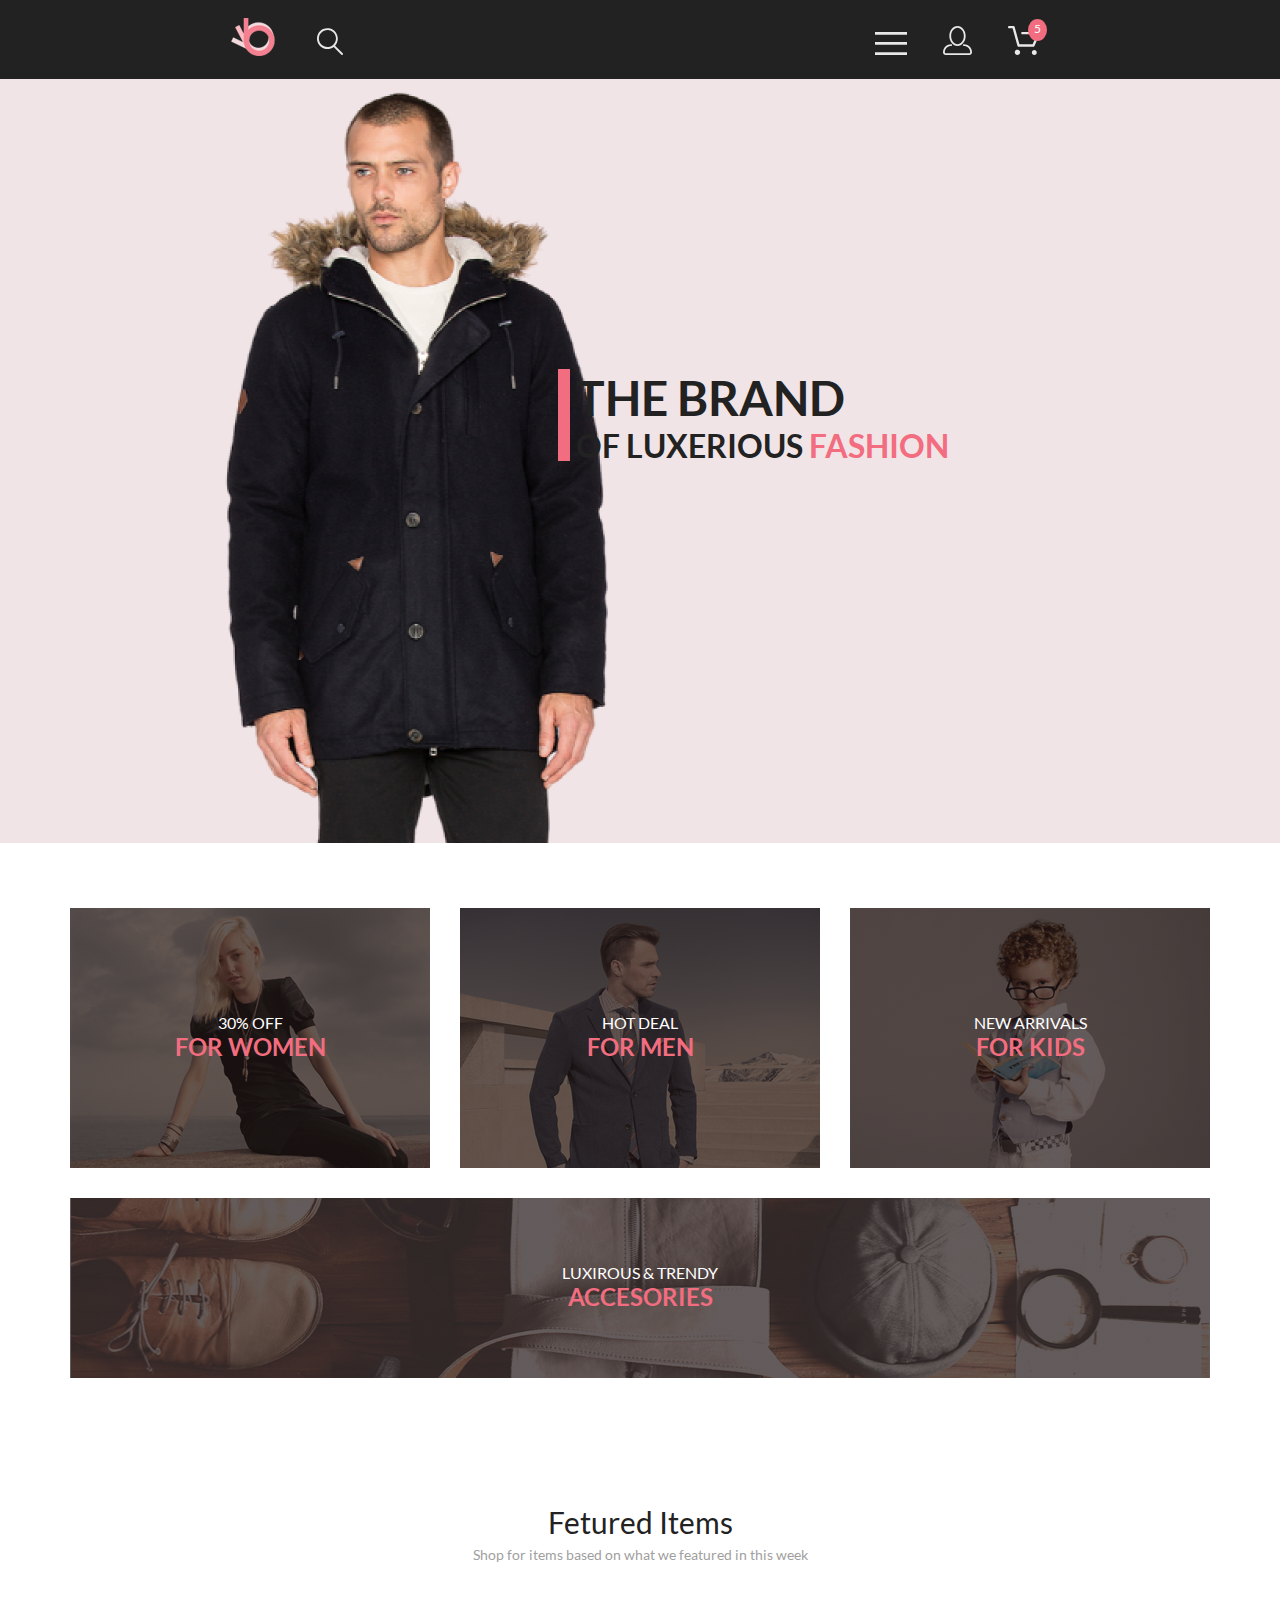
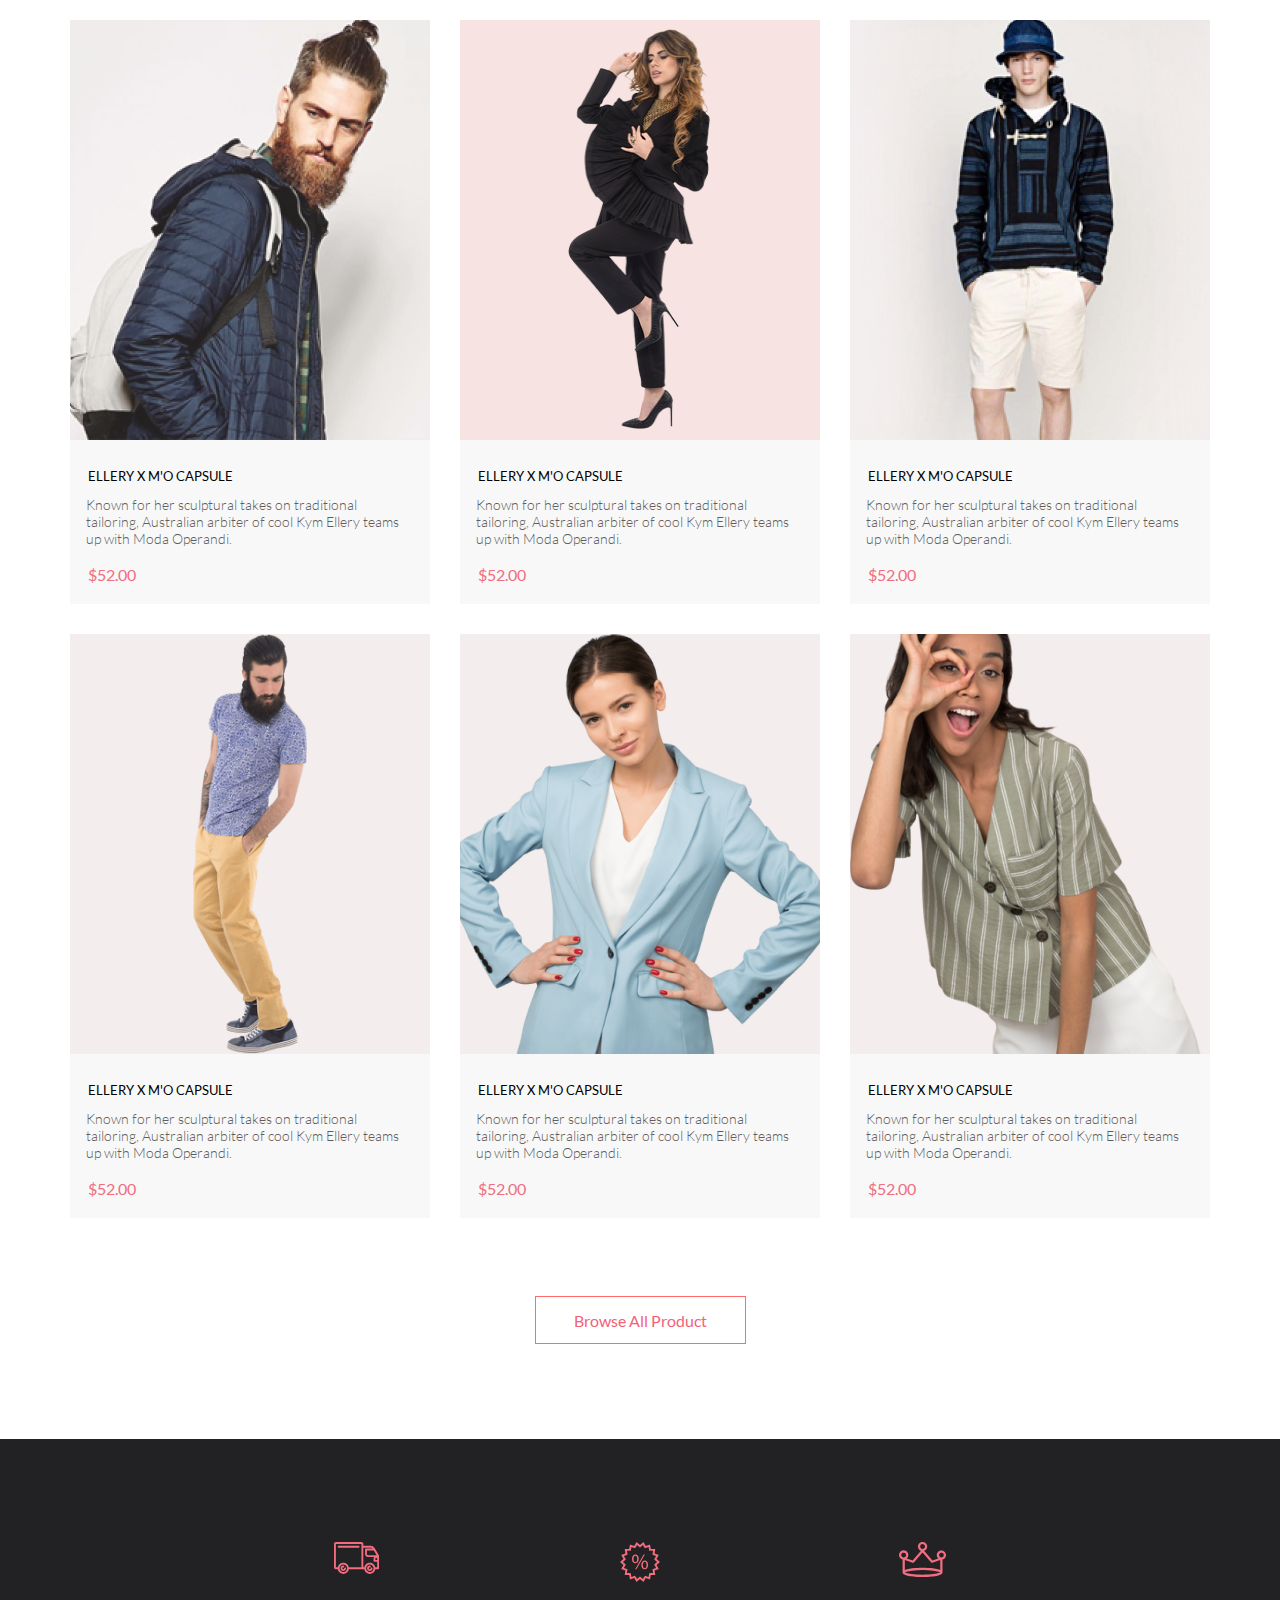
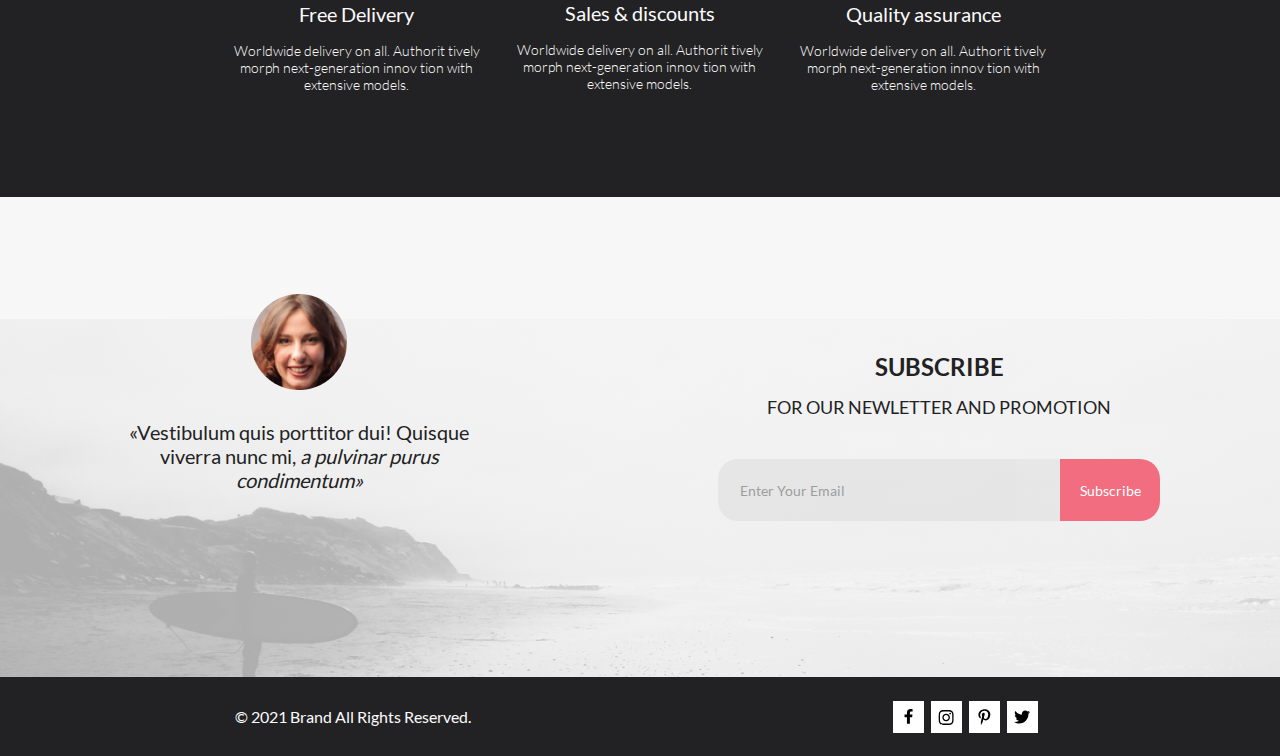
<file: index.html>
<!DOCTYPE html>
<html lang="en">

<head>
    <meta charset="UTF-8">
    <meta name="viewport" content="width=device-width, initial-scale=1.0">
    <title>Document</title>
    <link rel="stylesheet" href="css/style.css">
</head>

<body>
    <header class="page-header">
        <div class="page-header-logo">
            <a href="index.html" class="logo"></a>
            <button class="header-search btn-header">
                <svg class="nav-svg" width="27" height="28" viewBox="0 0 27 28" xmlns="http://www.w3.org/2000/svg">
                    <path
                        d="M19.0596 17.6259C20.6713 15.8658 21.6282 13.6048 21.7698 11.2225C21.9113 8.84018 21.2288 6.48173 19.8369 4.54318C18.445 2.60463 16.4285 1.20404 14.126 0.576619C11.8234 -0.0508009 9.3751 0.13316 7.19217 1.09761C5.00923 2.06205 3.22463 3.74825 2.13804 5.87302C1.05145 7.9978 0.729054 10.4318 1.225 12.7661C1.72094 15.1005 3.00501 17.1932 4.86158 18.6927C6.71814 20.1922 9.03413 21.0072 11.4206 21.0009C13.673 21.004 15.8645 20.27 17.6606 18.9109L25.4086 26.7179C25.4941 26.807 25.5965 26.8781 25.7099 26.927C25.8232 26.9759 25.9452 27.0017 26.0686 27.0029C26.1923 27.0033 26.3148 26.9782 26.4283 26.9292C26.5419 26.8801 26.6441 26.8082 26.7286 26.7179C26.9025 26.537 26.9997 26.2958 26.9997 26.0449C26.9997 25.794 26.9025 25.5528 26.7286 25.3719L19.0596 17.6259ZM2.88662 10.5009C2.89946 8.81563 3.41094 7.17187 4.35659 5.77685C5.30224 4.38183 6.63972 3.29801 8.20044 2.662C9.76115 2.02599 11.4752 1.86627 13.1266 2.20298C14.7779 2.53969 16.2926 3.35775 17.4797 4.55404C18.6668 5.75033 19.4732 7.27129 19.7972 8.92519C20.1212 10.5791 19.9483 12.2919 19.3002 13.8476C18.6522 15.4034 17.5581 16.7325 16.1559 17.6674C14.7536 18.6023 13.1059 19.1011 11.4206 19.1009C9.14916 19.0901 6.97482 18.1784 5.37484 16.566C3.77486 14.9537 2.87998 12.7724 2.88662 10.5009Z" />
                </svg>
            </button>
        </div>
        <nav class="header-nav">
            <label for="mobile-menu" class="menu-btn"> <svg class="nav-svg" width="32" height="23" viewBox="0 0 32 23"
                    xmlns="http://www.w3.org/2000/svg">
                    <path d="M0 23V20.31H32V23H0ZM0 12.76V10.07H32V12.76H0ZM0 2.69V0H32V2.69H0Z" />
                </svg></label>
            <input type="checkbox" id="mobile-menu" class="menu btn-header">
            <div class="sidebar">
                <a href="#" class="exit-img"><svg width="13" height="13" viewBox="0 0 13 13"
                        xmlns="http://www.w3.org/2000/svg">
                        <path
                            d="M7.4158 6.00409L11.7158 1.71409C11.9041 1.52579 12.0099 1.27039 12.0099 1.00409C12.0099 0.73779 11.9041 0.482395 11.7158 0.294092C11.5275 0.105788 11.2721 0 11.0058 0C10.7395 0 10.4841 0.105788 10.2958 0.294092L6.0058 4.59409L1.7158 0.294092C1.52749 0.105788 1.2721 -1.9841e-09 1.0058 0C0.739497 1.9841e-09 0.484102 0.105788 0.295798 0.294092C0.107495 0.482395 0.0017066 0.73779 0.0017066 1.00409C0.0017066 1.27039 0.107495 1.52579 0.295798 1.71409L4.5958 6.00409L0.295798 10.2941C0.20207 10.3871 0.127676 10.4977 0.0769072 10.6195C0.0261385 10.7414 0 10.8721 0 11.0041C0 11.1361 0.0261385 11.2668 0.0769072 11.3887C0.127676 11.5105 0.20207 11.6211 0.295798 11.7141C0.388761 11.8078 0.499362 11.8822 0.621222 11.933C0.743081 11.9838 0.873786 12.0099 1.0058 12.0099C1.13781 12.0099 1.26852 11.9838 1.39038 11.933C1.51223 11.8822 1.62284 11.8078 1.7158 11.7141L6.0058 7.41409L10.2958 11.7141C10.3888 11.8078 10.4994 11.8822 10.6212 11.933C10.7431 11.9838 10.8738 12.0099 11.0058 12.0099C11.1378 12.0099 11.2685 11.9838 11.3904 11.933C11.5122 11.8822 11.6228 11.8078 11.7158 11.7141C11.8095 11.6211 11.8839 11.5105 11.9347 11.3887C11.9855 11.2668 12.0116 11.1361 12.0116 11.0041C12.0116 10.8721 11.9855 10.7414 11.9347 10.6195C11.8839 10.4977 11.8095 10.3871 11.7158 10.2941L7.4158 6.00409Z" />
                    </svg></a>
                <span class="heading-menu">menu</span>
                <span class="menu-title">man</span>
                <ul class="list-menu">
                    <li class="menu-item"><a class="menu-item-text" href="#">Acessories</a></li>
                    <li class="menu-item"><a class="menu-item-text" href="#">Bags</a></li>
                    <li class="menu-item"><a class="menu-item-text" href="#">Denim</a></li>
                    <li class="menu-item"><a class="menu-item-text" href="#">T-Shirts</a></li>
                </ul>
                <span class="menu-title">woman</span>
                <ul class="list-menu">
                    <li class="menu-item"><a class="menu-item-text" href="#">Acessories</a></li>
                    <li class="menu-item"><a class="menu-item-text" href="#">Jackets &AMP; Coats</a></li>
                    <li class="menu-item"><a class="menu-item-text" href="#">Polos</a></li>
                    <li class="menu-item"><a class="menu-item-text" href="#">T-Shirts</a></li>
                    <li class="menu-item"><a class="menu-item-text" href="#">Shirts</a></li>
                </ul>
                <span class="menu-title">kids</span>
                <ul class="list-menu">
                    <li class="menu-item"><a class="menu-item-text" href="#">Acessories</a></li>
                    <li class="menu-item"><a class="menu-item-text" href="#">Jackets &AMP; Coats</a></li>
                    <li class="menu-item"><a class="menu-item-text" href="#">Polos</a></li>
                    <li class="menu-item"><a class="menu-item-text" href="#">T-Shirts</a></li>
                    <li class="menu-item"><a class="menu-item-text" href="#">Shirts</a></li>
                    <li class="menu-item"><a class="menu-item-text" href="#">Bags</a></li>
                </ul>
            </div>
            <button class="person btn-header">
                <svg class="nav-svg" width="29" height="29" viewBox="0 0 29 29" xmlns="http://www.w3.org/2000/svg">
                    <path
                        d="M14.5 19.937C19 19.937 22.656 15.464 22.656 9.968C22.656 4.472 19 0 14.5 0C13.3631 0.0217413 12.2463 0.303398 11.2351 0.823397C10.2239 1.34339 9.34507 2.08794 8.66602 3C7.12663 4.99573 6.30819 7.45381 6.34399 9.974C6.34399 15.465 10 19.937 14.5 19.937ZM14.5 1.813C18 1.813 20.844 5.472 20.844 9.969C20.844 14.466 17.998 18.125 14.5 18.125C11.002 18.125 8.15603 14.465 8.15503 9.969C8.15403 5.473 11 1.813 14.5 1.813ZM20.844 18.125C20.6036 18.125 20.373 18.2205 20.203 18.3905C20.033 18.5605 19.9375 18.7911 19.9375 19.0315C19.9375 19.2719 20.033 19.5025 20.203 19.6725C20.373 19.8425 20.6036 19.938 20.844 19.938C22.526 19.9399 24.1386 20.6088 25.3279 21.7982C26.5172 22.9875 27.1861 24.6 27.188 26.282C27.1875 26.5221 27.0918 26.7523 26.922 26.9221C26.7522 27.0918 26.5221 27.1875 26.282 27.188H2.71997C2.47985 27.1875 2.24975 27.0918 2.07996 26.9221C1.91016 26.7523 1.81449 26.5221 1.81396 26.282C1.81608 24.6001 2.48517 22.9877 3.67444 21.7985C4.86371 20.6092 6.47608 19.9401 8.15796 19.938C8.39824 19.938 8.62868 19.8425 8.79858 19.6726C8.96849 19.5027 9.06396 19.2723 9.06396 19.032C9.06396 18.7917 8.96849 18.5613 8.79858 18.3914C8.62868 18.2215 8.39824 18.126 8.15796 18.126C5.99541 18.1279 3.92201 18.9875 2.39258 20.5164C0.863144 22.0453 0.00264777 24.1185 0 26.281C0.000794067 27.0019 0.287502 27.693 0.797241 28.2027C1.30698 28.7125 1.99811 28.9992 2.71899 29H26.282C27.0027 28.9989 27.6936 28.7121 28.2031 28.2024C28.7126 27.6927 28.9992 27.0017 29 26.281C28.9974 24.1187 28.1372 22.0457 26.6083 20.5168C25.0793 18.9878 23.0063 18.1276 20.844 18.125Z" />
                </svg>
            </button>
            <button class="basket-menu btn-header">
                <svg class="nav-svg" width="32" height="29" viewBox="0 0 32 29" xmlns="http://www.w3.org/2000/svg">
                    <path
                        d="M26.2009 29C25.5532 28.9738 24.9415 28.6948 24.4972 28.2227C24.0529 27.7506 23.8114 27.1232 23.8245 26.475C23.8376 25.8269 24.1043 25.2097 24.5673 24.7559C25.0303 24.3022 25.6527 24.048 26.301 24.048C26.9493 24.048 27.5717 24.3022 28.0347 24.7559C28.4977 25.2097 28.7644 25.8269 28.7775 26.475C28.7906 27.1232 28.549 27.7506 28.1047 28.2227C27.6604 28.6948 27.0488 28.9738 26.401 29H26.2009ZM6.75293 26.32C6.75293 25.79 6.91011 25.2718 7.20459 24.8311C7.49907 24.3904 7.91764 24.0469 8.40735 23.844C8.89705 23.6412 9.43594 23.5881 9.95581 23.6915C10.4757 23.7949 10.9532 24.0502 11.328 24.425C11.7028 24.7998 11.9581 25.2773 12.0615 25.7972C12.1649 26.317 12.1118 26.8559 11.9089 27.3456C11.7061 27.8353 11.3626 28.2539 10.9219 28.5483C10.4812 28.8428 9.96304 29 9.43298 29C9.08087 29.0003 8.73212 28.9311 8.40674 28.7966C8.08136 28.662 7.78569 28.4646 7.53662 28.2158C7.28755 27.9669 7.09001 27.6713 6.9552 27.3461C6.82039 27.0208 6.75098 26.6721 6.75098 26.32H6.75293ZM10.553 20.686C10.2935 20.6868 10.0409 20.6024 9.83411 20.4457C9.62727 20.2891 9.47758 20.0689 9.40796 19.819L4.57495 2.36401H1.18201C0.868521 2.36401 0.567859 2.23947 0.346191 2.01781C0.124523 1.79614 0 1.49549 0 1.18201C0 0.868519 0.124523 0.567873 0.346191 0.346205C0.567859 0.124537 0.868521 5.81268e-06 1.18201 5.81268e-06H5.46301C5.7225 -0.00080736 5.97504 0.0837201 6.18176 0.240568C6.38848 0.397416 6.53784 0.617884 6.60693 0.868006L11.4399 18.323H24.6179L29.001 8.27501H14.401C14.2428 8.27961 14.0854 8.25242 13.9379 8.19507C13.7904 8.13771 13.6559 8.05134 13.5424 7.94108C13.4288 7.83082 13.3386 7.69891 13.277 7.55315C13.2154 7.40739 13.1836 7.25075 13.1836 7.0925C13.1836 6.93426 13.2154 6.77762 13.277 6.63186C13.3386 6.4861 13.4288 6.35419 13.5424 6.24393C13.6559 6.13367 13.7904 6.0473 13.9379 5.98994C14.0854 5.93259 14.2428 5.90541 14.401 5.91001H30.814C31.0097 5.90996 31.2022 5.95866 31.3744 6.05172C31.5465 6.14478 31.6928 6.27926 31.7999 6.44301C31.9078 6.60729 31.9734 6.79569 31.9908 6.99145C32.0083 7.18721 31.9771 7.38424 31.9 7.565L26.495 19.977C26.4026 20.1876 26.251 20.3668 26.0585 20.4927C25.866 20.6186 25.641 20.6858 25.411 20.686H10.553Z" />
                </svg>
            </button>
        </nav>
    </header>
    <main>
        <section class="banner-top">
            <div class="text-banner">
                <span class="top-heading">the brand</span>
                <span class="txt-top">of luxerious <span class="txt-top-color">fashion</span></span>
            </div>
        </section>
        <section class="categories">
            <div class="categories-items">
                <div class="categories-item">
                    <p class="text-item">30% off</p>
                    <span class="color-text-item">for women</span>
                </div>
                <div class="categories-item">
                    <p class="text-item">hot deal</p>
                    <span class="color-text-item">for men</span>
                </div>
                <div class="categories-item">
                    <p class="text-item">new arrivals</p>
                    <span class="color-text-item">for kids</span>
                </div>
            </div>
            <div class="categories-item" id="item-last">
                <p class="text-item">luxirous &amp;&nbsp;trendy</p>
                <span class="color-text-item">accesories</span>
            </div>
        </section>
        <section class="products">
            <span class="heading-products">Fetured Items</span>
            <p class="text-products">Shop for items based on what we featured in this week</p>
            <div class="products-card">
                <div class="product-item">
                    <img height="420" src="img/product1.png" alt="product1" class="product-img">
                    <span class="product-item-heading">ellery x m'o capsule</span>
                    <p class="product-item-text">Known for her sculptural takes on traditional tailoring, Australian
                        arbiter of cool Kym Ellery teams up with Moda Operandi.</p>
                    <span class="product-price">$52.00</span>
                    <button class="product-btn-item">
                        Add to Cart
                    </button>
                </div>
                <div class="product-item">
                    <img height="420" src="img/product2.png" alt="product2" class="product-img">
                    <span class="product-item-heading">ellery x m'o capsule</span>
                    <p class="product-item-text">Known for her sculptural takes on traditional tailoring, Australian
                        arbiter of cool Kym Ellery teams up with Moda Operandi.</p>
                    <span class="product-price">$52.00</span>
                    <button class="product-btn-item">
                        Add to Cart
                    </button>
                </div>
                <div class="product-item">
                    <img height="420" src="img/product3.png" alt="product3" class="product-img">
                    <span class="product-item-heading">ellery x m'o capsule</span>
                    <p class="product-item-text">Known for her sculptural takes on traditional tailoring, Australian
                        arbiter of cool Kym Ellery teams up with Moda Operandi.</p>
                    <span class="product-price">$52.00</span>
                    <button class="product-btn-item">Add to Cart
                    </button>
                </div>
                <div class="product-item">
                    <img height="420" src="img/product4.png" alt="product4" class="product-img">
                    <span class="product-item-heading">ellery x m'o capsule</span>
                    <p class="product-item-text">Known for her sculptural takes on traditional tailoring, Australian
                        arbiter of cool Kym Ellery teams up with Moda Operandi.</p>
                    <span class="product-price">$52.00</span>
                    <button class="product-btn-item">Add to Cart
                    </button>
                </div>
                <div class="product-item">
                    <img height="420" src="img/product5.png" alt="product5" class="product-img">
                    <span class="product-item-heading">ellery x m'o capsule</span>
                    <p class="product-item-text">Known for her sculptural takes on traditional tailoring, Australian
                        arbiter of cool Kym Ellery teams up with Moda Operandi.</p>
                    <span class="product-price">$52.00</span>
                    <button class="product-btn-item">
                        Add to Cart
                    </button>
                </div>
                <div class="product-item">
                    <img height="420" src="img/product6.png" alt="product6" class="product-img">
                    <span class="product-item-heading">ellery x m'o capsule</span>
                    <p class="product-item-text">Known for her sculptural takes on traditional tailoring, Australian
                        arbiter of cool Kym Ellery teams up with Moda Operandi.</p>
                    <span class="product-price">$52.00</span>
                    <button class="product-btn-item">Add to Cart
                    </button>
                </div>
            </div>
            <button class="product-btn">Browse All Product</button>
        </section>
        <section class="features">
            <div class="features-item"><svg class="features-svg" width="46" height="32" viewBox="0 0 46 32" fill="none"
                    xmlns="http://www.w3.org/2000/svg">
                    <path
                        d="M30.2873 27.2429H14.8103C14.6031 28.5509 13.936 29.742 12.929 30.6021C11.922 31.4621 10.6411 31.9346 9.31682 31.9346C7.99252 31.9346 6.71166 31.4621 5.70464 30.6021C4.69762 29.742 4.03052 28.5509 3.82332 27.2429H1.88631C1.39149 27.2397 0.918139 27.0404 0.570025 26.6887C0.221911 26.337 0.0274507 25.8618 0.0293142 25.3669V1.87695C0.0271852 1.38195 0.221516 0.906335 0.569658 0.554443C0.917801 0.202551 1.39131 0.00317363 1.88631 0H27.4373C27.9322 0.00317353 28.4056 0.202522 28.7536 0.554443C29.1016 0.906364 29.2957 1.38204 29.2933 1.87695V3.78198H36.4143C36.4947 3.78164 36.5747 3.79208 36.6523 3.81299C38.9523 4.01299 40.1093 5.2129 41.3293 7.2749L44.8883 13.3689C44.9732 13.5136 45.018 13.6782 45.0183 13.8459V26.304C45.0194 26.5515 44.9221 26.7892 44.7479 26.9651C44.5737 27.141 44.3369 27.2406 44.0893 27.2419H41.2753C41.0681 28.5499 40.401 29.741 39.394 30.6011C38.387 31.4611 37.1061 31.9336 35.7818 31.9336C34.4575 31.9336 33.1767 31.4611 32.1696 30.6011C31.1626 29.741 30.4955 28.5499 30.2883 27.2419L30.2873 27.2429ZM32.0653 26.304C32.0732 27.0369 32.2977 27.7511 32.7107 28.3567C33.1236 28.9623 33.7065 29.4322 34.3859 29.7073C35.0653 29.9824 35.811 30.0503 36.5289 29.9026C37.2469 29.7548 37.9051 29.398 38.4207 28.877C38.9363 28.3559 39.2862 27.6941 39.4265 26.9746C39.5667 26.2551 39.491 25.5103 39.2088 24.8337C38.9267 24.1572 38.4507 23.5794 37.8408 23.1729C37.2309 22.7663 36.5143 22.5491 35.7813 22.5488C34.791 22.5552 33.8436 22.9543 33.1469 23.6582C32.4503 24.3621 32.0613 25.3136 32.0653 26.304ZM5.60134 26.304C5.60923 27.0369 5.83376 27.7511 6.24669 28.3567C6.65962 28.9623 7.2425 29.4322 7.92192 29.7073C8.60135 29.9824 9.34697 30.0503 10.0649 29.9026C10.7829 29.7548 11.4411 29.398 11.9567 28.877C12.4723 28.3559 12.8222 27.6941 12.9625 26.9746C13.1027 26.2551 13.027 25.5103 12.7448 24.8337C12.4627 24.1572 11.9867 23.5794 11.3768 23.1729C10.7669 22.7663 10.0503 22.5491 9.31731 22.5488C8.32679 22.5549 7.37915 22.9537 6.6823 23.6577C5.98545 24.3617 5.59634 25.3134 5.60033 26.304H5.60134ZM41.2733 25.366H43.1593V19.7478H40.4233C40.3007 19.7473 40.1794 19.7227 40.0664 19.6753C39.9533 19.6279 39.8507 19.5585 39.7644 19.4714C39.6781 19.3843 39.6099 19.281 39.5635 19.1675C39.5172 19.054 39.4937 18.9324 39.4943 18.8098V16.9629C39.494 16.2423 39.7696 15.5488 40.2643 15.0249H33.8853C33.8081 15.0248 33.7312 15.015 33.6563 14.9958C32.9516 14.933 32.2961 14.6081 31.8194 14.0852C31.3428 13.5623 31.0798 12.8794 31.0823 12.1719V7.47192C31.0817 7.34927 31.1052 7.22758 31.1515 7.11401C31.1978 7.00044 31.2661 6.89725 31.3523 6.81006C31.4386 6.72286 31.5412 6.6535 31.6543 6.60596C31.7674 6.55841 31.8887 6.53361 32.0113 6.53296H38.4943C38.15 6.21428 37.7426 5.97123 37.2986 5.81982C36.8545 5.66842 36.3836 5.61187 35.9163 5.65381H29.2933V25.3618H30.2873C30.4945 24.0538 31.1616 22.8627 32.1687 22.0027C33.1757 21.1426 34.4565 20.6702 35.7808 20.6702C37.1051 20.6702 38.386 21.1426 39.393 22.0027C40.4 22.8627 41.0671 24.0538 41.2743 25.3618L41.2733 25.366ZM14.8093 25.366H27.4363V1.87598H1.88631V25.366H3.82332C4.03052 24.058 4.69762 22.8666 5.70464 22.0066C6.71166 21.1465 7.99252 20.6741 9.31682 20.6741C10.6411 20.6741 11.922 21.1465 12.929 22.0066C13.936 22.8666 14.6031 24.058 14.8103 25.366H14.8093ZM41.3513 16.9658V17.875H43.1593V16.0278H42.2803C42.0335 16.0294 41.7973 16.1288 41.6234 16.304C41.4495 16.4792 41.352 16.716 41.3523 16.9629L41.3513 16.9658ZM32.9383 12.1738C32.9372 12.4263 33.0363 12.6691 33.2139 12.8486C33.3914 13.0282 33.6328 13.13 33.8853 13.1318C33.9492 13.1316 34.0129 13.1384 34.0753 13.1519H42.6003L39.8343 8.41602H32.9343L32.9383 12.1738ZM33.0313 26.3059C33.0284 25.5734 33.3162 24.8695 33.8316 24.3489C34.3469 23.8283 35.0478 23.5333 35.7803 23.5288C36.0291 23.5288 36.2677 23.6278 36.4436 23.8037C36.6195 23.9796 36.7183 24.218 36.7183 24.4668C36.7183 24.7156 36.6195 24.9542 36.4436 25.1301C36.2677 25.306 36.0291 25.4048 35.7803 25.4048C35.602 25.4032 35.4272 25.4548 35.2782 25.5527C35.1291 25.6507 35.0125 25.7905 34.9432 25.9548C34.8738 26.1191 34.8548 26.3005 34.8887 26.4756C34.9225 26.6507 35.0076 26.8118 35.1331 26.9385C35.2586 27.0651 35.419 27.1516 35.5938 27.187C35.7686 27.2224 35.9499 27.2051 36.1149 27.1372C36.2798 27.0693 36.4208 26.9538 36.5201 26.8057C36.6193 26.6575 36.6723 26.4833 36.6723 26.3049C36.6723 26.0587 36.7701 25.8226 36.9443 25.6484C37.1184 25.4743 37.3546 25.3765 37.6008 25.3765C37.8471 25.3765 38.0832 25.4743 38.2574 25.6484C38.4315 25.8226 38.5293 26.0587 38.5293 26.3049C38.5293 27.0343 38.2396 27.7338 37.7239 28.2495C37.2081 28.7652 36.5087 29.0549 35.7793 29.0549C35.05 29.0549 34.3505 28.7652 33.8348 28.2495C33.319 27.7338 33.0293 27.0343 33.0293 26.3049L33.0313 26.3059ZM6.56731 26.3059C6.56438 25.5734 6.8522 24.8695 7.36757 24.3489C7.88294 23.8283 8.58378 23.5333 9.31633 23.5288C9.5651 23.5288 9.80369 23.6278 9.9796 23.8037C10.1555 23.9796 10.2543 24.218 10.2543 24.4668C10.2543 24.7156 10.1555 24.9542 9.9796 25.1301C9.80369 25.306 9.5651 25.4048 9.31633 25.4048C9.138 25.4032 8.96319 25.4548 8.81413 25.5527C8.66508 25.6507 8.54849 25.7905 8.47914 25.9548C8.4098 26.1191 8.39082 26.3005 8.42464 26.4756C8.45846 26.6507 8.54354 26.8118 8.66908 26.9385C8.79463 27.0651 8.95498 27.1516 9.12978 27.187C9.30458 27.2224 9.48595 27.2051 9.65087 27.1372C9.81579 27.0693 9.95683 26.9538 10.0561 26.8057C10.1553 26.6575 10.2083 26.4833 10.2083 26.3049C10.2083 26.0587 10.3061 25.8226 10.4803 25.6484C10.6544 25.4743 10.8906 25.3765 11.1368 25.3765C11.3831 25.3765 11.6193 25.4743 11.7934 25.6484C11.9675 25.8226 12.0653 26.0587 12.0653 26.3049C12.0653 27.0343 11.7756 27.7338 11.2599 28.2495C10.7441 28.7652 10.0447 29.0549 9.31532 29.0549C8.58598 29.0549 7.8865 28.7652 7.37078 28.2495C6.85505 27.7338 6.56532 27.0343 6.56532 26.3049L6.56731 26.3059ZM4.70934 5.65991C4.46056 5.65991 4.22198 5.56116 4.04607 5.38525C3.87016 5.20934 3.77132 4.9707 3.77132 4.72192C3.77132 4.47315 3.87016 4.2345 4.04607 4.05859C4.22198 3.88268 4.46056 3.78394 4.70934 3.78394H24.6093C24.8581 3.78394 25.0967 3.88268 25.2726 4.05859C25.4485 4.2345 25.5473 4.47315 25.5473 4.72192C25.5473 4.9707 25.4485 5.20934 25.2726 5.38525C25.0967 5.56116 24.8581 5.65991 24.6093 5.65991H4.70934Z"
                        fill="#F16D7F" />
                </svg>
                <span class="features-heading">Free Delivery</span>
                <p class="features-txt">Worldwide delivery on all. Authorit tively morph next-generation innov tion with
                    extensive models.</p>
            </div>
            <div class="features-item"><svg class="features-svg" width="40" height="40" viewBox="0 0 40 40" fill="none"
                    xmlns="http://www.w3.org/2000/svg">
                    <path
                        d="M19.994 37.0239L16.523 39.9238L14.235 36.0039L9.995 37.5159L9.17297 33.0359L4.67999 32.991L5.41199 28.491L1.20398 26.8909L3.414 22.925L0 19.96L3.41199 16.9929L1.20203 13.0278L5.41101 11.428L4.67798 6.93286L9.172 6.88892L9.99402 2.40894L14.234 3.91992L16.522 0L19.993 2.8999L23.464 0L25.753 3.9209L29.993 2.40894L30.814 6.88989L35.308 6.93481L34.576 11.4299L38.784 13.03L36.574 16.9958L39.986 19.9609L36.574 22.928L38.783 26.894L34.574 28.4939L35.307 32.988L30.812 33.033L29.991 37.5139L25.753 36.0029L23.464 39.9229L19.994 37.0239ZM21.2 35.541L22.961 37.012L24.122 35.022L24.914 33.666L26.382 34.189L28.533 34.957L28.95 32.6838L29.235 31.1289L30.796 31.113L33.078 31.092L32.706 28.8098L32.452 27.25L33.911 26.696L36.045 25.8828L34.925 23.873L34.159 22.498L35.342 21.4709L37.076 19.9609L35.343 18.4609L34.16 17.4319L34.926 16.0559L36.047 14.0449L33.913 13.2339L32.454 12.6809L32.709 11.1208L33.081 8.83984L30.799 8.81689L29.239 8.80103L28.954 7.24683L28.538 4.97388L26.386 5.74097L24.918 6.26392L24.125 4.90698L22.963 2.91699L21.201 4.38794L19.996 5.39282L18.791 4.38794L17.03 2.91699L15.869 4.90601L15.077 6.26294L13.608 5.73999L11.458 4.97192L11.04 7.24585L10.755 8.80005L9.19501 8.81592L6.914 8.83789L7.28601 11.1199L7.53998 12.678L6.08099 13.2329L3.94598 14.0439L5.06702 16.0549L5.83301 17.4299L4.65002 18.459L2.91602 19.967L4.64899 21.4739L5.83197 22.5029L5.06598 23.8779L3.94501 25.8879L6.078 26.698L7.53802 27.2529L7.28302 28.812L6.91199 31.0959L9.19299 31.1189L10.753 31.135L11.038 32.6899L11.455 34.9619L13.607 34.1948L15.076 33.6719L15.868 35.0288L17.03 37.019L18.791 35.5479L19.996 34.543L21.2 35.541ZM21.318 23.02C21.318 20.093 22.883 18.4648 24.777 18.4648C26.783 18.4648 28.077 20.0279 28.077 22.7949C28.077 25.8539 26.492 27.3718 24.662 27.3718C22.883 27.3718 21.338 25.922 21.318 23.02ZM22.839 22.9319C22.816 24.7829 23.521 26.1899 24.711 26.1899C25.988 26.1899 26.561 24.8049 26.561 22.8899C26.561 21.1249 26.054 19.6528 24.711 19.6528C23.5 19.6488 22.839 21.1029 22.839 22.9309V22.9319ZM15.194 27.332L23.609 12.613H24.842L16.427 27.332H15.194ZM11.979 16.99C11.979 14.09 13.542 12.458 15.437 12.458C17.437 12.458 18.763 14.022 18.763 16.79C18.763 19.848 17.177 21.365 15.327 21.365C13.544 21.365 12 19.915 11.979 16.991V16.99ZM13.521 16.9238C13.477 18.7748 14.162 20.1809 15.371 20.1829C16.648 20.1829 17.221 18.7988 17.221 16.8828C17.221 15.1168 16.714 13.645 15.371 13.645C14.162 13.642 13.521 15.092 13.521 16.925V16.9238Z"
                        fill="#F16D7F" />
                </svg>
                <span class="features-heading">Sales &amp;&nbsp;discounts</span>
                <p class="features-txt">Worldwide delivery on all. Authorit tively morph next-generation innov tion with
                    extensive models.</p>
            </div>
            <div class="features-item"><svg class="features-svg" width="48" height="35" viewBox="0 0 48 35" fill="none"
                    xmlns="http://www.w3.org/2000/svg">
                    <path
                        d="M42.3938 8.53564C41.1774 8.52335 40.0058 8.99349 39.1351 9.84302C38.2644 10.6925 37.7655 11.8522 37.7479 13.0686C37.751 13.7086 37.892 14.3405 38.1612 14.9211C38.4304 15.5018 38.8215 16.0176 39.3079 16.4336L33.4479 18.4888L25.1089 8.80566C26.0042 8.50693 26.784 7.93646 27.3396 7.17358C27.8953 6.41071 28.1992 5.49331 28.2089 4.54956C28.1837 3.33432 27.6832 2.17743 26.8149 1.3269C25.9465 0.476377 24.7794 0 23.5639 0C22.3484 0 21.1813 0.476377 20.3129 1.3269C19.4446 2.17743 18.9441 3.33432 18.9189 4.54956C18.9285 5.48395 19.2261 6.39274 19.771 7.15186C20.316 7.91097 21.0817 8.48368 21.9639 8.79175L13.6119 18.4917L7.75396 16.4368C8.24003 16.0206 8.63074 15.5045 8.89959 14.9238C9.16843 14.3432 9.30908 13.7116 9.31194 13.0718C9.33497 12.195 9.10937 11.3296 8.6613 10.5757C8.21324 9.82172 7.56095 9.2099 6.77983 8.81104C5.99872 8.41217 5.12072 8.2424 4.24724 8.32153C3.37376 8.40067 2.54051 8.72555 1.8438 9.2583C1.14709 9.79105 0.61538 10.5101 0.310108 11.3323C0.00483695 12.1545 -0.0615238 13.0462 0.118702 13.9045C0.298928 14.7629 0.718349 15.5526 1.32854 16.1826C1.93873 16.8126 2.7148 17.2571 3.56694 17.4646V29.7556C3.5743 29.8376 3.59101 29.9184 3.61687 29.9966C3.58394 30.1233 3.56721 30.2538 3.56694 30.3848C3.56694 34.7968 21.4859 34.9268 23.5289 34.9268C25.5719 34.9268 43.4909 34.7978 43.4909 30.3848C43.4902 30.2539 43.4733 30.1234 43.4408 29.9966C43.4685 29.9189 43.4853 29.8379 43.4909 29.7556V17.4646C44.5898 17.2244 45.5595 16.5828 46.2103 15.6653C46.861 14.7478 47.1458 13.6204 47.0091 12.5039C46.8724 11.3874 46.3239 10.3621 45.471 9.62866C44.6181 8.89526 43.5223 8.50653 42.3979 8.53857L42.3938 8.53564ZM21.1749 4.55176C21.1633 4.07755 21.2934 3.61062 21.5485 3.21069C21.8036 2.81076 22.172 2.49591 22.6069 2.3064C23.0417 2.11688 23.5232 2.06132 23.9898 2.14673C24.4564 2.23214 24.887 2.45463 25.2265 2.78589C25.566 3.11715 25.7991 3.542 25.8959 4.00635C25.9928 4.4707 25.9491 4.95345 25.7703 5.39282C25.5916 5.8322 25.2859 6.20831 24.8924 6.47314C24.4988 6.73798 24.0353 6.8795 23.561 6.87964C22.9362 6.88605 22.3343 6.64481 21.8871 6.2085C21.44 5.77218 21.1838 5.17647 21.1749 4.55176ZM13.5849 20.8276C13.8019 20.9026 14.0362 20.9113 14.2581 20.8525C14.48 20.7938 14.6794 20.6701 14.8309 20.4976L23.5309 10.3977L32.2309 20.4976C32.3821 20.6702 32.5813 20.7938 32.803 20.8528C33.0248 20.9117 33.2589 20.9033 33.4759 20.8286L41.2339 18.1038V28.0408C36.3489 25.9188 25.1249 25.8406 23.5339 25.8406C21.9429 25.8406 10.7149 25.9198 5.83391 28.0408V18.1038L13.5849 20.8276ZM23.5279 32.7166C14.8279 32.7166 9.27888 31.7057 6.97087 30.8547C6.6198 30.7373 6.28407 30.578 5.97087 30.3806C6.69287 29.8596 9.03194 29.1487 12.9369 28.6487C19.9723 27.844 27.0765 27.844 34.1119 28.6487C38.0119 29.1487 40.357 29.8596 41.077 30.3806C40.7663 30.5794 40.4321 30.7388 40.082 30.8547C37.78 31.7037 32.2359 32.7166 23.5279 32.7166ZM2.28093 13.0686C2.2698 12.5945 2.40025 12.1279 2.65557 11.7283C2.91089 11.3286 3.27952 11.0139 3.71441 10.8247C4.14929 10.6355 4.63063 10.5801 5.0971 10.6658C5.56356 10.7514 5.99399 10.9743 6.3333 11.3057C6.67261 11.637 6.90543 12.0618 7.00212 12.5261C7.09882 12.9904 7.05498 13.4731 6.87615 13.9124C6.69732 14.3516 6.39159 14.7277 5.9981 14.9924C5.6046 15.2572 5.14118 15.3986 4.66692 15.3987C4.04176 15.4054 3.43941 15.1638 2.99212 14.7271C2.54482 14.2903 2.28911 13.6937 2.28093 13.0686ZM42.3938 15.3987C41.9359 15.3875 41.4914 15.2414 41.116 14.9788C40.7406 14.7162 40.451 14.3487 40.2834 13.9224C40.1158 13.496 40.0776 13.0297 40.1738 12.5818C40.2699 12.1339 40.496 11.7241 40.8238 11.4041C41.1516 11.084 41.5664 10.8677 42.0165 10.7822C42.4666 10.6968 42.9319 10.7459 43.3542 10.9236C43.7765 11.1013 44.137 11.3997 44.3906 11.7812C44.6442 12.1628 44.7796 12.6105 44.78 13.0686C44.7713 13.6935 44.5153 14.2895 44.068 14.7261C43.6208 15.1626 43.0188 15.4041 42.3938 15.3977V15.3987Z"
                        fill="#F16D7F" />
                </svg>
                <span class="features-heading">Quality assurance</span>
                <p class="features-txt">Worldwide delivery on all. Authorit tively morph next-generation innov tion with
                    extensive models.</p>
            </div>
        </section>
        <section class="subscribe">
            <div class="subscribe-info">
                <p class="subscribe-text">&laquo;Vestibulum quis porttitor dui! Quisque viverra nunc&nbsp;mi,
                    <span>a&nbsp;pulvinar purus condimentum&raquo;</span>
                </p>
            </div>
            <div class="subscribing">
                <span class="subscribing-heading">subscribe</span>
                <span class="subscribing-txt">for our newletter and promotion</span>
                <form action="#" class="subscribing-form">
                    <input class="subscribing-form-email" type="email" placeholder="Enter Your Email" required>
                    <input class="subscribing-form-btn" type="submit" value="Subscribe">
                </form>
            </div>
        </section>
    </main>
    <footer class="page-footer">
        <p class="page-footer-txt">&copy; 2021 Brand All Rights Reserved.</p>
        <div class="page-footer-social">
            <a href="#" class="social-link"><svg width="9" height="15" viewBox="0 0 9 15"
                    xmlns="http://www.w3.org/2000/svg">
                    <path
                        d="M8.08836 8.28L8.50686 5.61602H5.89022V3.88729C5.89022 3.15847 6.25574 2.44806 7.42765 2.44806H8.61722V0.179975C8.61722 0.179975 7.53772 0 6.50561 0C4.35073 0 2.9422 1.27593 2.9422 3.5857V5.61602H0.546875V8.28H2.9422V14.72H5.89022V8.28H8.08836Z" />
                </svg>
            </a>
            <a href="#" class="social-link"><svg width="16" height="15" viewBox="0 0 16 15"
                    xmlns="http://www.w3.org/2000/svg">
                    <path
                        d="M8.13897 3.68159C6.02383 3.68159 4.31774 5.38491 4.31774 7.49663C4.31774 9.60835 6.02383 11.3117 8.13897 11.3117C10.2541 11.3117 11.9602 9.60835 11.9602 7.49663C11.9602 5.38491 10.2541 3.68159 8.13897 3.68159ZM8.13897 9.9769C6.77211 9.9769 5.65467 8.8646 5.65467 7.49663C5.65467 6.12866 6.76878 5.01636 8.13897 5.01636C9.50915 5.01636 10.6233 6.12866 10.6233 7.49663C10.6233 8.8646 9.50583 9.9769 8.13897 9.9769ZM13.0078 3.52554C13.0078 4.02026 12.6087 4.41538 12.1165 4.41538C11.621 4.41538 11.2252 4.01694 11.2252 3.52554C11.2252 3.03413 11.6243 2.63569 12.1165 2.63569C12.6087 2.63569 13.0078 3.03413 13.0078 3.52554ZM15.5386 4.42866C15.4821 3.23667 15.2094 2.18081 14.3347 1.31089C13.4634 0.440967 12.4058 0.168701 11.2119 0.108936C9.9814 0.039209 6.29321 0.039209 5.0627 0.108936C3.8721 0.165381 2.81453 0.437646 1.93987 1.30757C1.06522 2.17749 0.795836 3.23335 0.735973 4.42534C0.666134 5.65386 0.666134 9.33608 0.735973 10.5646C0.79251 11.7566 1.06522 12.8124 1.93987 13.6824C2.81453 14.5523 3.86878 14.8246 5.0627 14.8843C6.29321 14.9541 9.9814 14.9541 11.2119 14.8843C12.4058 14.8279 13.4634 14.5556 14.3347 13.6824C15.2061 12.8124 15.4788 11.7566 15.5386 10.5646C15.6085 9.33608 15.6085 5.65718 15.5386 4.42866ZM13.949 11.8828C13.6895 12.5335 13.1874 13.0349 12.5322 13.2972C11.5511 13.6857 9.22314 13.596 8.13897 13.596C7.05479 13.596 4.72348 13.6824 3.74573 13.2972C3.09389 13.0382 2.59171 12.5369 2.32898 11.8828C1.93987 10.9033 2.02967 8.57905 2.02967 7.49663C2.02967 6.41421 1.9432 4.08667 2.32898 3.1105C2.58838 2.45972 3.09056 1.95835 3.74573 1.69604C4.7268 1.30757 7.05479 1.39722 8.13897 1.39722C9.22314 1.39722 11.5545 1.31089 12.5322 1.69604C13.184 1.95503 13.6862 2.4564 13.949 3.1105C14.3381 4.08999 14.2483 6.41421 14.2483 7.49663C14.2483 8.57905 14.3381 10.9066 13.949 11.8828Z" />
                </svg>
            </a>
            <a href="#" class="social-link"><svg width="13" height="16" viewBox="0 0 13 16"
                    xmlns="http://www.w3.org/2000/svg">
                    <path
                        d="M6.74032 0.203125C3.55564 0.203125 0.408203 2.34063 0.408203 5.8C0.408203 8 1.63738 9.25 2.38233 9.25C2.68963 9.25 2.86655 8.3875 2.86655 8.14375C2.86655 7.85313 2.13091 7.23438 2.13091 6.025C2.13091 3.5125 4.03055 1.73125 6.4889 1.73125C8.60271 1.73125 10.1671 2.94062 10.1671 5.1625C10.1671 6.82187 9.50597 9.93437 7.36422 9.93437C6.59133 9.93437 5.93018 9.37187 5.93018 8.56563C5.93018 7.38438 6.74963 6.24062 6.74963 5.02187C6.74963 2.95312 3.835 3.32812 3.835 5.82812C3.835 6.35313 3.90018 6.93437 4.13298 7.4125C3.70463 9.26875 2.82931 12.0344 2.82931 13.9469C2.82931 14.5375 2.91311 15.1188 2.96899 15.7094C3.07452 15.8281 3.02175 15.8156 3.18316 15.7563C4.74757 13.6 4.69169 13.1781 5.3994 10.3562C5.78119 11.0875 6.76826 11.4812 7.55046 11.4812C10.8469 11.4812 12.3275 8.24688 12.3275 5.33125C12.3275 2.22813 9.66427 0.203125 6.74032 0.203125Z" />
                </svg>
            </a>
            <a href="#" class="social-link"><svg width="17" height="14" viewBox="0 0 17 14"
                    xmlns="http://www.w3.org/2000/svg">
                    <path
                        d="M14.417 3.74052C14.427 3.88264 14.427 4.0248 14.427 4.16692C14.427 8.50192 11.1498 13.4969 5.15986 13.4969C3.31448 13.4969 1.60022 12.9588 0.158203 12.0248C0.420396 12.0552 0.67247 12.0654 0.944752 12.0654C2.46741 12.0654 3.8691 11.5476 4.98843 10.6644C3.5565 10.6339 2.3565 9.68977 1.94305 8.39027C2.14475 8.4207 2.34642 8.44102 2.5582 8.44102C2.85063 8.44102 3.14308 8.40039 3.41533 8.32936C1.92291 8.02477 0.803551 6.70498 0.803551 5.11108V5.07048C1.23715 5.31414 1.74139 5.46642 2.2758 5.4867C1.39849 4.89786 0.823727 3.8928 0.823727 2.75573C0.823727 2.14661 0.985041 1.58823 1.26741 1.10092C2.87077 3.09077 5.28086 4.39023 7.98334 4.53239C7.93293 4.28873 7.90266 4.03495 7.90266 3.78114C7.90266 1.97402 9.35477 0.501953 11.1598 0.501953C12.0976 0.501953 12.9446 0.897891 13.5396 1.53748C14.2757 1.39536 14.9816 1.12123 15.6068 0.745609C15.3648 1.50705 14.8505 2.14664 14.1749 2.5527C14.8304 2.48167 15.4657 2.29889 16.0505 2.04511C15.6069 2.69483 15.0522 3.27348 14.417 3.74052Z" />
                </svg>
            </a>
        </div>
    </footer>
</body>

</html>
</file>
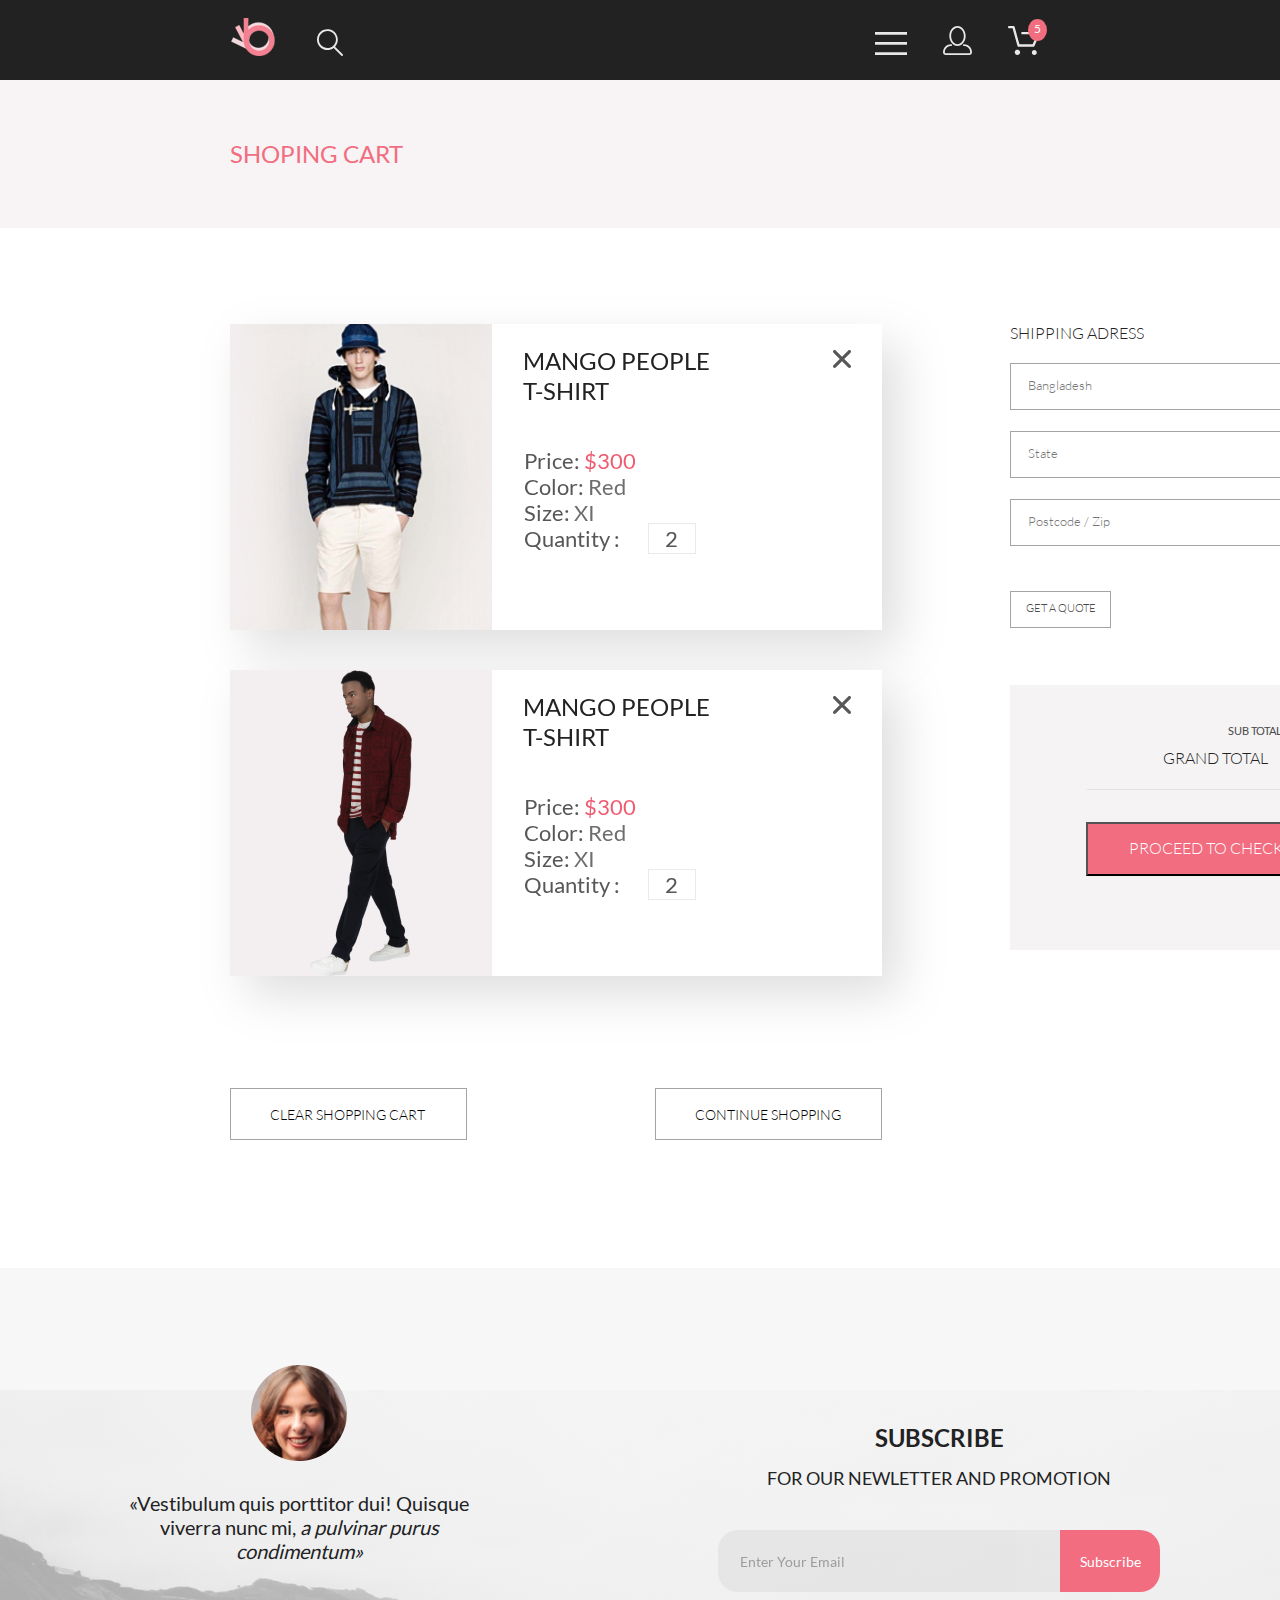
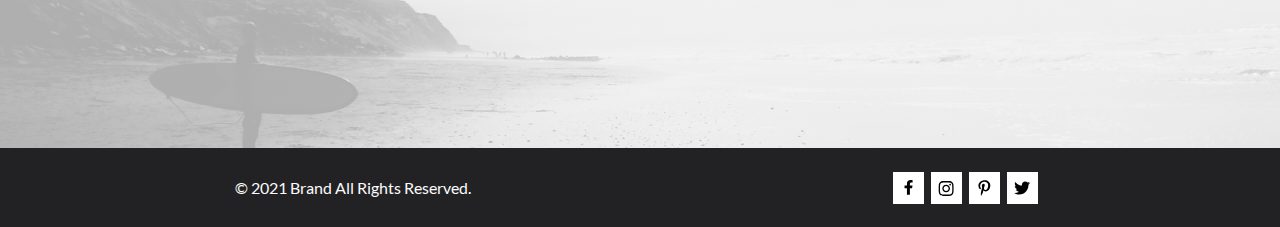
<file: Cart.html>
<!DOCTYPE html>
<html lang="en">

<head>
    <meta charset="UTF-8">
    <meta name="viewport" content="width=device-width, initial-scale=1.0">
    <title>Document</title>
    <link rel="stylesheet" href="css/style.css">
</head>

<body>
    <header class="page-header">
        <div class="page-header-logo">
            <a href="index.html" class="logo"></a>
            <button class="header-search btn-header">
                <svg class="nav-svg" width="27" height="28" viewBox="0 0 27 28" xmlns="http://www.w3.org/2000/svg">
                    <path
                        d="M19.0596 17.6259C20.6713 15.8658 21.6282 13.6048 21.7698 11.2225C21.9113 8.84018 21.2288 6.48173 19.8369 4.54318C18.445 2.60463 16.4285 1.20404 14.126 0.576619C11.8234 -0.0508009 9.3751 0.13316 7.19217 1.09761C5.00923 2.06205 3.22463 3.74825 2.13804 5.87302C1.05145 7.9978 0.729054 10.4318 1.225 12.7661C1.72094 15.1005 3.00501 17.1932 4.86158 18.6927C6.71814 20.1922 9.03413 21.0072 11.4206 21.0009C13.673 21.004 15.8645 20.27 17.6606 18.9109L25.4086 26.7179C25.4941 26.807 25.5965 26.8781 25.7099 26.927C25.8232 26.9759 25.9452 27.0017 26.0686 27.0029C26.1923 27.0033 26.3148 26.9782 26.4283 26.9292C26.5419 26.8801 26.6441 26.8082 26.7286 26.7179C26.9025 26.537 26.9997 26.2958 26.9997 26.0449C26.9997 25.794 26.9025 25.5528 26.7286 25.3719L19.0596 17.6259ZM2.88662 10.5009C2.89946 8.81563 3.41094 7.17187 4.35659 5.77685C5.30224 4.38183 6.63972 3.29801 8.20044 2.662C9.76115 2.02599 11.4752 1.86627 13.1266 2.20298C14.7779 2.53969 16.2926 3.35775 17.4797 4.55404C18.6668 5.75033 19.4732 7.27129 19.7972 8.92519C20.1212 10.5791 19.9483 12.2919 19.3002 13.8476C18.6522 15.4034 17.5581 16.7325 16.1559 17.6674C14.7536 18.6023 13.1059 19.1011 11.4206 19.1009C9.14916 19.0901 6.97482 18.1784 5.37484 16.566C3.77486 14.9537 2.87998 12.7724 2.88662 10.5009Z" />
                </svg>
            </button>
        </div>
        <nav class="header-nav">
            <button class="menu btn-header">
                <svg class="nav-svg" width="32" height="23" viewBox="0 0 32 23" xmlns="http://www.w3.org/2000/svg">
                    <path d="M0 23V20.31H32V23H0ZM0 12.76V10.07H32V12.76H0ZM0 2.69V0H32V2.69H0Z" />
                </svg>
            </button>
            <button class="person btn-header">
                <svg class="nav-svg" width="29" height="29" viewBox="0 0 29 29" xmlns="http://www.w3.org/2000/svg">
                    <path
                        d="M14.5 19.937C19 19.937 22.656 15.464 22.656 9.968C22.656 4.472 19 0 14.5 0C13.3631 0.0217413 12.2463 0.303398 11.2351 0.823397C10.2239 1.34339 9.34507 2.08794 8.66602 3C7.12663 4.99573 6.30819 7.45381 6.34399 9.974C6.34399 15.465 10 19.937 14.5 19.937ZM14.5 1.813C18 1.813 20.844 5.472 20.844 9.969C20.844 14.466 17.998 18.125 14.5 18.125C11.002 18.125 8.15603 14.465 8.15503 9.969C8.15403 5.473 11 1.813 14.5 1.813ZM20.844 18.125C20.6036 18.125 20.373 18.2205 20.203 18.3905C20.033 18.5605 19.9375 18.7911 19.9375 19.0315C19.9375 19.2719 20.033 19.5025 20.203 19.6725C20.373 19.8425 20.6036 19.938 20.844 19.938C22.526 19.9399 24.1386 20.6088 25.3279 21.7982C26.5172 22.9875 27.1861 24.6 27.188 26.282C27.1875 26.5221 27.0918 26.7523 26.922 26.9221C26.7522 27.0918 26.5221 27.1875 26.282 27.188H2.71997C2.47985 27.1875 2.24975 27.0918 2.07996 26.9221C1.91016 26.7523 1.81449 26.5221 1.81396 26.282C1.81608 24.6001 2.48517 22.9877 3.67444 21.7985C4.86371 20.6092 6.47608 19.9401 8.15796 19.938C8.39824 19.938 8.62868 19.8425 8.79858 19.6726C8.96849 19.5027 9.06396 19.2723 9.06396 19.032C9.06396 18.7917 8.96849 18.5613 8.79858 18.3914C8.62868 18.2215 8.39824 18.126 8.15796 18.126C5.99541 18.1279 3.92201 18.9875 2.39258 20.5164C0.863144 22.0453 0.00264777 24.1185 0 26.281C0.000794067 27.0019 0.287502 27.693 0.797241 28.2027C1.30698 28.7125 1.99811 28.9992 2.71899 29H26.282C27.0027 28.9989 27.6936 28.7121 28.2031 28.2024C28.7126 27.6927 28.9992 27.0017 29 26.281C28.9974 24.1187 28.1372 22.0457 26.6083 20.5168C25.0793 18.9878 23.0063 18.1276 20.844 18.125Z" />
                </svg>
            </button>
            <button class="basket-menu btn-header">
                <svg class="nav-svg" width="32" height="29" viewBox="0 0 32 29" xmlns="http://www.w3.org/2000/svg">
                    <path
                        d="M26.2009 29C25.5532 28.9738 24.9415 28.6948 24.4972 28.2227C24.0529 27.7506 23.8114 27.1232 23.8245 26.475C23.8376 25.8269 24.1043 25.2097 24.5673 24.7559C25.0303 24.3022 25.6527 24.048 26.301 24.048C26.9493 24.048 27.5717 24.3022 28.0347 24.7559C28.4977 25.2097 28.7644 25.8269 28.7775 26.475C28.7906 27.1232 28.549 27.7506 28.1047 28.2227C27.6604 28.6948 27.0488 28.9738 26.401 29H26.2009ZM6.75293 26.32C6.75293 25.79 6.91011 25.2718 7.20459 24.8311C7.49907 24.3904 7.91764 24.0469 8.40735 23.844C8.89705 23.6412 9.43594 23.5881 9.95581 23.6915C10.4757 23.7949 10.9532 24.0502 11.328 24.425C11.7028 24.7998 11.9581 25.2773 12.0615 25.7972C12.1649 26.317 12.1118 26.8559 11.9089 27.3456C11.7061 27.8353 11.3626 28.2539 10.9219 28.5483C10.4812 28.8428 9.96304 29 9.43298 29C9.08087 29.0003 8.73212 28.9311 8.40674 28.7966C8.08136 28.662 7.78569 28.4646 7.53662 28.2158C7.28755 27.9669 7.09001 27.6713 6.9552 27.3461C6.82039 27.0208 6.75098 26.6721 6.75098 26.32H6.75293ZM10.553 20.686C10.2935 20.6868 10.0409 20.6024 9.83411 20.4457C9.62727 20.2891 9.47758 20.0689 9.40796 19.819L4.57495 2.36401H1.18201C0.868521 2.36401 0.567859 2.23947 0.346191 2.01781C0.124523 1.79614 0 1.49549 0 1.18201C0 0.868519 0.124523 0.567873 0.346191 0.346205C0.567859 0.124537 0.868521 5.81268e-06 1.18201 5.81268e-06H5.46301C5.7225 -0.00080736 5.97504 0.0837201 6.18176 0.240568C6.38848 0.397416 6.53784 0.617884 6.60693 0.868006L11.4399 18.323H24.6179L29.001 8.27501H14.401C14.2428 8.27961 14.0854 8.25242 13.9379 8.19507C13.7904 8.13771 13.6559 8.05134 13.5424 7.94108C13.4288 7.83082 13.3386 7.69891 13.277 7.55315C13.2154 7.40739 13.1836 7.25075 13.1836 7.0925C13.1836 6.93426 13.2154 6.77762 13.277 6.63186C13.3386 6.4861 13.4288 6.35419 13.5424 6.24393C13.6559 6.13367 13.7904 6.0473 13.9379 5.98994C14.0854 5.93259 14.2428 5.90541 14.401 5.91001H30.814C31.0097 5.90996 31.2022 5.95866 31.3744 6.05172C31.5465 6.14478 31.6928 6.27926 31.7999 6.44301C31.9078 6.60729 31.9734 6.79569 31.9908 6.99145C32.0083 7.18721 31.9771 7.38424 31.9 7.565L26.495 19.977C26.4026 20.1876 26.251 20.3668 26.0585 20.4927C25.866 20.6186 25.641 20.6858 25.411 20.686H10.553Z" />
                </svg>
            </button>
        </nav>
    </header>
    <main>
        <section class="title-catalog">
            <span class="title-heading">shoping cart</span>
        </section>
        <section class="basket">
            <div class="basket-products">
                <div class="basket-products-item">
                    <img height="306" src="img/product-mini.png" alt="T-shirt" class="product-mini">
                    <div class="basket-products-txt">
                        <span class="basket-products-heading">mango people t-shirt</span>
                        <ul class="products-option">
                            <li class="products-option-item">Price: <span class="products-item-color">$300</span></li>
                            <li class="products-option-item">Color: <span class="products-option-style">Red</span></li>
                            <li class="products-option-item">Size: <span class="products-option-style">XI</span></li>
                            <li class="products-option-item">Quantity : <span class="products-item-style">2</span></li>
                        </ul>
                    </div>
                </div>
                <div class="basket-products-item">
                    <img height="306" src="img/product-mini2.png" alt="T-shirt" class="product-mini">
                    <div class="basket-products-txt">
                        <span class="basket-products-heading">mango people t-shirt</span>
                        <ul class="products-option">
                            <li class="products-option-item">Price: <span class="products-item-color">$300</span></li>
                            <li class="products-option-item">Color: <span class="products-option-style">Red</span></li>
                            <li class="products-option-item">Size: <span class="products-option-style">XI</span></li>
                            <li class="products-option-item">Quantity : <span class="products-item-style">2</span></li>
                        </ul>
                    </div>
                </div>
                <div class="btn-box">
                    <button type="button" class="basket-product-btn">clear shopping cart</button>
                    <button type="button" class="basket-product-btn">continue shopping</button>
                </div>
            </div>
            <form action="#" class="basket-form">
                <div class="basket-form-input">
                    <span class="basket-form-heading">shipping adress</span>
                    <input class="form-input" type="text" placeholder="Bangladesh" required>
                    <input class="form-input" type="text" placeholder="State" required>
                    <input class="form-input" type="text" placeholder="Postcode / Zip" required>
                    <button type="button" class="basket-form-btn">get a quote</button>
                </div>
                <div class="form-total-price">
                    <p class="sub-total-price">sub total <span>$900</span></p>
                    <span class="total-price-heading">grand total <span>$900</span></span>
                    <hr class="form-line">
                    <button type="button" class="form-total-btn">proceed to checkout</button>
                </div>
            </form>
        </section>
        <section class="subscribe">
            <div class="subscribe-info">
                <p class="subscribe-text">&laquo;Vestibulum quis porttitor dui! Quisque viverra nunc&nbsp;mi,
                    <span>a&nbsp;pulvinar purus condimentum&raquo;</span>
                </p>
            </div>
            <div class="subscribing">
                <span class="subscribing-heading">subscribe</span>
                <span class="subscribing-txt">for our newletter and promotion</span>
                <form action="#" class="subscribing-form">
                    <input class="subscribing-form-email" type="email" placeholder="Enter Your Email" required>
                    <input class="subscribing-form-btn" type="submit" value="Subscribe">
                </form>
            </div>
        </section>
    </main>
    <footer class="page-footer">
        <p class="page-footer-txt">&copy; 2021 Brand All Rights Reserved.</p>
        <div class="page-footer-social">
            <a href="#" class="social-link"><svg width="9" height="15" viewBox="0 0 9 15"
                    xmlns="http://www.w3.org/2000/svg">
                    <path
                        d="M8.08836 8.28L8.50686 5.61602H5.89022V3.88729C5.89022 3.15847 6.25574 2.44806 7.42765 2.44806H8.61722V0.179975C8.61722 0.179975 7.53772 0 6.50561 0C4.35073 0 2.9422 1.27593 2.9422 3.5857V5.61602H0.546875V8.28H2.9422V14.72H5.89022V8.28H8.08836Z" />
                </svg>
            </a>
            <a href="#" class="social-link"><svg width="16" height="15" viewBox="0 0 16 15"
                    xmlns="http://www.w3.org/2000/svg">
                    <path
                        d="M8.13897 3.68159C6.02383 3.68159 4.31774 5.38491 4.31774 7.49663C4.31774 9.60835 6.02383 11.3117 8.13897 11.3117C10.2541 11.3117 11.9602 9.60835 11.9602 7.49663C11.9602 5.38491 10.2541 3.68159 8.13897 3.68159ZM8.13897 9.9769C6.77211 9.9769 5.65467 8.8646 5.65467 7.49663C5.65467 6.12866 6.76878 5.01636 8.13897 5.01636C9.50915 5.01636 10.6233 6.12866 10.6233 7.49663C10.6233 8.8646 9.50583 9.9769 8.13897 9.9769ZM13.0078 3.52554C13.0078 4.02026 12.6087 4.41538 12.1165 4.41538C11.621 4.41538 11.2252 4.01694 11.2252 3.52554C11.2252 3.03413 11.6243 2.63569 12.1165 2.63569C12.6087 2.63569 13.0078 3.03413 13.0078 3.52554ZM15.5386 4.42866C15.4821 3.23667 15.2094 2.18081 14.3347 1.31089C13.4634 0.440967 12.4058 0.168701 11.2119 0.108936C9.9814 0.039209 6.29321 0.039209 5.0627 0.108936C3.8721 0.165381 2.81453 0.437646 1.93987 1.30757C1.06522 2.17749 0.795836 3.23335 0.735973 4.42534C0.666134 5.65386 0.666134 9.33608 0.735973 10.5646C0.79251 11.7566 1.06522 12.8124 1.93987 13.6824C2.81453 14.5523 3.86878 14.8246 5.0627 14.8843C6.29321 14.9541 9.9814 14.9541 11.2119 14.8843C12.4058 14.8279 13.4634 14.5556 14.3347 13.6824C15.2061 12.8124 15.4788 11.7566 15.5386 10.5646C15.6085 9.33608 15.6085 5.65718 15.5386 4.42866ZM13.949 11.8828C13.6895 12.5335 13.1874 13.0349 12.5322 13.2972C11.5511 13.6857 9.22314 13.596 8.13897 13.596C7.05479 13.596 4.72348 13.6824 3.74573 13.2972C3.09389 13.0382 2.59171 12.5369 2.32898 11.8828C1.93987 10.9033 2.02967 8.57905 2.02967 7.49663C2.02967 6.41421 1.9432 4.08667 2.32898 3.1105C2.58838 2.45972 3.09056 1.95835 3.74573 1.69604C4.7268 1.30757 7.05479 1.39722 8.13897 1.39722C9.22314 1.39722 11.5545 1.31089 12.5322 1.69604C13.184 1.95503 13.6862 2.4564 13.949 3.1105C14.3381 4.08999 14.2483 6.41421 14.2483 7.49663C14.2483 8.57905 14.3381 10.9066 13.949 11.8828Z" />
                </svg>
            </a>
            <a href="#" class="social-link"><svg width="13" height="16" viewBox="0 0 13 16"
                    xmlns="http://www.w3.org/2000/svg">
                    <path
                        d="M6.74032 0.203125C3.55564 0.203125 0.408203 2.34063 0.408203 5.8C0.408203 8 1.63738 9.25 2.38233 9.25C2.68963 9.25 2.86655 8.3875 2.86655 8.14375C2.86655 7.85313 2.13091 7.23438 2.13091 6.025C2.13091 3.5125 4.03055 1.73125 6.4889 1.73125C8.60271 1.73125 10.1671 2.94062 10.1671 5.1625C10.1671 6.82187 9.50597 9.93437 7.36422 9.93437C6.59133 9.93437 5.93018 9.37187 5.93018 8.56563C5.93018 7.38438 6.74963 6.24062 6.74963 5.02187C6.74963 2.95312 3.835 3.32812 3.835 5.82812C3.835 6.35313 3.90018 6.93437 4.13298 7.4125C3.70463 9.26875 2.82931 12.0344 2.82931 13.9469C2.82931 14.5375 2.91311 15.1188 2.96899 15.7094C3.07452 15.8281 3.02175 15.8156 3.18316 15.7563C4.74757 13.6 4.69169 13.1781 5.3994 10.3562C5.78119 11.0875 6.76826 11.4812 7.55046 11.4812C10.8469 11.4812 12.3275 8.24688 12.3275 5.33125C12.3275 2.22813 9.66427 0.203125 6.74032 0.203125Z" />
                </svg>
            </a>
            <a href="#" class="social-link"><svg width="17" height="14" viewBox="0 0 17 14"
                    xmlns="http://www.w3.org/2000/svg">
                    <path
                        d="M14.417 3.74052C14.427 3.88264 14.427 4.0248 14.427 4.16692C14.427 8.50192 11.1498 13.4969 5.15986 13.4969C3.31448 13.4969 1.60022 12.9588 0.158203 12.0248C0.420396 12.0552 0.67247 12.0654 0.944752 12.0654C2.46741 12.0654 3.8691 11.5476 4.98843 10.6644C3.5565 10.6339 2.3565 9.68977 1.94305 8.39027C2.14475 8.4207 2.34642 8.44102 2.5582 8.44102C2.85063 8.44102 3.14308 8.40039 3.41533 8.32936C1.92291 8.02477 0.803551 6.70498 0.803551 5.11108V5.07048C1.23715 5.31414 1.74139 5.46642 2.2758 5.4867C1.39849 4.89786 0.823727 3.8928 0.823727 2.75573C0.823727 2.14661 0.985041 1.58823 1.26741 1.10092C2.87077 3.09077 5.28086 4.39023 7.98334 4.53239C7.93293 4.28873 7.90266 4.03495 7.90266 3.78114C7.90266 1.97402 9.35477 0.501953 11.1598 0.501953C12.0976 0.501953 12.9446 0.897891 13.5396 1.53748C14.2757 1.39536 14.9816 1.12123 15.6068 0.745609C15.3648 1.50705 14.8505 2.14664 14.1749 2.5527C14.8304 2.48167 15.4657 2.29889 16.0505 2.04511C15.6069 2.69483 15.0522 3.27348 14.417 3.74052Z" />
                </svg>
            </a>
        </div>
    </footer>
</body>

</html>
</file>
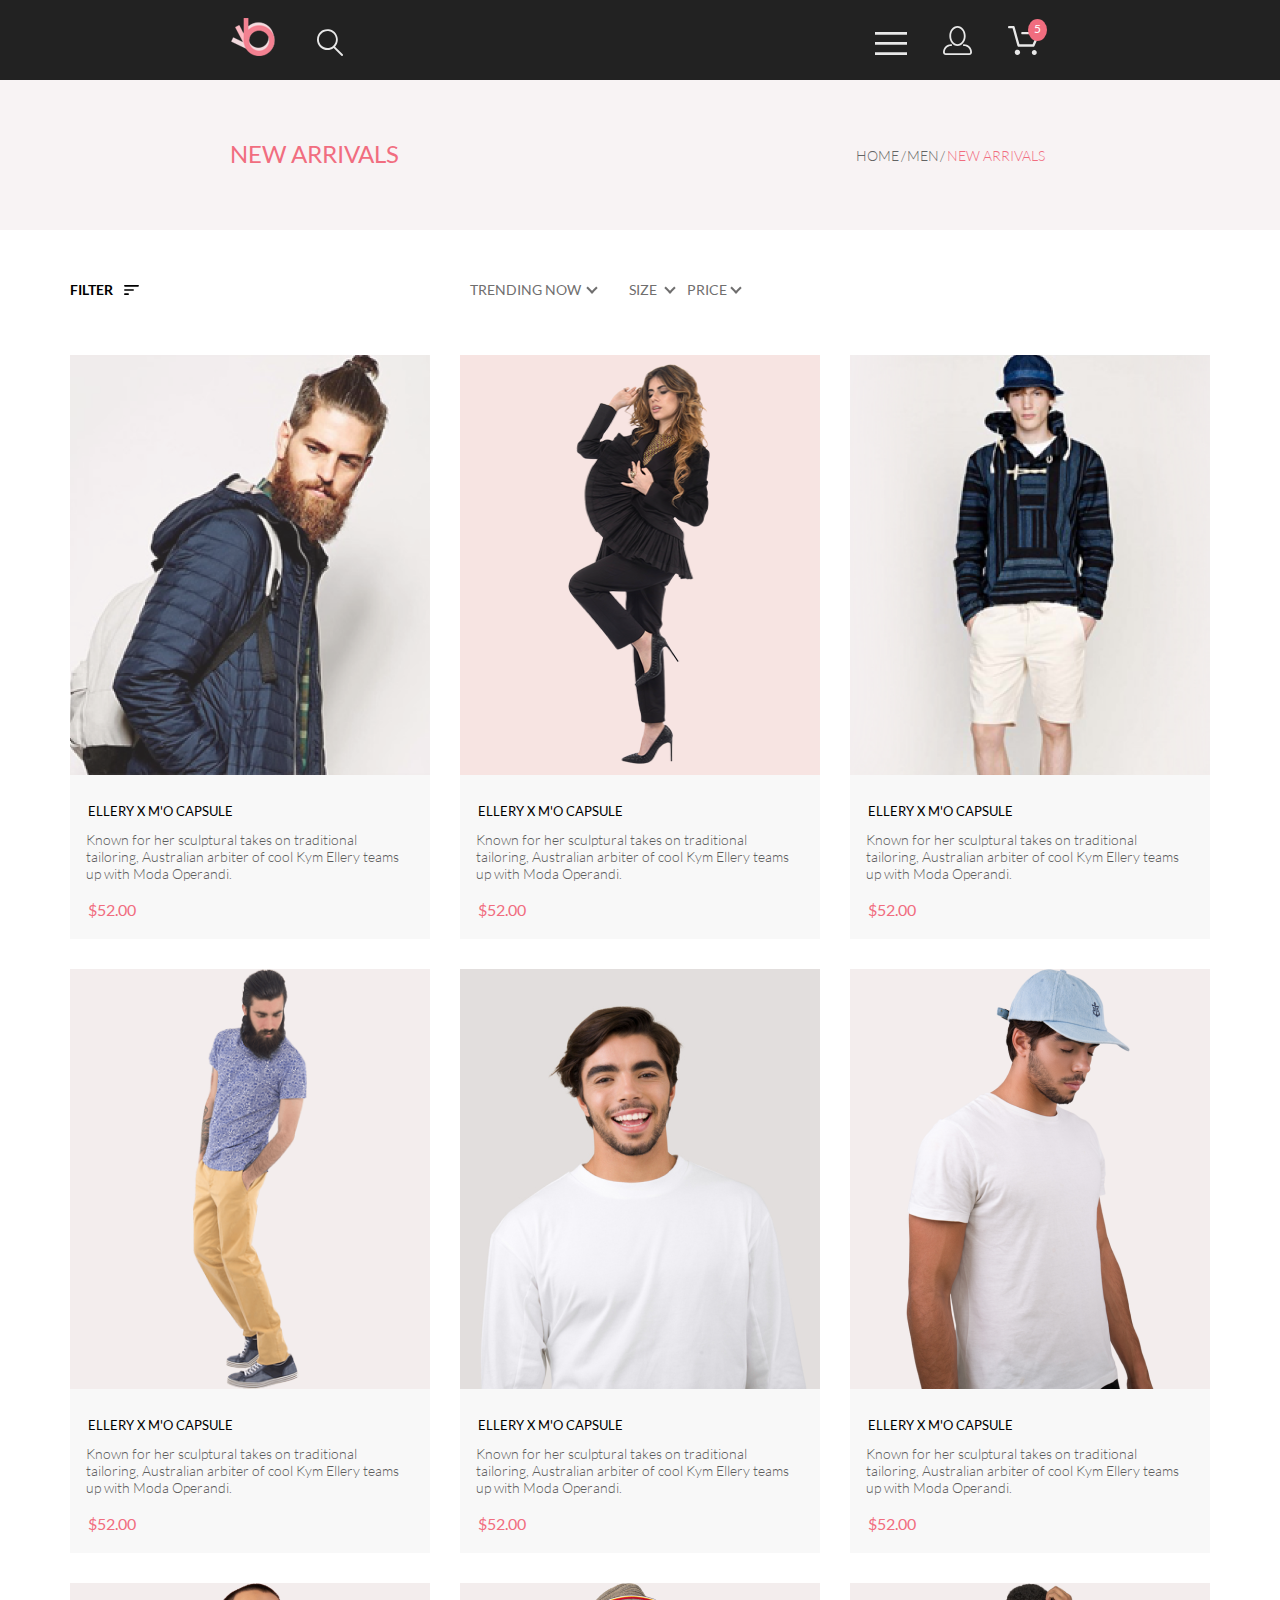
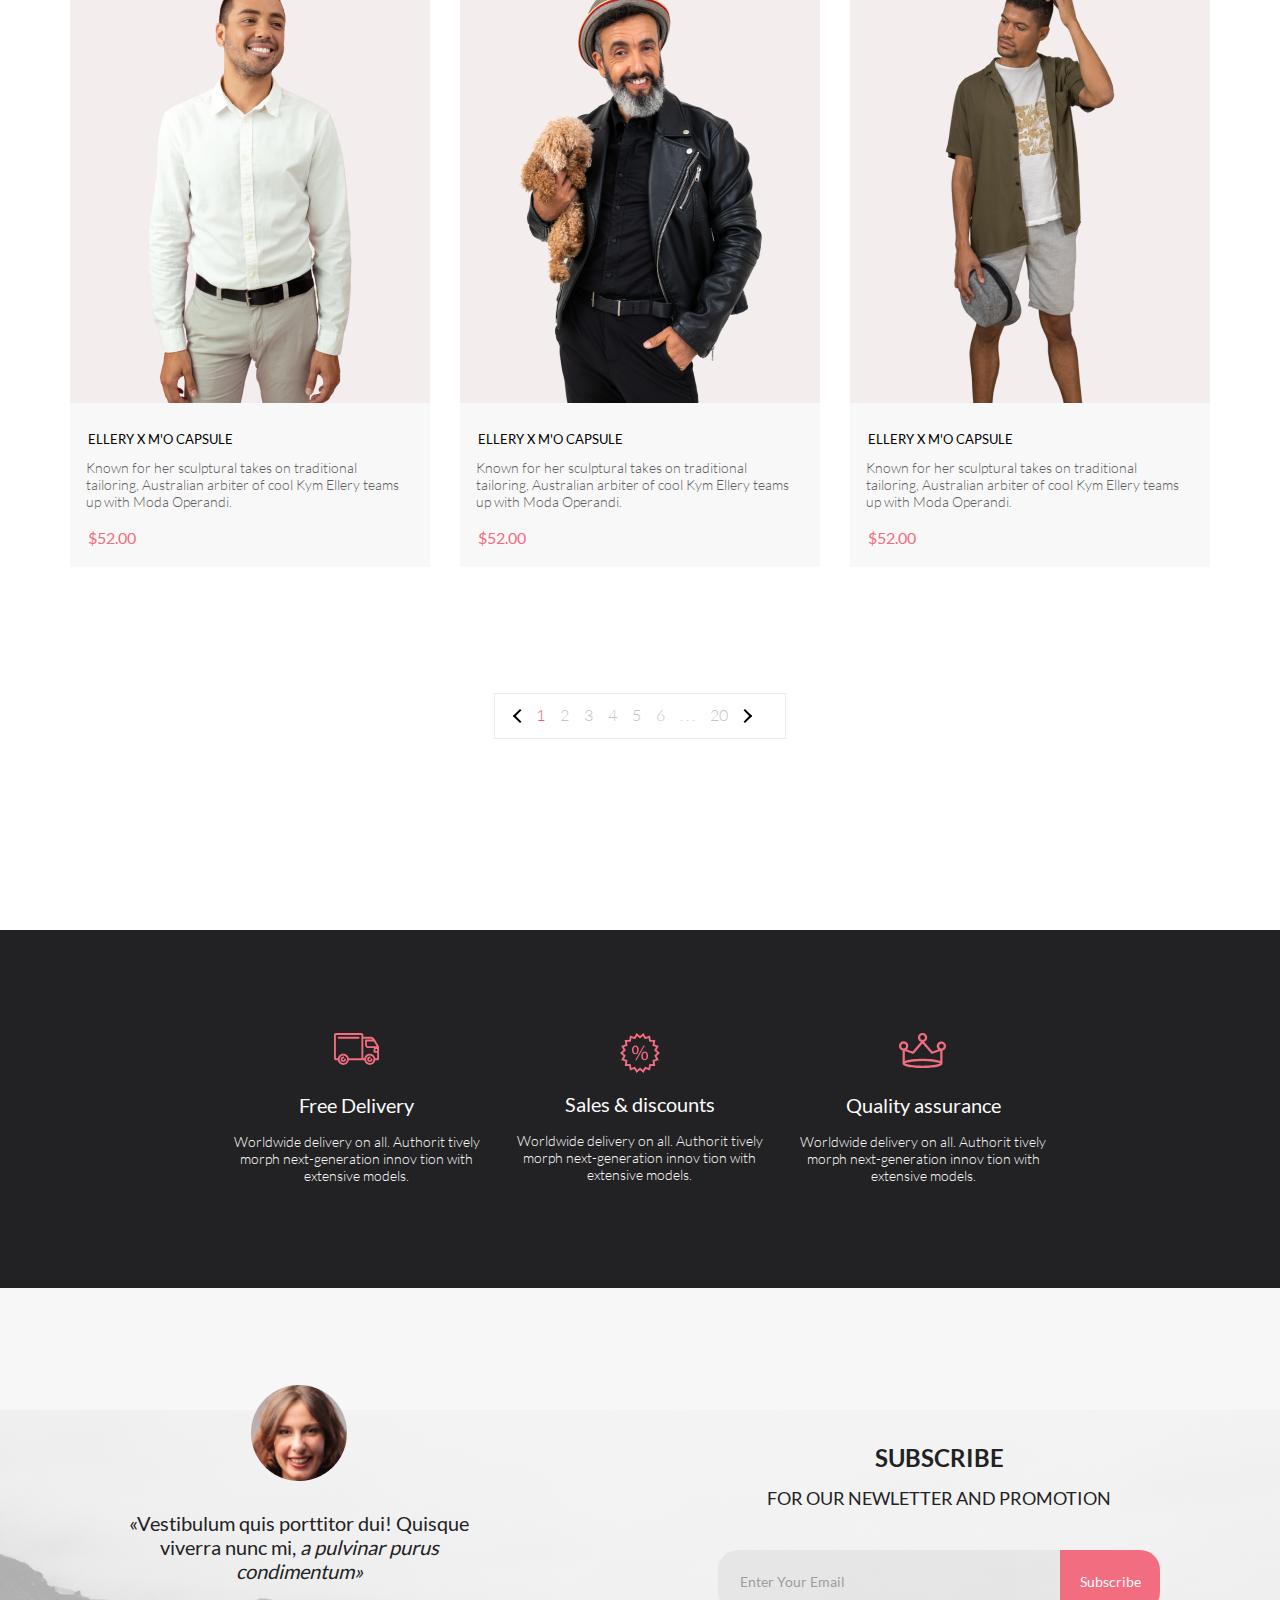
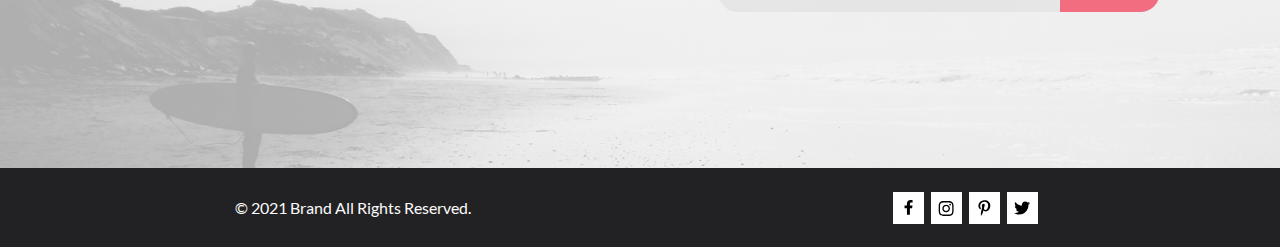
<file: catalog.html>
<!DOCTYPE html>
<html lang="en">

<head>
    <meta charset="UTF-8">
    <meta name="viewport" content="width=device-width, initial-scale=1.0">
    <title>Document</title>
    <link rel="stylesheet" href="css/style.css">
</head>

<body>
    <header class="page-header">
        <div class="page-header-logo">
            <a href="index.html" class="logo"></a>
            <button class="header-search btn-header">
                <svg class="nav-svg" width="27" height="28" viewBox="0 0 27 28" xmlns="http://www.w3.org/2000/svg">
                    <path
                        d="M19.0596 17.6259C20.6713 15.8658 21.6282 13.6048 21.7698 11.2225C21.9113 8.84018 21.2288 6.48173 19.8369 4.54318C18.445 2.60463 16.4285 1.20404 14.126 0.576619C11.8234 -0.0508009 9.3751 0.13316 7.19217 1.09761C5.00923 2.06205 3.22463 3.74825 2.13804 5.87302C1.05145 7.9978 0.729054 10.4318 1.225 12.7661C1.72094 15.1005 3.00501 17.1932 4.86158 18.6927C6.71814 20.1922 9.03413 21.0072 11.4206 21.0009C13.673 21.004 15.8645 20.27 17.6606 18.9109L25.4086 26.7179C25.4941 26.807 25.5965 26.8781 25.7099 26.927C25.8232 26.9759 25.9452 27.0017 26.0686 27.0029C26.1923 27.0033 26.3148 26.9782 26.4283 26.9292C26.5419 26.8801 26.6441 26.8082 26.7286 26.7179C26.9025 26.537 26.9997 26.2958 26.9997 26.0449C26.9997 25.794 26.9025 25.5528 26.7286 25.3719L19.0596 17.6259ZM2.88662 10.5009C2.89946 8.81563 3.41094 7.17187 4.35659 5.77685C5.30224 4.38183 6.63972 3.29801 8.20044 2.662C9.76115 2.02599 11.4752 1.86627 13.1266 2.20298C14.7779 2.53969 16.2926 3.35775 17.4797 4.55404C18.6668 5.75033 19.4732 7.27129 19.7972 8.92519C20.1212 10.5791 19.9483 12.2919 19.3002 13.8476C18.6522 15.4034 17.5581 16.7325 16.1559 17.6674C14.7536 18.6023 13.1059 19.1011 11.4206 19.1009C9.14916 19.0901 6.97482 18.1784 5.37484 16.566C3.77486 14.9537 2.87998 12.7724 2.88662 10.5009Z" />
                </svg>
            </button>
        </div>
        <nav class="header-nav">
            <button class="menu btn-header">
                <svg class="nav-svg" width="32" height="23" viewBox="0 0 32 23" xmlns="http://www.w3.org/2000/svg">
                    <path d="M0 23V20.31H32V23H0ZM0 12.76V10.07H32V12.76H0ZM0 2.69V0H32V2.69H0Z" />
                </svg>
            </button>
            <button class="person btn-header">
                <svg class="nav-svg" width="29" height="29" viewBox="0 0 29 29" xmlns="http://www.w3.org/2000/svg">
                    <path
                        d="M14.5 19.937C19 19.937 22.656 15.464 22.656 9.968C22.656 4.472 19 0 14.5 0C13.3631 0.0217413 12.2463 0.303398 11.2351 0.823397C10.2239 1.34339 9.34507 2.08794 8.66602 3C7.12663 4.99573 6.30819 7.45381 6.34399 9.974C6.34399 15.465 10 19.937 14.5 19.937ZM14.5 1.813C18 1.813 20.844 5.472 20.844 9.969C20.844 14.466 17.998 18.125 14.5 18.125C11.002 18.125 8.15603 14.465 8.15503 9.969C8.15403 5.473 11 1.813 14.5 1.813ZM20.844 18.125C20.6036 18.125 20.373 18.2205 20.203 18.3905C20.033 18.5605 19.9375 18.7911 19.9375 19.0315C19.9375 19.2719 20.033 19.5025 20.203 19.6725C20.373 19.8425 20.6036 19.938 20.844 19.938C22.526 19.9399 24.1386 20.6088 25.3279 21.7982C26.5172 22.9875 27.1861 24.6 27.188 26.282C27.1875 26.5221 27.0918 26.7523 26.922 26.9221C26.7522 27.0918 26.5221 27.1875 26.282 27.188H2.71997C2.47985 27.1875 2.24975 27.0918 2.07996 26.9221C1.91016 26.7523 1.81449 26.5221 1.81396 26.282C1.81608 24.6001 2.48517 22.9877 3.67444 21.7985C4.86371 20.6092 6.47608 19.9401 8.15796 19.938C8.39824 19.938 8.62868 19.8425 8.79858 19.6726C8.96849 19.5027 9.06396 19.2723 9.06396 19.032C9.06396 18.7917 8.96849 18.5613 8.79858 18.3914C8.62868 18.2215 8.39824 18.126 8.15796 18.126C5.99541 18.1279 3.92201 18.9875 2.39258 20.5164C0.863144 22.0453 0.00264777 24.1185 0 26.281C0.000794067 27.0019 0.287502 27.693 0.797241 28.2027C1.30698 28.7125 1.99811 28.9992 2.71899 29H26.282C27.0027 28.9989 27.6936 28.7121 28.2031 28.2024C28.7126 27.6927 28.9992 27.0017 29 26.281C28.9974 24.1187 28.1372 22.0457 26.6083 20.5168C25.0793 18.9878 23.0063 18.1276 20.844 18.125Z" />
                </svg>
            </button>
            <button class="basket-menu btn-header">
                <svg class="nav-svg" width="32" height="29" viewBox="0 0 32 29" xmlns="http://www.w3.org/2000/svg">
                    <path
                        d="M26.2009 29C25.5532 28.9738 24.9415 28.6948 24.4972 28.2227C24.0529 27.7506 23.8114 27.1232 23.8245 26.475C23.8376 25.8269 24.1043 25.2097 24.5673 24.7559C25.0303 24.3022 25.6527 24.048 26.301 24.048C26.9493 24.048 27.5717 24.3022 28.0347 24.7559C28.4977 25.2097 28.7644 25.8269 28.7775 26.475C28.7906 27.1232 28.549 27.7506 28.1047 28.2227C27.6604 28.6948 27.0488 28.9738 26.401 29H26.2009ZM6.75293 26.32C6.75293 25.79 6.91011 25.2718 7.20459 24.8311C7.49907 24.3904 7.91764 24.0469 8.40735 23.844C8.89705 23.6412 9.43594 23.5881 9.95581 23.6915C10.4757 23.7949 10.9532 24.0502 11.328 24.425C11.7028 24.7998 11.9581 25.2773 12.0615 25.7972C12.1649 26.317 12.1118 26.8559 11.9089 27.3456C11.7061 27.8353 11.3626 28.2539 10.9219 28.5483C10.4812 28.8428 9.96304 29 9.43298 29C9.08087 29.0003 8.73212 28.9311 8.40674 28.7966C8.08136 28.662 7.78569 28.4646 7.53662 28.2158C7.28755 27.9669 7.09001 27.6713 6.9552 27.3461C6.82039 27.0208 6.75098 26.6721 6.75098 26.32H6.75293ZM10.553 20.686C10.2935 20.6868 10.0409 20.6024 9.83411 20.4457C9.62727 20.2891 9.47758 20.0689 9.40796 19.819L4.57495 2.36401H1.18201C0.868521 2.36401 0.567859 2.23947 0.346191 2.01781C0.124523 1.79614 0 1.49549 0 1.18201C0 0.868519 0.124523 0.567873 0.346191 0.346205C0.567859 0.124537 0.868521 5.81268e-06 1.18201 5.81268e-06H5.46301C5.7225 -0.00080736 5.97504 0.0837201 6.18176 0.240568C6.38848 0.397416 6.53784 0.617884 6.60693 0.868006L11.4399 18.323H24.6179L29.001 8.27501H14.401C14.2428 8.27961 14.0854 8.25242 13.9379 8.19507C13.7904 8.13771 13.6559 8.05134 13.5424 7.94108C13.4288 7.83082 13.3386 7.69891 13.277 7.55315C13.2154 7.40739 13.1836 7.25075 13.1836 7.0925C13.1836 6.93426 13.2154 6.77762 13.277 6.63186C13.3386 6.4861 13.4288 6.35419 13.5424 6.24393C13.6559 6.13367 13.7904 6.0473 13.9379 5.98994C14.0854 5.93259 14.2428 5.90541 14.401 5.91001H30.814C31.0097 5.90996 31.2022 5.95866 31.3744 6.05172C31.5465 6.14478 31.6928 6.27926 31.7999 6.44301C31.9078 6.60729 31.9734 6.79569 31.9908 6.99145C32.0083 7.18721 31.9771 7.38424 31.9 7.565L26.495 19.977C26.4026 20.1876 26.251 20.3668 26.0585 20.4927C25.866 20.6186 25.641 20.6858 25.411 20.686H10.553Z" />
                </svg>
            </button>
        </nav>
    </header>
    <main>
        <section class="title-catalog">
            <span class="title-heading">new arrivals</span>
            <nav class="title-nav">
                <a href="#" class="title-item">home</a>
                <a href="#" class="title-item">men</a>
                <a href="#" class="title-item">new arrivals</a>
            </nav>
        </section>


        <section class="products">
            <nav class="products-nav">

                <div class="sidebar-products">
                    <label for="sidebar-products-menu" class="title-menu"><span>filter</span><svg
                            class="title-menu-icon" width="15" height="10" viewBox="0 0 15 10"
                            xmlns="http://www.w3.org/2000/svg">
                            <path
                                d="M0.833333 10H4.16667C4.625 10 5 9.625 5 9.16667C5 8.70833 4.625 8.33333 4.16667 8.33333H0.833333C0.375 8.33333 0 8.70833 0 9.16667C0 9.625 0.375 10 0.833333 10ZM0 0.833333C0 1.29167 0.375 1.66667 0.833333 1.66667H14.1667C14.625 1.66667 15 1.29167 15 0.833333C15 0.375 14.625 0 14.1667 0H0.833333C0.375 0 0 0.375 0 0.833333ZM0.833333 5.83333H9.16667C9.625 5.83333 10 5.45833 10 5C10 4.54167 9.625 4.16667 9.16667 4.16667H0.833333C0.375 4.16667 0 4.54167 0 5C0 5.45833 0.375 5.83333 0.833333 5.83333Z" />
                        </svg></label>
                    <input type="checkbox" id="sidebar-products-menu">

                    <div class="sidebar-products-hiden">
                        <span class="title-menu-products">category</span>
                        <ul class="products-menu-list">
                            <li class="products-menu-item">Accessories</li>
                            <li class="products-menu-item">Bags</li>
                            <li class="products-menu-item">Denim</li>
                            <li class="products-menu-item">Hoodies &#38; Sweatshirts</li>
                            <li class="products-menu-item">Jackets &#38; Coats</li>
                            <li class="products-menu-item">Polos</li>
                            <li class="products-menu-item">Shirts</li>
                            <li class="products-menu-item">Shoes</li>
                            <li class="products-menu-item">Sweaters &#38; Knits</li>
                            <li class="products-menu-item">T-Shirts</li>
                            <li class="products-menu-item">Tanks</li>
                        </ul>
                        <span class="title-menu-products">brand</span>
                        <span class="title-menu-products">designer</span>
                    </div>
                </div>
                <ul class="category-list">
                    <li class="category-item"><a href="#" class="category-item-link">trending now</a></li>
                    <li class="category-item"><input type="checkbox" id="switch">
                        <label for="switch" class="category-item-size">
                            <span>size</span>
                        </label>
                        <div class="option-category-item">
                            <input type="checkbox" name="xs" id="xs">
                            <label for="xs">xs</label>
                            <input type="checkbox" name="s" id="s">
                            <label for="s">s</label>
                            <input type="checkbox" name="m" id="m">
                            <label for="m">m</label>
                            <input type="checkbox" name="l" id="l">
                            <label for="l">l</label>
                        </div>
                    </li>
                    <li class="category-item"><a href="#" class="category-item-link item-link-last">price</a></li>
                </ul>
            </nav>
            <div class="products-card">
                <div class="product-item">
                    <img height="420" src="img/product1.png" alt="product1" class="product-img">
                    <span class="product-item-heading">ellery x m'o capsule</span>
                    <p class="product-item-text">Known for her sculptural takes on traditional tailoring, Australian
                        arbiter of cool Kym Ellery teams up with Moda Operandi.</p>
                    <span class="product-price">$52.00</span>
                </div>
                <div class="product-item">
                    <img height="420" src="img/product2.png" alt="product2" class="product-img">
                    <span class="product-item-heading">ellery x m'o capsule</span>
                    <p class="product-item-text">Known for her sculptural takes on traditional tailoring, Australian
                        arbiter of cool Kym Ellery teams up with Moda Operandi.</p>
                    <span class="product-price">$52.00</span>
                </div>
                <div class="product-item product-item-hiden">
                    <img height="420" src="img/product3.png" alt="product3" class="product-img">
                    <span class="product-item-heading">ellery x m'o capsule</span>
                    <p class="product-item-text">Known for her sculptural takes on traditional tailoring, Australian
                        arbiter of cool Kym Ellery teams up with Moda Operandi.</p>
                    <span class="product-price">$52.00</span>
                </div>
                <div class="product-item">
                    <img height="420" src="img/product4.png" alt="product4" class="product-img">
                    <span class="product-item-heading">ellery x m'o capsule</span>
                    <p class="product-item-text">Known for her sculptural takes on traditional tailoring, Australian
                        arbiter of cool Kym Ellery teams up with Moda Operandi.</p>
                    <span class="product-price">$52.00</span>
                </div>
                <div class="product-item">
                    <img height="420" src="img/product5-2.png" alt="product5" class="product-img">
                    <span class="product-item-heading">ellery x m'o capsule</span>
                    <p class="product-item-text">Known for her sculptural takes on traditional tailoring, Australian
                        arbiter of cool Kym Ellery teams up with Moda Operandi.</p>
                    <span class="product-price">$52.00</span>
                </div>
                <div class="product-item">
                    <img height="420" src="img/product6-2.png" alt="product6" class="product-img">
                    <span class="product-item-heading">ellery x m'o capsule</span>
                    <p class="product-item-text">Known for her sculptural takes on traditional tailoring, Australian
                        arbiter of cool Kym Ellery teams up with Moda Operandi.</p>
                    <span class="product-price">$52.00</span>
                </div>
                <div class="product-item">
                    <img height="420" src="img/product7.png" alt="product6" class="product-img">
                    <span class="product-item-heading">ellery x m'o capsule</span>
                    <p class="product-item-text">Known for her sculptural takes on traditional tailoring, Australian
                        arbiter of cool Kym Ellery teams up with Moda Operandi.</p>
                    <span class="product-price">$52.00</span>
                </div>
                <div class="product-item">
                    <img height="420" src="img/product8.png" alt="product6" class="product-img">
                    <span class="product-item-heading">ellery x m'o capsule</span>
                    <p class="product-item-text">Known for her sculptural takes on traditional tailoring, Australian
                        arbiter of cool Kym Ellery teams up with Moda Operandi.</p>
                    <span class="product-price">$52.00</span>
                </div>
                <div class="product-item">
                    <img height="420" src="img/product9.png" alt="product6" class="product-img">
                    <span class="product-item-heading">ellery x m'o capsule</span>
                    <p class="product-item-text">Known for her sculptural takes on traditional tailoring, Australian
                        arbiter of cool Kym Ellery teams up with Moda Operandi.</p>
                    <span class="product-price">$52.00</span>
                </div>
            </div>
            <div class="number-page">
                <ul class="number-page-menu">
                    <li class="number-page-list"><a href="catalog.html" class="number-page-link">1</a></li>
                    <li class="number-page-list"><a href="#" class="number-page-link">2</a></li>
                    <li class="number-page-list"><a href="#" class="number-page-link">3</a></li>
                    <li class="number-page-list"><a href="#" class="number-page-link">4</a></li>
                    <li class="number-page-list"><a href="#" class="number-page-link">5</a></li>
                    <li class="number-page-list"><a href="#" class="number-page-link">6</a></li>
                    <li class="number-page-list"><a href="#" class="number-page-link"> . . . </a></li>
                    <li class="number-page-list"><a href="#" class="number-page-link">20</a></li>
                </ul>
            </div>
        </section>
        <section class="features">
            <div class="features-item"><svg class="features-svg" width="46" height="32" viewBox="0 0 46 32" fill="none"
                    xmlns="http://www.w3.org/2000/svg">
                    <path
                        d="M30.2873 27.2429H14.8103C14.6031 28.5509 13.936 29.742 12.929 30.6021C11.922 31.4621 10.6411 31.9346 9.31682 31.9346C7.99252 31.9346 6.71166 31.4621 5.70464 30.6021C4.69762 29.742 4.03052 28.5509 3.82332 27.2429H1.88631C1.39149 27.2397 0.918139 27.0404 0.570025 26.6887C0.221911 26.337 0.0274507 25.8618 0.0293142 25.3669V1.87695C0.0271852 1.38195 0.221516 0.906335 0.569658 0.554443C0.917801 0.202551 1.39131 0.00317363 1.88631 0H27.4373C27.9322 0.00317353 28.4056 0.202522 28.7536 0.554443C29.1016 0.906364 29.2957 1.38204 29.2933 1.87695V3.78198H36.4143C36.4947 3.78164 36.5747 3.79208 36.6523 3.81299C38.9523 4.01299 40.1093 5.2129 41.3293 7.2749L44.8883 13.3689C44.9732 13.5136 45.018 13.6782 45.0183 13.8459V26.304C45.0194 26.5515 44.9221 26.7892 44.7479 26.9651C44.5737 27.141 44.3369 27.2406 44.0893 27.2419H41.2753C41.0681 28.5499 40.401 29.741 39.394 30.6011C38.387 31.4611 37.1061 31.9336 35.7818 31.9336C34.4575 31.9336 33.1767 31.4611 32.1696 30.6011C31.1626 29.741 30.4955 28.5499 30.2883 27.2419L30.2873 27.2429ZM32.0653 26.304C32.0732 27.0369 32.2977 27.7511 32.7107 28.3567C33.1236 28.9623 33.7065 29.4322 34.3859 29.7073C35.0653 29.9824 35.811 30.0503 36.5289 29.9026C37.2469 29.7548 37.9051 29.398 38.4207 28.877C38.9363 28.3559 39.2862 27.6941 39.4265 26.9746C39.5667 26.2551 39.491 25.5103 39.2088 24.8337C38.9267 24.1572 38.4507 23.5794 37.8408 23.1729C37.2309 22.7663 36.5143 22.5491 35.7813 22.5488C34.791 22.5552 33.8436 22.9543 33.1469 23.6582C32.4503 24.3621 32.0613 25.3136 32.0653 26.304ZM5.60134 26.304C5.60923 27.0369 5.83376 27.7511 6.24669 28.3567C6.65962 28.9623 7.2425 29.4322 7.92192 29.7073C8.60135 29.9824 9.34697 30.0503 10.0649 29.9026C10.7829 29.7548 11.4411 29.398 11.9567 28.877C12.4723 28.3559 12.8222 27.6941 12.9625 26.9746C13.1027 26.2551 13.027 25.5103 12.7448 24.8337C12.4627 24.1572 11.9867 23.5794 11.3768 23.1729C10.7669 22.7663 10.0503 22.5491 9.31731 22.5488C8.32679 22.5549 7.37915 22.9537 6.6823 23.6577C5.98545 24.3617 5.59634 25.3134 5.60033 26.304H5.60134ZM41.2733 25.366H43.1593V19.7478H40.4233C40.3007 19.7473 40.1794 19.7227 40.0664 19.6753C39.9533 19.6279 39.8507 19.5585 39.7644 19.4714C39.6781 19.3843 39.6099 19.281 39.5635 19.1675C39.5172 19.054 39.4937 18.9324 39.4943 18.8098V16.9629C39.494 16.2423 39.7696 15.5488 40.2643 15.0249H33.8853C33.8081 15.0248 33.7312 15.015 33.6563 14.9958C32.9516 14.933 32.2961 14.6081 31.8194 14.0852C31.3428 13.5623 31.0798 12.8794 31.0823 12.1719V7.47192C31.0817 7.34927 31.1052 7.22758 31.1515 7.11401C31.1978 7.00044 31.2661 6.89725 31.3523 6.81006C31.4386 6.72286 31.5412 6.6535 31.6543 6.60596C31.7674 6.55841 31.8887 6.53361 32.0113 6.53296H38.4943C38.15 6.21428 37.7426 5.97123 37.2986 5.81982C36.8545 5.66842 36.3836 5.61187 35.9163 5.65381H29.2933V25.3618H30.2873C30.4945 24.0538 31.1616 22.8627 32.1687 22.0027C33.1757 21.1426 34.4565 20.6702 35.7808 20.6702C37.1051 20.6702 38.386 21.1426 39.393 22.0027C40.4 22.8627 41.0671 24.0538 41.2743 25.3618L41.2733 25.366ZM14.8093 25.366H27.4363V1.87598H1.88631V25.366H3.82332C4.03052 24.058 4.69762 22.8666 5.70464 22.0066C6.71166 21.1465 7.99252 20.6741 9.31682 20.6741C10.6411 20.6741 11.922 21.1465 12.929 22.0066C13.936 22.8666 14.6031 24.058 14.8103 25.366H14.8093ZM41.3513 16.9658V17.875H43.1593V16.0278H42.2803C42.0335 16.0294 41.7973 16.1288 41.6234 16.304C41.4495 16.4792 41.352 16.716 41.3523 16.9629L41.3513 16.9658ZM32.9383 12.1738C32.9372 12.4263 33.0363 12.6691 33.2139 12.8486C33.3914 13.0282 33.6328 13.13 33.8853 13.1318C33.9492 13.1316 34.0129 13.1384 34.0753 13.1519H42.6003L39.8343 8.41602H32.9343L32.9383 12.1738ZM33.0313 26.3059C33.0284 25.5734 33.3162 24.8695 33.8316 24.3489C34.3469 23.8283 35.0478 23.5333 35.7803 23.5288C36.0291 23.5288 36.2677 23.6278 36.4436 23.8037C36.6195 23.9796 36.7183 24.218 36.7183 24.4668C36.7183 24.7156 36.6195 24.9542 36.4436 25.1301C36.2677 25.306 36.0291 25.4048 35.7803 25.4048C35.602 25.4032 35.4272 25.4548 35.2782 25.5527C35.1291 25.6507 35.0125 25.7905 34.9432 25.9548C34.8738 26.1191 34.8548 26.3005 34.8887 26.4756C34.9225 26.6507 35.0076 26.8118 35.1331 26.9385C35.2586 27.0651 35.419 27.1516 35.5938 27.187C35.7686 27.2224 35.9499 27.2051 36.1149 27.1372C36.2798 27.0693 36.4208 26.9538 36.5201 26.8057C36.6193 26.6575 36.6723 26.4833 36.6723 26.3049C36.6723 26.0587 36.7701 25.8226 36.9443 25.6484C37.1184 25.4743 37.3546 25.3765 37.6008 25.3765C37.8471 25.3765 38.0832 25.4743 38.2574 25.6484C38.4315 25.8226 38.5293 26.0587 38.5293 26.3049C38.5293 27.0343 38.2396 27.7338 37.7239 28.2495C37.2081 28.7652 36.5087 29.0549 35.7793 29.0549C35.05 29.0549 34.3505 28.7652 33.8348 28.2495C33.319 27.7338 33.0293 27.0343 33.0293 26.3049L33.0313 26.3059ZM6.56731 26.3059C6.56438 25.5734 6.8522 24.8695 7.36757 24.3489C7.88294 23.8283 8.58378 23.5333 9.31633 23.5288C9.5651 23.5288 9.80369 23.6278 9.9796 23.8037C10.1555 23.9796 10.2543 24.218 10.2543 24.4668C10.2543 24.7156 10.1555 24.9542 9.9796 25.1301C9.80369 25.306 9.5651 25.4048 9.31633 25.4048C9.138 25.4032 8.96319 25.4548 8.81413 25.5527C8.66508 25.6507 8.54849 25.7905 8.47914 25.9548C8.4098 26.1191 8.39082 26.3005 8.42464 26.4756C8.45846 26.6507 8.54354 26.8118 8.66908 26.9385C8.79463 27.0651 8.95498 27.1516 9.12978 27.187C9.30458 27.2224 9.48595 27.2051 9.65087 27.1372C9.81579 27.0693 9.95683 26.9538 10.0561 26.8057C10.1553 26.6575 10.2083 26.4833 10.2083 26.3049C10.2083 26.0587 10.3061 25.8226 10.4803 25.6484C10.6544 25.4743 10.8906 25.3765 11.1368 25.3765C11.3831 25.3765 11.6193 25.4743 11.7934 25.6484C11.9675 25.8226 12.0653 26.0587 12.0653 26.3049C12.0653 27.0343 11.7756 27.7338 11.2599 28.2495C10.7441 28.7652 10.0447 29.0549 9.31532 29.0549C8.58598 29.0549 7.8865 28.7652 7.37078 28.2495C6.85505 27.7338 6.56532 27.0343 6.56532 26.3049L6.56731 26.3059ZM4.70934 5.65991C4.46056 5.65991 4.22198 5.56116 4.04607 5.38525C3.87016 5.20934 3.77132 4.9707 3.77132 4.72192C3.77132 4.47315 3.87016 4.2345 4.04607 4.05859C4.22198 3.88268 4.46056 3.78394 4.70934 3.78394H24.6093C24.8581 3.78394 25.0967 3.88268 25.2726 4.05859C25.4485 4.2345 25.5473 4.47315 25.5473 4.72192C25.5473 4.9707 25.4485 5.20934 25.2726 5.38525C25.0967 5.56116 24.8581 5.65991 24.6093 5.65991H4.70934Z"
                        fill="#F16D7F" />
                </svg>
                <span class="features-heading">Free Delivery</span>
                <p class="features-txt">Worldwide delivery on all. Authorit tively morph next-generation innov tion with
                    extensive models.</p>
            </div>
            <div class="features-item"><svg class="features-svg" width="40" height="40" viewBox="0 0 40 40" fill="none"
                    xmlns="http://www.w3.org/2000/svg">
                    <path
                        d="M19.994 37.0239L16.523 39.9238L14.235 36.0039L9.995 37.5159L9.17297 33.0359L4.67999 32.991L5.41199 28.491L1.20398 26.8909L3.414 22.925L0 19.96L3.41199 16.9929L1.20203 13.0278L5.41101 11.428L4.67798 6.93286L9.172 6.88892L9.99402 2.40894L14.234 3.91992L16.522 0L19.993 2.8999L23.464 0L25.753 3.9209L29.993 2.40894L30.814 6.88989L35.308 6.93481L34.576 11.4299L38.784 13.03L36.574 16.9958L39.986 19.9609L36.574 22.928L38.783 26.894L34.574 28.4939L35.307 32.988L30.812 33.033L29.991 37.5139L25.753 36.0029L23.464 39.9229L19.994 37.0239ZM21.2 35.541L22.961 37.012L24.122 35.022L24.914 33.666L26.382 34.189L28.533 34.957L28.95 32.6838L29.235 31.1289L30.796 31.113L33.078 31.092L32.706 28.8098L32.452 27.25L33.911 26.696L36.045 25.8828L34.925 23.873L34.159 22.498L35.342 21.4709L37.076 19.9609L35.343 18.4609L34.16 17.4319L34.926 16.0559L36.047 14.0449L33.913 13.2339L32.454 12.6809L32.709 11.1208L33.081 8.83984L30.799 8.81689L29.239 8.80103L28.954 7.24683L28.538 4.97388L26.386 5.74097L24.918 6.26392L24.125 4.90698L22.963 2.91699L21.201 4.38794L19.996 5.39282L18.791 4.38794L17.03 2.91699L15.869 4.90601L15.077 6.26294L13.608 5.73999L11.458 4.97192L11.04 7.24585L10.755 8.80005L9.19501 8.81592L6.914 8.83789L7.28601 11.1199L7.53998 12.678L6.08099 13.2329L3.94598 14.0439L5.06702 16.0549L5.83301 17.4299L4.65002 18.459L2.91602 19.967L4.64899 21.4739L5.83197 22.5029L5.06598 23.8779L3.94501 25.8879L6.078 26.698L7.53802 27.2529L7.28302 28.812L6.91199 31.0959L9.19299 31.1189L10.753 31.135L11.038 32.6899L11.455 34.9619L13.607 34.1948L15.076 33.6719L15.868 35.0288L17.03 37.019L18.791 35.5479L19.996 34.543L21.2 35.541ZM21.318 23.02C21.318 20.093 22.883 18.4648 24.777 18.4648C26.783 18.4648 28.077 20.0279 28.077 22.7949C28.077 25.8539 26.492 27.3718 24.662 27.3718C22.883 27.3718 21.338 25.922 21.318 23.02ZM22.839 22.9319C22.816 24.7829 23.521 26.1899 24.711 26.1899C25.988 26.1899 26.561 24.8049 26.561 22.8899C26.561 21.1249 26.054 19.6528 24.711 19.6528C23.5 19.6488 22.839 21.1029 22.839 22.9309V22.9319ZM15.194 27.332L23.609 12.613H24.842L16.427 27.332H15.194ZM11.979 16.99C11.979 14.09 13.542 12.458 15.437 12.458C17.437 12.458 18.763 14.022 18.763 16.79C18.763 19.848 17.177 21.365 15.327 21.365C13.544 21.365 12 19.915 11.979 16.991V16.99ZM13.521 16.9238C13.477 18.7748 14.162 20.1809 15.371 20.1829C16.648 20.1829 17.221 18.7988 17.221 16.8828C17.221 15.1168 16.714 13.645 15.371 13.645C14.162 13.642 13.521 15.092 13.521 16.925V16.9238Z"
                        fill="#F16D7F" />
                </svg>
                <span class="features-heading">Sales &amp;&nbsp;discounts</span>
                <p class="features-txt">Worldwide delivery on all. Authorit tively morph next-generation innov tion with
                    extensive models.</p>
            </div>
            <div class="features-item"><svg class="features-svg" width="48" height="35" viewBox="0 0 48 35" fill="none"
                    xmlns="http://www.w3.org/2000/svg">
                    <path
                        d="M42.3938 8.53564C41.1774 8.52335 40.0058 8.99349 39.1351 9.84302C38.2644 10.6925 37.7655 11.8522 37.7479 13.0686C37.751 13.7086 37.892 14.3405 38.1612 14.9211C38.4304 15.5018 38.8215 16.0176 39.3079 16.4336L33.4479 18.4888L25.1089 8.80566C26.0042 8.50693 26.784 7.93646 27.3396 7.17358C27.8953 6.41071 28.1992 5.49331 28.2089 4.54956C28.1837 3.33432 27.6832 2.17743 26.8149 1.3269C25.9465 0.476377 24.7794 0 23.5639 0C22.3484 0 21.1813 0.476377 20.3129 1.3269C19.4446 2.17743 18.9441 3.33432 18.9189 4.54956C18.9285 5.48395 19.2261 6.39274 19.771 7.15186C20.316 7.91097 21.0817 8.48368 21.9639 8.79175L13.6119 18.4917L7.75396 16.4368C8.24003 16.0206 8.63074 15.5045 8.89959 14.9238C9.16843 14.3432 9.30908 13.7116 9.31194 13.0718C9.33497 12.195 9.10937 11.3296 8.6613 10.5757C8.21324 9.82172 7.56095 9.2099 6.77983 8.81104C5.99872 8.41217 5.12072 8.2424 4.24724 8.32153C3.37376 8.40067 2.54051 8.72555 1.8438 9.2583C1.14709 9.79105 0.61538 10.5101 0.310108 11.3323C0.00483695 12.1545 -0.0615238 13.0462 0.118702 13.9045C0.298928 14.7629 0.718349 15.5526 1.32854 16.1826C1.93873 16.8126 2.7148 17.2571 3.56694 17.4646V29.7556C3.5743 29.8376 3.59101 29.9184 3.61687 29.9966C3.58394 30.1233 3.56721 30.2538 3.56694 30.3848C3.56694 34.7968 21.4859 34.9268 23.5289 34.9268C25.5719 34.9268 43.4909 34.7978 43.4909 30.3848C43.4902 30.2539 43.4733 30.1234 43.4408 29.9966C43.4685 29.9189 43.4853 29.8379 43.4909 29.7556V17.4646C44.5898 17.2244 45.5595 16.5828 46.2103 15.6653C46.861 14.7478 47.1458 13.6204 47.0091 12.5039C46.8724 11.3874 46.3239 10.3621 45.471 9.62866C44.6181 8.89526 43.5223 8.50653 42.3979 8.53857L42.3938 8.53564ZM21.1749 4.55176C21.1633 4.07755 21.2934 3.61062 21.5485 3.21069C21.8036 2.81076 22.172 2.49591 22.6069 2.3064C23.0417 2.11688 23.5232 2.06132 23.9898 2.14673C24.4564 2.23214 24.887 2.45463 25.2265 2.78589C25.566 3.11715 25.7991 3.542 25.8959 4.00635C25.9928 4.4707 25.9491 4.95345 25.7703 5.39282C25.5916 5.8322 25.2859 6.20831 24.8924 6.47314C24.4988 6.73798 24.0353 6.8795 23.561 6.87964C22.9362 6.88605 22.3343 6.64481 21.8871 6.2085C21.44 5.77218 21.1838 5.17647 21.1749 4.55176ZM13.5849 20.8276C13.8019 20.9026 14.0362 20.9113 14.2581 20.8525C14.48 20.7938 14.6794 20.6701 14.8309 20.4976L23.5309 10.3977L32.2309 20.4976C32.3821 20.6702 32.5813 20.7938 32.803 20.8528C33.0248 20.9117 33.2589 20.9033 33.4759 20.8286L41.2339 18.1038V28.0408C36.3489 25.9188 25.1249 25.8406 23.5339 25.8406C21.9429 25.8406 10.7149 25.9198 5.83391 28.0408V18.1038L13.5849 20.8276ZM23.5279 32.7166C14.8279 32.7166 9.27888 31.7057 6.97087 30.8547C6.6198 30.7373 6.28407 30.578 5.97087 30.3806C6.69287 29.8596 9.03194 29.1487 12.9369 28.6487C19.9723 27.844 27.0765 27.844 34.1119 28.6487C38.0119 29.1487 40.357 29.8596 41.077 30.3806C40.7663 30.5794 40.4321 30.7388 40.082 30.8547C37.78 31.7037 32.2359 32.7166 23.5279 32.7166ZM2.28093 13.0686C2.2698 12.5945 2.40025 12.1279 2.65557 11.7283C2.91089 11.3286 3.27952 11.0139 3.71441 10.8247C4.14929 10.6355 4.63063 10.5801 5.0971 10.6658C5.56356 10.7514 5.99399 10.9743 6.3333 11.3057C6.67261 11.637 6.90543 12.0618 7.00212 12.5261C7.09882 12.9904 7.05498 13.4731 6.87615 13.9124C6.69732 14.3516 6.39159 14.7277 5.9981 14.9924C5.6046 15.2572 5.14118 15.3986 4.66692 15.3987C4.04176 15.4054 3.43941 15.1638 2.99212 14.7271C2.54482 14.2903 2.28911 13.6937 2.28093 13.0686ZM42.3938 15.3987C41.9359 15.3875 41.4914 15.2414 41.116 14.9788C40.7406 14.7162 40.451 14.3487 40.2834 13.9224C40.1158 13.496 40.0776 13.0297 40.1738 12.5818C40.2699 12.1339 40.496 11.7241 40.8238 11.4041C41.1516 11.084 41.5664 10.8677 42.0165 10.7822C42.4666 10.6968 42.9319 10.7459 43.3542 10.9236C43.7765 11.1013 44.137 11.3997 44.3906 11.7812C44.6442 12.1628 44.7796 12.6105 44.78 13.0686C44.7713 13.6935 44.5153 14.2895 44.068 14.7261C43.6208 15.1626 43.0188 15.4041 42.3938 15.3977V15.3987Z"
                        fill="#F16D7F" />
                </svg>
                <span class="features-heading">Quality assurance</span>
                <p class="features-txt">Worldwide delivery on all. Authorit tively morph next-generation innov tion with
                    extensive models.</p>
            </div>
        </section>
        <section class="subscribe">
            <div class="subscribe-info">
                <p class="subscribe-text">&laquo;Vestibulum quis porttitor dui! Quisque viverra nunc&nbsp;mi,
                    <span>a&nbsp;pulvinar purus condimentum&raquo;</span>
                </p>
            </div>
            <div class="subscribing">
                <span class="subscribing-heading">subscribe</span>
                <span class="subscribing-txt">for our newletter and promotion</span>
                <form action="#" class="subscribing-form">
                    <input class="subscribing-form-email" type="email" placeholder="Enter Your Email" required>
                    <input class="subscribing-form-btn" type="submit" value="Subscribe">
                </form>
            </div>
        </section>
    </main>
    <footer class="page-footer">
        <p class="page-footer-txt">&copy; 2021 Brand All Rights Reserved.</p>
        <div class="page-footer-social">
            <a href="#" class="social-link"><svg width="9" height="15" viewBox="0 0 9 15"
                    xmlns="http://www.w3.org/2000/svg">
                    <path
                        d="M8.08836 8.28L8.50686 5.61602H5.89022V3.88729C5.89022 3.15847 6.25574 2.44806 7.42765 2.44806H8.61722V0.179975C8.61722 0.179975 7.53772 0 6.50561 0C4.35073 0 2.9422 1.27593 2.9422 3.5857V5.61602H0.546875V8.28H2.9422V14.72H5.89022V8.28H8.08836Z" />
                </svg>
            </a>
            <a href="#" class="social-link"><svg width="16" height="15" viewBox="0 0 16 15"
                    xmlns="http://www.w3.org/2000/svg">
                    <path
                        d="M8.13897 3.68159C6.02383 3.68159 4.31774 5.38491 4.31774 7.49663C4.31774 9.60835 6.02383 11.3117 8.13897 11.3117C10.2541 11.3117 11.9602 9.60835 11.9602 7.49663C11.9602 5.38491 10.2541 3.68159 8.13897 3.68159ZM8.13897 9.9769C6.77211 9.9769 5.65467 8.8646 5.65467 7.49663C5.65467 6.12866 6.76878 5.01636 8.13897 5.01636C9.50915 5.01636 10.6233 6.12866 10.6233 7.49663C10.6233 8.8646 9.50583 9.9769 8.13897 9.9769ZM13.0078 3.52554C13.0078 4.02026 12.6087 4.41538 12.1165 4.41538C11.621 4.41538 11.2252 4.01694 11.2252 3.52554C11.2252 3.03413 11.6243 2.63569 12.1165 2.63569C12.6087 2.63569 13.0078 3.03413 13.0078 3.52554ZM15.5386 4.42866C15.4821 3.23667 15.2094 2.18081 14.3347 1.31089C13.4634 0.440967 12.4058 0.168701 11.2119 0.108936C9.9814 0.039209 6.29321 0.039209 5.0627 0.108936C3.8721 0.165381 2.81453 0.437646 1.93987 1.30757C1.06522 2.17749 0.795836 3.23335 0.735973 4.42534C0.666134 5.65386 0.666134 9.33608 0.735973 10.5646C0.79251 11.7566 1.06522 12.8124 1.93987 13.6824C2.81453 14.5523 3.86878 14.8246 5.0627 14.8843C6.29321 14.9541 9.9814 14.9541 11.2119 14.8843C12.4058 14.8279 13.4634 14.5556 14.3347 13.6824C15.2061 12.8124 15.4788 11.7566 15.5386 10.5646C15.6085 9.33608 15.6085 5.65718 15.5386 4.42866ZM13.949 11.8828C13.6895 12.5335 13.1874 13.0349 12.5322 13.2972C11.5511 13.6857 9.22314 13.596 8.13897 13.596C7.05479 13.596 4.72348 13.6824 3.74573 13.2972C3.09389 13.0382 2.59171 12.5369 2.32898 11.8828C1.93987 10.9033 2.02967 8.57905 2.02967 7.49663C2.02967 6.41421 1.9432 4.08667 2.32898 3.1105C2.58838 2.45972 3.09056 1.95835 3.74573 1.69604C4.7268 1.30757 7.05479 1.39722 8.13897 1.39722C9.22314 1.39722 11.5545 1.31089 12.5322 1.69604C13.184 1.95503 13.6862 2.4564 13.949 3.1105C14.3381 4.08999 14.2483 6.41421 14.2483 7.49663C14.2483 8.57905 14.3381 10.9066 13.949 11.8828Z" />
                </svg>
            </a>
            <a href="#" class="social-link"><svg width="13" height="16" viewBox="0 0 13 16"
                    xmlns="http://www.w3.org/2000/svg">
                    <path
                        d="M6.74032 0.203125C3.55564 0.203125 0.408203 2.34063 0.408203 5.8C0.408203 8 1.63738 9.25 2.38233 9.25C2.68963 9.25 2.86655 8.3875 2.86655 8.14375C2.86655 7.85313 2.13091 7.23438 2.13091 6.025C2.13091 3.5125 4.03055 1.73125 6.4889 1.73125C8.60271 1.73125 10.1671 2.94062 10.1671 5.1625C10.1671 6.82187 9.50597 9.93437 7.36422 9.93437C6.59133 9.93437 5.93018 9.37187 5.93018 8.56563C5.93018 7.38438 6.74963 6.24062 6.74963 5.02187C6.74963 2.95312 3.835 3.32812 3.835 5.82812C3.835 6.35313 3.90018 6.93437 4.13298 7.4125C3.70463 9.26875 2.82931 12.0344 2.82931 13.9469C2.82931 14.5375 2.91311 15.1188 2.96899 15.7094C3.07452 15.8281 3.02175 15.8156 3.18316 15.7563C4.74757 13.6 4.69169 13.1781 5.3994 10.3562C5.78119 11.0875 6.76826 11.4812 7.55046 11.4812C10.8469 11.4812 12.3275 8.24688 12.3275 5.33125C12.3275 2.22813 9.66427 0.203125 6.74032 0.203125Z" />
                </svg>
            </a>
            <a href="#" class="social-link"><svg width="17" height="14" viewBox="0 0 17 14"
                    xmlns="http://www.w3.org/2000/svg">
                    <path
                        d="M14.417 3.74052C14.427 3.88264 14.427 4.0248 14.427 4.16692C14.427 8.50192 11.1498 13.4969 5.15986 13.4969C3.31448 13.4969 1.60022 12.9588 0.158203 12.0248C0.420396 12.0552 0.67247 12.0654 0.944752 12.0654C2.46741 12.0654 3.8691 11.5476 4.98843 10.6644C3.5565 10.6339 2.3565 9.68977 1.94305 8.39027C2.14475 8.4207 2.34642 8.44102 2.5582 8.44102C2.85063 8.44102 3.14308 8.40039 3.41533 8.32936C1.92291 8.02477 0.803551 6.70498 0.803551 5.11108V5.07048C1.23715 5.31414 1.74139 5.46642 2.2758 5.4867C1.39849 4.89786 0.823727 3.8928 0.823727 2.75573C0.823727 2.14661 0.985041 1.58823 1.26741 1.10092C2.87077 3.09077 5.28086 4.39023 7.98334 4.53239C7.93293 4.28873 7.90266 4.03495 7.90266 3.78114C7.90266 1.97402 9.35477 0.501953 11.1598 0.501953C12.0976 0.501953 12.9446 0.897891 13.5396 1.53748C14.2757 1.39536 14.9816 1.12123 15.6068 0.745609C15.3648 1.50705 14.8505 2.14664 14.1749 2.5527C14.8304 2.48167 15.4657 2.29889 16.0505 2.04511C15.6069 2.69483 15.0522 3.27348 14.417 3.74052Z" />
                </svg>
            </a>
        </div>
    </footer>
</body>

</html>
</file>
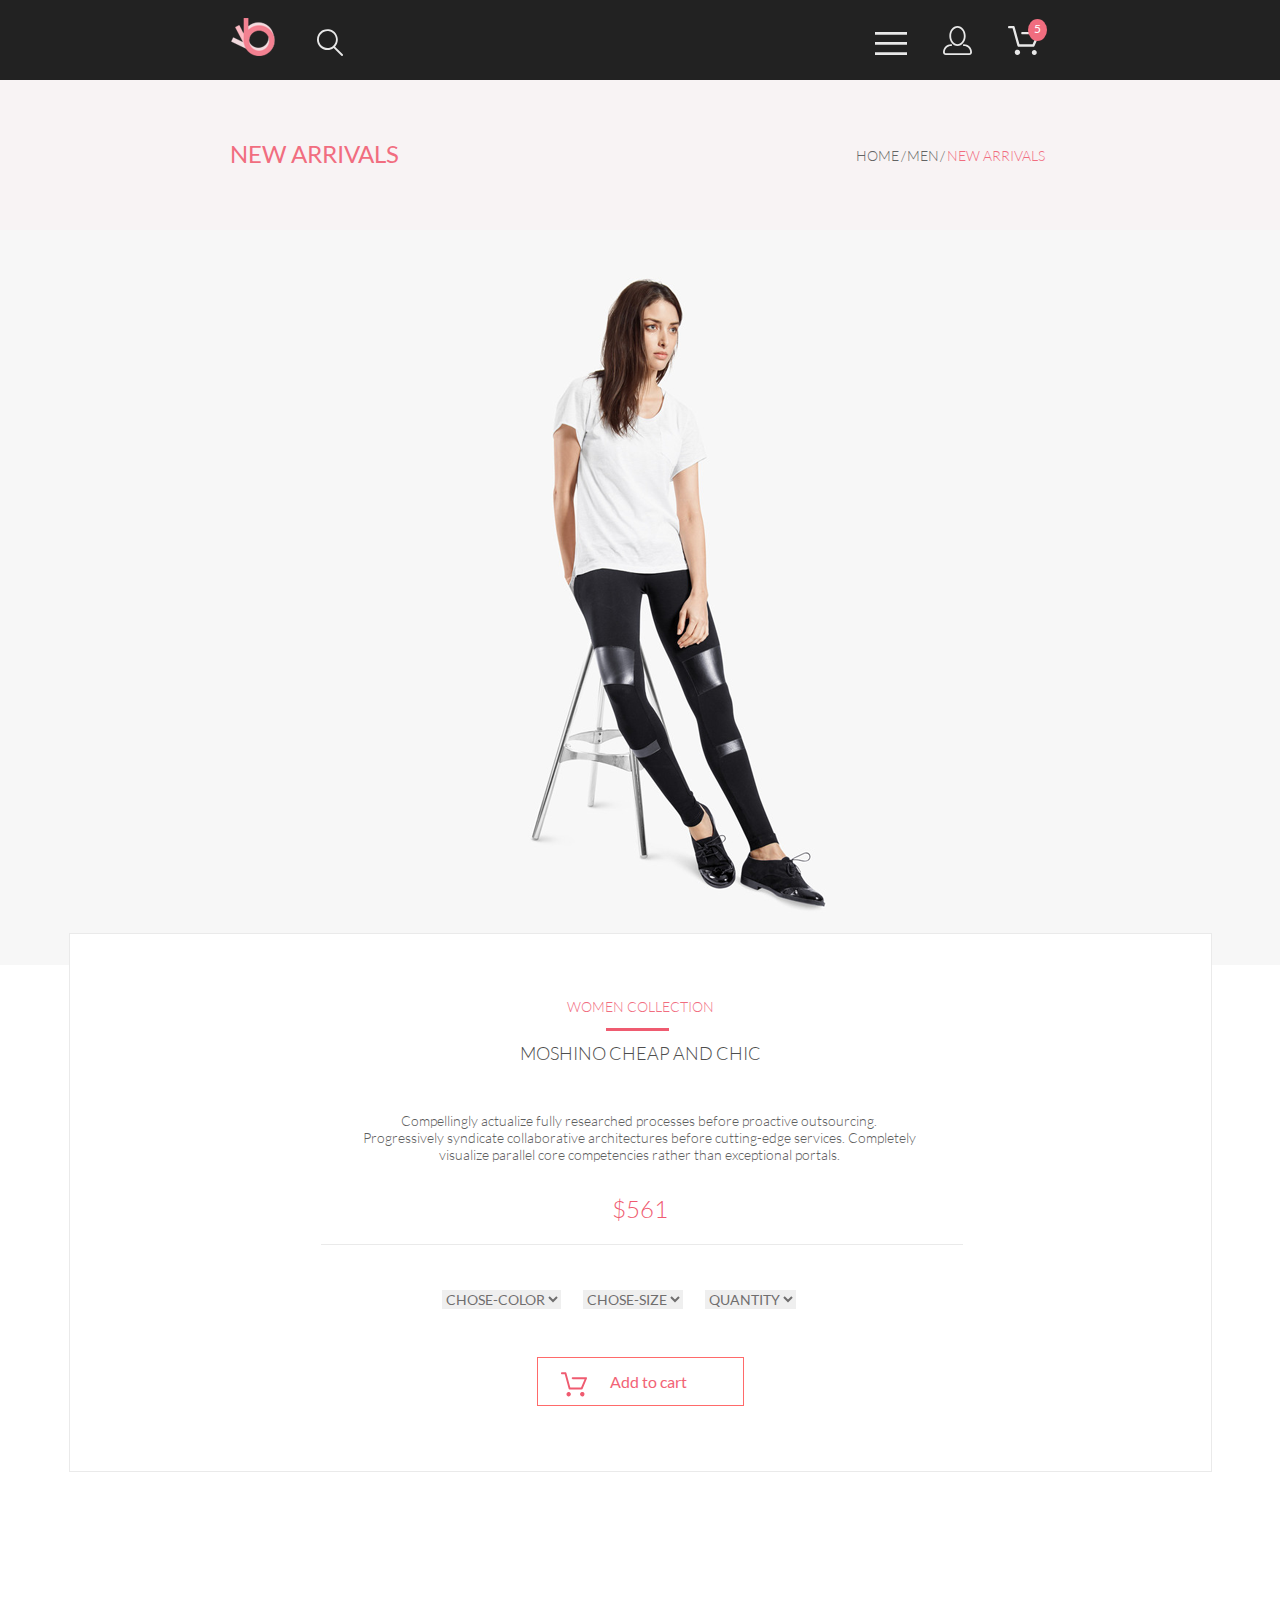
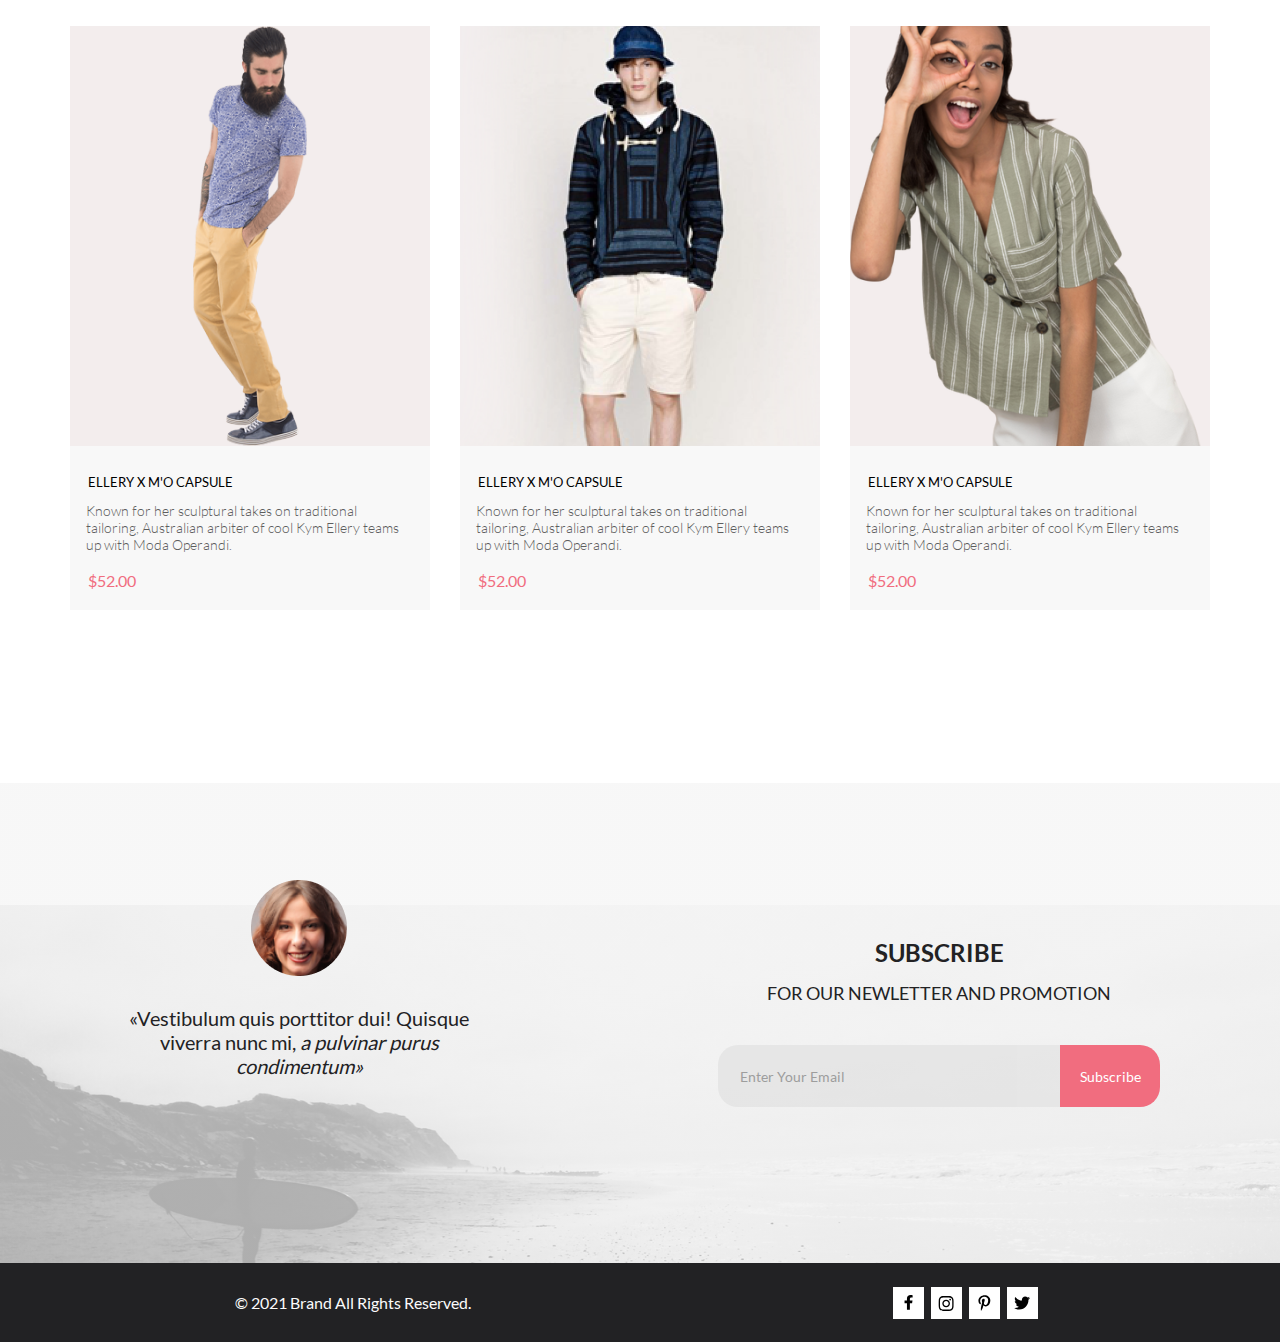
<file: product.html>
<!DOCTYPE html>
<html lang="en">

<head>
    <meta charset="UTF-8">
    <meta name="viewport" content="width=device-width, initial-scale=1.0">
    <title>Document</title>
    <link rel="stylesheet" href="css/style.css">
</head>

<body>
    <header class="page-header">
        <div class="page-header-logo">
            <a href="index.html" class="logo"></a>
            <button class="header-search btn-header">
                <svg class="nav-svg" width="27" height="28" viewBox="0 0 27 28" xmlns="http://www.w3.org/2000/svg">
                    <path
                        d="M19.0596 17.6259C20.6713 15.8658 21.6282 13.6048 21.7698 11.2225C21.9113 8.84018 21.2288 6.48173 19.8369 4.54318C18.445 2.60463 16.4285 1.20404 14.126 0.576619C11.8234 -0.0508009 9.3751 0.13316 7.19217 1.09761C5.00923 2.06205 3.22463 3.74825 2.13804 5.87302C1.05145 7.9978 0.729054 10.4318 1.225 12.7661C1.72094 15.1005 3.00501 17.1932 4.86158 18.6927C6.71814 20.1922 9.03413 21.0072 11.4206 21.0009C13.673 21.004 15.8645 20.27 17.6606 18.9109L25.4086 26.7179C25.4941 26.807 25.5965 26.8781 25.7099 26.927C25.8232 26.9759 25.9452 27.0017 26.0686 27.0029C26.1923 27.0033 26.3148 26.9782 26.4283 26.9292C26.5419 26.8801 26.6441 26.8082 26.7286 26.7179C26.9025 26.537 26.9997 26.2958 26.9997 26.0449C26.9997 25.794 26.9025 25.5528 26.7286 25.3719L19.0596 17.6259ZM2.88662 10.5009C2.89946 8.81563 3.41094 7.17187 4.35659 5.77685C5.30224 4.38183 6.63972 3.29801 8.20044 2.662C9.76115 2.02599 11.4752 1.86627 13.1266 2.20298C14.7779 2.53969 16.2926 3.35775 17.4797 4.55404C18.6668 5.75033 19.4732 7.27129 19.7972 8.92519C20.1212 10.5791 19.9483 12.2919 19.3002 13.8476C18.6522 15.4034 17.5581 16.7325 16.1559 17.6674C14.7536 18.6023 13.1059 19.1011 11.4206 19.1009C9.14916 19.0901 6.97482 18.1784 5.37484 16.566C3.77486 14.9537 2.87998 12.7724 2.88662 10.5009Z" />
                </svg>
            </button>
        </div>
        <nav class="header-nav">
            <button class="menu btn-header">
                <svg class="nav-svg" width="32" height="23" viewBox="0 0 32 23" xmlns="http://www.w3.org/2000/svg">
                    <path d="M0 23V20.31H32V23H0ZM0 12.76V10.07H32V12.76H0ZM0 2.69V0H32V2.69H0Z" />
                </svg>
            </button>
            <button class="person btn-header">
                <svg class="nav-svg" width="29" height="29" viewBox="0 0 29 29" xmlns="http://www.w3.org/2000/svg">
                    <path
                        d="M14.5 19.937C19 19.937 22.656 15.464 22.656 9.968C22.656 4.472 19 0 14.5 0C13.3631 0.0217413 12.2463 0.303398 11.2351 0.823397C10.2239 1.34339 9.34507 2.08794 8.66602 3C7.12663 4.99573 6.30819 7.45381 6.34399 9.974C6.34399 15.465 10 19.937 14.5 19.937ZM14.5 1.813C18 1.813 20.844 5.472 20.844 9.969C20.844 14.466 17.998 18.125 14.5 18.125C11.002 18.125 8.15603 14.465 8.15503 9.969C8.15403 5.473 11 1.813 14.5 1.813ZM20.844 18.125C20.6036 18.125 20.373 18.2205 20.203 18.3905C20.033 18.5605 19.9375 18.7911 19.9375 19.0315C19.9375 19.2719 20.033 19.5025 20.203 19.6725C20.373 19.8425 20.6036 19.938 20.844 19.938C22.526 19.9399 24.1386 20.6088 25.3279 21.7982C26.5172 22.9875 27.1861 24.6 27.188 26.282C27.1875 26.5221 27.0918 26.7523 26.922 26.9221C26.7522 27.0918 26.5221 27.1875 26.282 27.188H2.71997C2.47985 27.1875 2.24975 27.0918 2.07996 26.9221C1.91016 26.7523 1.81449 26.5221 1.81396 26.282C1.81608 24.6001 2.48517 22.9877 3.67444 21.7985C4.86371 20.6092 6.47608 19.9401 8.15796 19.938C8.39824 19.938 8.62868 19.8425 8.79858 19.6726C8.96849 19.5027 9.06396 19.2723 9.06396 19.032C9.06396 18.7917 8.96849 18.5613 8.79858 18.3914C8.62868 18.2215 8.39824 18.126 8.15796 18.126C5.99541 18.1279 3.92201 18.9875 2.39258 20.5164C0.863144 22.0453 0.00264777 24.1185 0 26.281C0.000794067 27.0019 0.287502 27.693 0.797241 28.2027C1.30698 28.7125 1.99811 28.9992 2.71899 29H26.282C27.0027 28.9989 27.6936 28.7121 28.2031 28.2024C28.7126 27.6927 28.9992 27.0017 29 26.281C28.9974 24.1187 28.1372 22.0457 26.6083 20.5168C25.0793 18.9878 23.0063 18.1276 20.844 18.125Z" />
                </svg>
            </button>
            <button class="basket-menu btn-header">
                <svg class="nav-svg" width="32" height="29" viewBox="0 0 32 29" xmlns="http://www.w3.org/2000/svg">
                    <path
                        d="M26.2009 29C25.5532 28.9738 24.9415 28.6948 24.4972 28.2227C24.0529 27.7506 23.8114 27.1232 23.8245 26.475C23.8376 25.8269 24.1043 25.2097 24.5673 24.7559C25.0303 24.3022 25.6527 24.048 26.301 24.048C26.9493 24.048 27.5717 24.3022 28.0347 24.7559C28.4977 25.2097 28.7644 25.8269 28.7775 26.475C28.7906 27.1232 28.549 27.7506 28.1047 28.2227C27.6604 28.6948 27.0488 28.9738 26.401 29H26.2009ZM6.75293 26.32C6.75293 25.79 6.91011 25.2718 7.20459 24.8311C7.49907 24.3904 7.91764 24.0469 8.40735 23.844C8.89705 23.6412 9.43594 23.5881 9.95581 23.6915C10.4757 23.7949 10.9532 24.0502 11.328 24.425C11.7028 24.7998 11.9581 25.2773 12.0615 25.7972C12.1649 26.317 12.1118 26.8559 11.9089 27.3456C11.7061 27.8353 11.3626 28.2539 10.9219 28.5483C10.4812 28.8428 9.96304 29 9.43298 29C9.08087 29.0003 8.73212 28.9311 8.40674 28.7966C8.08136 28.662 7.78569 28.4646 7.53662 28.2158C7.28755 27.9669 7.09001 27.6713 6.9552 27.3461C6.82039 27.0208 6.75098 26.6721 6.75098 26.32H6.75293ZM10.553 20.686C10.2935 20.6868 10.0409 20.6024 9.83411 20.4457C9.62727 20.2891 9.47758 20.0689 9.40796 19.819L4.57495 2.36401H1.18201C0.868521 2.36401 0.567859 2.23947 0.346191 2.01781C0.124523 1.79614 0 1.49549 0 1.18201C0 0.868519 0.124523 0.567873 0.346191 0.346205C0.567859 0.124537 0.868521 5.81268e-06 1.18201 5.81268e-06H5.46301C5.7225 -0.00080736 5.97504 0.0837201 6.18176 0.240568C6.38848 0.397416 6.53784 0.617884 6.60693 0.868006L11.4399 18.323H24.6179L29.001 8.27501H14.401C14.2428 8.27961 14.0854 8.25242 13.9379 8.19507C13.7904 8.13771 13.6559 8.05134 13.5424 7.94108C13.4288 7.83082 13.3386 7.69891 13.277 7.55315C13.2154 7.40739 13.1836 7.25075 13.1836 7.0925C13.1836 6.93426 13.2154 6.77762 13.277 6.63186C13.3386 6.4861 13.4288 6.35419 13.5424 6.24393C13.6559 6.13367 13.7904 6.0473 13.9379 5.98994C14.0854 5.93259 14.2428 5.90541 14.401 5.91001H30.814C31.0097 5.90996 31.2022 5.95866 31.3744 6.05172C31.5465 6.14478 31.6928 6.27926 31.7999 6.44301C31.9078 6.60729 31.9734 6.79569 31.9908 6.99145C32.0083 7.18721 31.9771 7.38424 31.9 7.565L26.495 19.977C26.4026 20.1876 26.251 20.3668 26.0585 20.4927C25.866 20.6186 25.641 20.6858 25.411 20.686H10.553Z" />
                </svg>
            </button>
        </nav>
    </header>
    <main>
        <section class="title-catalog">
            <span class="title-heading">new arrivals</span>
            <nav class="title-nav">
                <a href="#" class="title-item">home</a>
                <a href="#" class="title-item">men</a>
                <a href="#" class="title-item">new arrivals</a>
            </nav>
        </section>
        <section class="info-product">
            <div class="img-product">
                <img height="724" src="img/title-product.png" alt="" class="info-product-img">
            </div>
            <div class="info-product-box">
                <span class="info-heading-color">women collection</span>
                <span class="info-product-heading">moshino cheap and chic</span>
                <p class="info-product-txt">Compellingly actualize fully researched processes before proactive
                    outsourcing. Progressively syndicate collaborative architectures before cutting-edge services.
                    Completely visualize parallel core competencies rather than exceptional portals. </p>
                <span class="product-info-price">$561</span>
                <ul class="product-option">
                    <li class="product-option-item"><select>
                            <option value="Chose-color">Chose-color</option>
                        </select></li>
                    <li class="product-option-item"><select>
                            <option value="chose-size">chose-size</option>
                        </select></li>
                    <li class="product-option-item"><select>
                            <option value="quantity">quantity</option>
                        </select></li>
                </ul>
                <button class="product-btn-info">
                    <svg class="product-btn-svg" width="27" height="25" viewBox="0 0 27 25"
                        xmlns="http://www.w3.org/2000/svg">
                        <path
                            d="M5.49847 22.185C5.50635 21.752 5.64091 21.3309 5.88519 20.9748C6.12947 20.6186 6.47261 20.3431 6.87158 20.1828C7.27055 20.0226 7.7076 19.9848 8.12781 20.0741C8.54802 20.1635 8.93269 20.376 9.23358 20.685C9.53447 20.994 9.73817 21.3857 9.81909 21.811C9.90002 22.2363 9.85453 22.6763 9.68842 23.0756C9.52231 23.475 9.24296 23.8161 8.88538 24.0559C8.52779 24.2957 8.10791 24.4237 7.67847 24.4237C7.38955 24.4211 7.10399 24.3611 6.83807 24.2472C6.57216 24.1333 6.3311 23.9676 6.12866 23.7597C5.92623 23.5518 5.76639 23.3057 5.65826 23.0355C5.55013 22.7653 5.49584 22.4763 5.49847 22.185ZM21.3045 24.4237C20.8711 24.4303 20.4453 24.3087 20.0797 24.074C19.7141 23.8393 19.4247 23.5017 19.2471 23.103C19.0696 22.7042 19.0117 22.2618 19.0806 21.8303C19.1496 21.3988 19.3423 20.9971 19.6351 20.6748C19.9278 20.3524 20.3077 20.1236 20.728 20.0165C21.1482 19.9095 21.5903 19.929 21.9997 20.0724C22.4091 20.2159 22.7679 20.4771 23.0317 20.8238C23.2956 21.1706 23.453 21.5877 23.4845 22.0236C23.5269 22.6155 23.3369 23.2004 22.9555 23.6523C22.7706 23.8745 22.5436 24.0574 22.2877 24.1901C22.0319 24.3227 21.7524 24.4025 21.4655 24.4247L21.3045 24.4237ZM8.59351 17.4855C8.38116 17.4851 8.17488 17.414 8.00671 17.2833C7.83855 17.1525 7.71792 16.9694 7.66351 16.7624L3.73651 2.19527H0.978516C0.719001 2.19527 0.470064 2.09128 0.28656 1.90622C0.103056 1.72116 0 1.47018 0 1.20847C0 0.946764 0.103056 0.695782 0.28656 0.510726C0.470064 0.325669 0.719001 0.22168 0.978516 0.22168H4.45752C4.66982 0.222254 4.876 0.293463 5.04413 0.424184C5.21226 0.554905 5.33295 0.737883 5.38751 0.944787L9.31451 15.5119H20.0185L23.5765 7.12665H11.7185C11.459 7.12665 11.2101 7.02266 11.0266 6.83761C10.8431 6.65255 10.74 6.40157 10.74 6.13986C10.74 5.87815 10.8431 5.62717 11.0266 5.44211C11.2101 5.25705 11.459 5.15306 11.7185 5.15306H25.0535C25.2131 5.15352 25.3701 5.19451 25.5099 5.27223C25.6497 5.34995 25.7679 5.46195 25.8535 5.59784C25.9413 5.73569 25.9945 5.89303 26.0084 6.05627C26.0224 6.21951 25.9966 6.38368 25.9335 6.53465L21.5425 16.8935C21.469 17.0684 21.3462 17.2177 21.1895 17.3229C21.0327 17.4281 20.8488 17.4846 20.6605 17.4855H8.59351Z" />
                    </svg>
                    <span class="product-btn-txt">Add to cart</span>
                </button>
            </div>
        </section>

        <section class="products">
            <div class="products-card">
                <div class="product-item">
                    <img height="420" src="img/product4.png" alt="product4" class="product-img">
                    <span class="product-item-heading">ellery x m'o capsule</span>
                    <p class="product-item-text">Known for her sculptural takes on traditional tailoring, Australian
                        arbiter of cool Kym Ellery teams up with Moda Operandi.</p>
                    <span class="product-price">$52.00</span>
                </div>
                <div class="product-item">
                    <img height="420" src="img/product3.png" alt="product3" class="product-img">
                    <span class="product-item-heading">ellery x m'o capsule</span>
                    <p class="product-item-text">Known for her sculptural takes on traditional tailoring, Australian
                        arbiter of cool Kym Ellery teams up with Moda Operandi.</p>
                    <span class="product-price">$52.00</span>
                </div>
                <div class="product-item product-item-hiden">
                    <img height="420" src="img/product6.png" alt="product6" class="product-img">
                    <span class="product-item-heading">ellery x m'o capsule</span>
                    <p class="product-item-text">Known for her sculptural takes on traditional tailoring, Australian
                        arbiter of cool Kym Ellery teams up with Moda Operandi.</p>
                    <span class="product-price">$52.00</span>
                </div>
            </div>
        </section>
        <section class="subscribe">
            <div class="subscribe-info">
                <p class="subscribe-text">&laquo;Vestibulum quis porttitor dui! Quisque viverra nunc&nbsp;mi,
                    <span>a&nbsp;pulvinar purus condimentum&raquo;</span>
                </p>
            </div>
            <div class="subscribing">
                <span class="subscribing-heading">subscribe</span>
                <span class="subscribing-txt">for our newletter and promotion</span>
                <form action="#" class="subscribing-form">
                    <input class="subscribing-form-email" type="email" placeholder="Enter Your Email" required>
                    <input class="subscribing-form-btn" type="submit" value="Subscribe">
                </form>
            </div>
        </section>
    </main>
    <footer class="page-footer">
        <p class="page-footer-txt">&copy; 2021 Brand All Rights Reserved.</p>
        <div class="page-footer-social">
            <a href="#" class="social-link"><svg width="9" height="15" viewBox="0 0 9 15"
                    xmlns="http://www.w3.org/2000/svg">
                    <path
                        d="M8.08836 8.28L8.50686 5.61602H5.89022V3.88729C5.89022 3.15847 6.25574 2.44806 7.42765 2.44806H8.61722V0.179975C8.61722 0.179975 7.53772 0 6.50561 0C4.35073 0 2.9422 1.27593 2.9422 3.5857V5.61602H0.546875V8.28H2.9422V14.72H5.89022V8.28H8.08836Z" />
                </svg>
            </a>
            <a href="#" class="social-link"><svg width="16" height="15" viewBox="0 0 16 15"
                    xmlns="http://www.w3.org/2000/svg">
                    <path
                        d="M8.13897 3.68159C6.02383 3.68159 4.31774 5.38491 4.31774 7.49663C4.31774 9.60835 6.02383 11.3117 8.13897 11.3117C10.2541 11.3117 11.9602 9.60835 11.9602 7.49663C11.9602 5.38491 10.2541 3.68159 8.13897 3.68159ZM8.13897 9.9769C6.77211 9.9769 5.65467 8.8646 5.65467 7.49663C5.65467 6.12866 6.76878 5.01636 8.13897 5.01636C9.50915 5.01636 10.6233 6.12866 10.6233 7.49663C10.6233 8.8646 9.50583 9.9769 8.13897 9.9769ZM13.0078 3.52554C13.0078 4.02026 12.6087 4.41538 12.1165 4.41538C11.621 4.41538 11.2252 4.01694 11.2252 3.52554C11.2252 3.03413 11.6243 2.63569 12.1165 2.63569C12.6087 2.63569 13.0078 3.03413 13.0078 3.52554ZM15.5386 4.42866C15.4821 3.23667 15.2094 2.18081 14.3347 1.31089C13.4634 0.440967 12.4058 0.168701 11.2119 0.108936C9.9814 0.039209 6.29321 0.039209 5.0627 0.108936C3.8721 0.165381 2.81453 0.437646 1.93987 1.30757C1.06522 2.17749 0.795836 3.23335 0.735973 4.42534C0.666134 5.65386 0.666134 9.33608 0.735973 10.5646C0.79251 11.7566 1.06522 12.8124 1.93987 13.6824C2.81453 14.5523 3.86878 14.8246 5.0627 14.8843C6.29321 14.9541 9.9814 14.9541 11.2119 14.8843C12.4058 14.8279 13.4634 14.5556 14.3347 13.6824C15.2061 12.8124 15.4788 11.7566 15.5386 10.5646C15.6085 9.33608 15.6085 5.65718 15.5386 4.42866ZM13.949 11.8828C13.6895 12.5335 13.1874 13.0349 12.5322 13.2972C11.5511 13.6857 9.22314 13.596 8.13897 13.596C7.05479 13.596 4.72348 13.6824 3.74573 13.2972C3.09389 13.0382 2.59171 12.5369 2.32898 11.8828C1.93987 10.9033 2.02967 8.57905 2.02967 7.49663C2.02967 6.41421 1.9432 4.08667 2.32898 3.1105C2.58838 2.45972 3.09056 1.95835 3.74573 1.69604C4.7268 1.30757 7.05479 1.39722 8.13897 1.39722C9.22314 1.39722 11.5545 1.31089 12.5322 1.69604C13.184 1.95503 13.6862 2.4564 13.949 3.1105C14.3381 4.08999 14.2483 6.41421 14.2483 7.49663C14.2483 8.57905 14.3381 10.9066 13.949 11.8828Z" />
                </svg>
            </a>
            <a href="#" class="social-link"><svg width="13" height="16" viewBox="0 0 13 16"
                    xmlns="http://www.w3.org/2000/svg">
                    <path
                        d="M6.74032 0.203125C3.55564 0.203125 0.408203 2.34063 0.408203 5.8C0.408203 8 1.63738 9.25 2.38233 9.25C2.68963 9.25 2.86655 8.3875 2.86655 8.14375C2.86655 7.85313 2.13091 7.23438 2.13091 6.025C2.13091 3.5125 4.03055 1.73125 6.4889 1.73125C8.60271 1.73125 10.1671 2.94062 10.1671 5.1625C10.1671 6.82187 9.50597 9.93437 7.36422 9.93437C6.59133 9.93437 5.93018 9.37187 5.93018 8.56563C5.93018 7.38438 6.74963 6.24062 6.74963 5.02187C6.74963 2.95312 3.835 3.32812 3.835 5.82812C3.835 6.35313 3.90018 6.93437 4.13298 7.4125C3.70463 9.26875 2.82931 12.0344 2.82931 13.9469C2.82931 14.5375 2.91311 15.1188 2.96899 15.7094C3.07452 15.8281 3.02175 15.8156 3.18316 15.7563C4.74757 13.6 4.69169 13.1781 5.3994 10.3562C5.78119 11.0875 6.76826 11.4812 7.55046 11.4812C10.8469 11.4812 12.3275 8.24688 12.3275 5.33125C12.3275 2.22813 9.66427 0.203125 6.74032 0.203125Z" />
                </svg>
            </a>
            <a href="#" class="social-link"><svg width="17" height="14" viewBox="0 0 17 14"
                    xmlns="http://www.w3.org/2000/svg">
                    <path
                        d="M14.417 3.74052C14.427 3.88264 14.427 4.0248 14.427 4.16692C14.427 8.50192 11.1498 13.4969 5.15986 13.4969C3.31448 13.4969 1.60022 12.9588 0.158203 12.0248C0.420396 12.0552 0.67247 12.0654 0.944752 12.0654C2.46741 12.0654 3.8691 11.5476 4.98843 10.6644C3.5565 10.6339 2.3565 9.68977 1.94305 8.39027C2.14475 8.4207 2.34642 8.44102 2.5582 8.44102C2.85063 8.44102 3.14308 8.40039 3.41533 8.32936C1.92291 8.02477 0.803551 6.70498 0.803551 5.11108V5.07048C1.23715 5.31414 1.74139 5.46642 2.2758 5.4867C1.39849 4.89786 0.823727 3.8928 0.823727 2.75573C0.823727 2.14661 0.985041 1.58823 1.26741 1.10092C2.87077 3.09077 5.28086 4.39023 7.98334 4.53239C7.93293 4.28873 7.90266 4.03495 7.90266 3.78114C7.90266 1.97402 9.35477 0.501953 11.1598 0.501953C12.0976 0.501953 12.9446 0.897891 13.5396 1.53748C14.2757 1.39536 14.9816 1.12123 15.6068 0.745609C15.3648 1.50705 14.8505 2.14664 14.1749 2.5527C14.8304 2.48167 15.4657 2.29889 16.0505 2.04511C15.6069 2.69483 15.0522 3.27348 14.417 3.74052Z" />
                </svg>
            </a>
        </div>
    </footer>
</body>

</html>
</file>
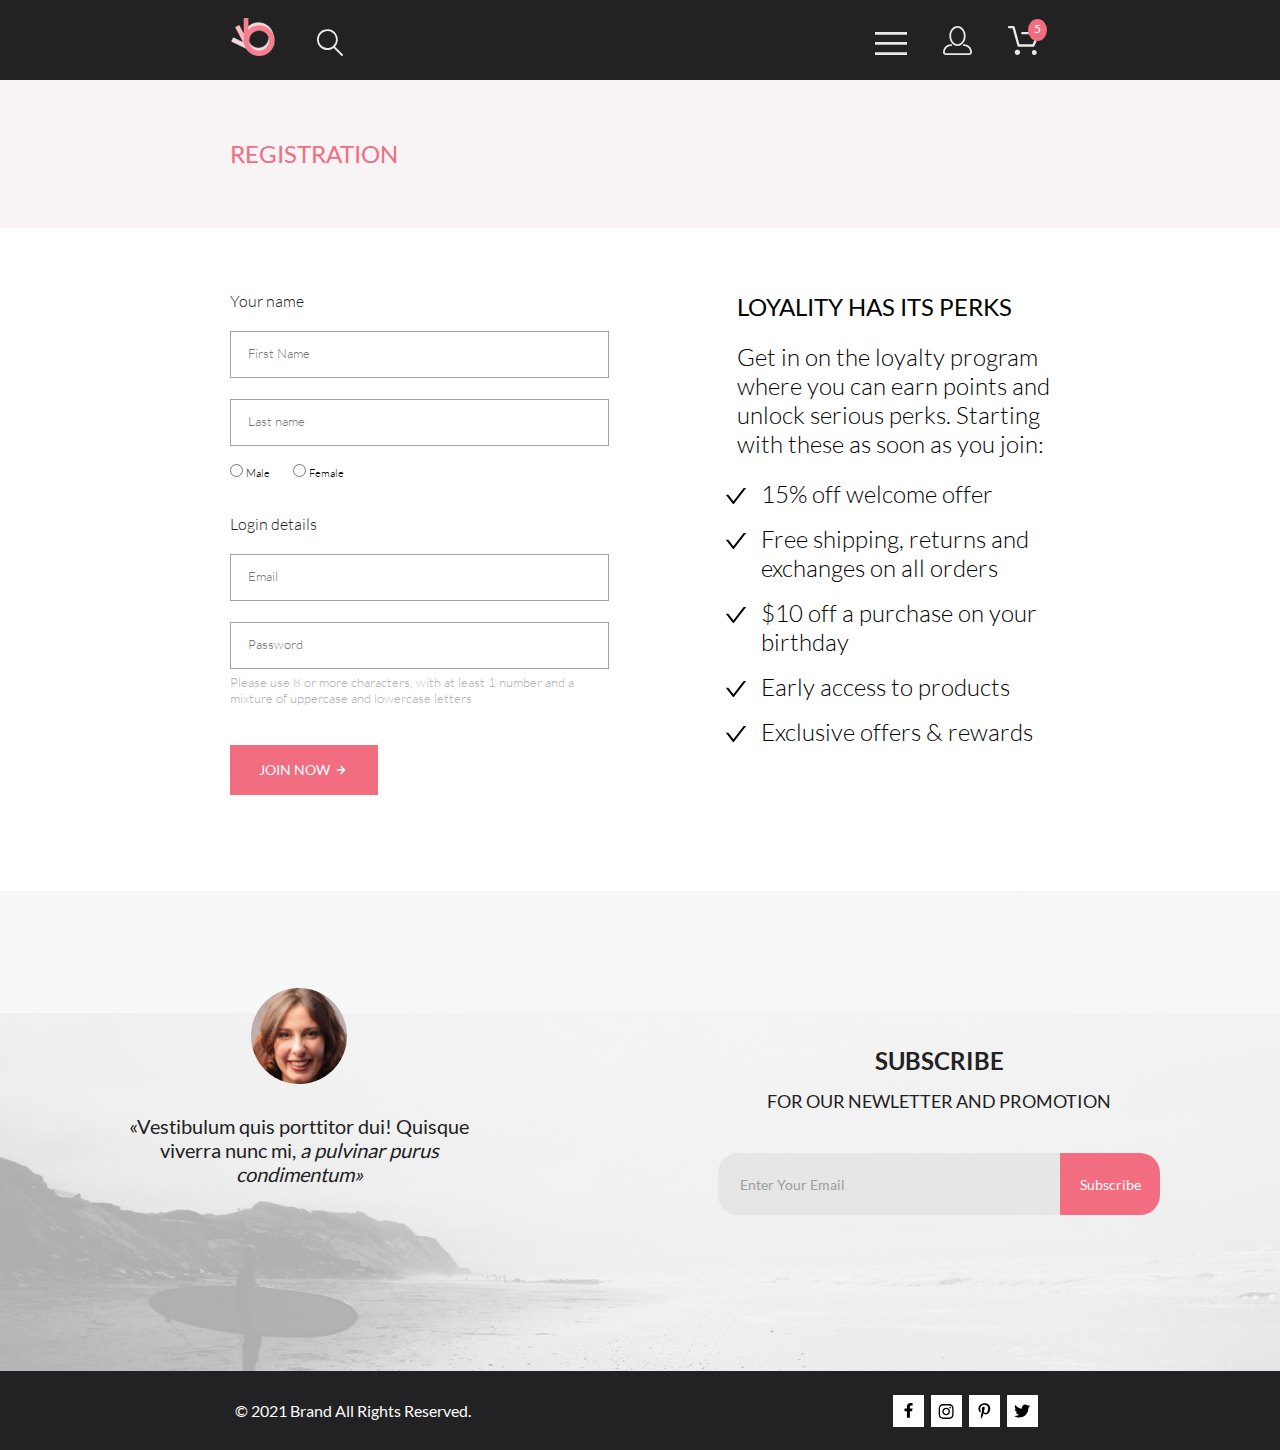
<file: registration.html>
<!DOCTYPE html>
<html lang="en">

<head>
    <meta charset="UTF-8">
    <meta name="viewport" content="width=device-width, initial-scale=1.0">
    <title>Document</title>
    <link rel="stylesheet" href="css/style.css">
</head>

<body>
    <header class="page-header">
        <div class="page-header-logo">
            <a href="index.html" class="logo"></a>
            <button class="header-search btn-header">
                <svg class="nav-svg" width="27" height="28" viewBox="0 0 27 28" xmlns="http://www.w3.org/2000/svg">
                    <path
                        d="M19.0596 17.6259C20.6713 15.8658 21.6282 13.6048 21.7698 11.2225C21.9113 8.84018 21.2288 6.48173 19.8369 4.54318C18.445 2.60463 16.4285 1.20404 14.126 0.576619C11.8234 -0.0508009 9.3751 0.13316 7.19217 1.09761C5.00923 2.06205 3.22463 3.74825 2.13804 5.87302C1.05145 7.9978 0.729054 10.4318 1.225 12.7661C1.72094 15.1005 3.00501 17.1932 4.86158 18.6927C6.71814 20.1922 9.03413 21.0072 11.4206 21.0009C13.673 21.004 15.8645 20.27 17.6606 18.9109L25.4086 26.7179C25.4941 26.807 25.5965 26.8781 25.7099 26.927C25.8232 26.9759 25.9452 27.0017 26.0686 27.0029C26.1923 27.0033 26.3148 26.9782 26.4283 26.9292C26.5419 26.8801 26.6441 26.8082 26.7286 26.7179C26.9025 26.537 26.9997 26.2958 26.9997 26.0449C26.9997 25.794 26.9025 25.5528 26.7286 25.3719L19.0596 17.6259ZM2.88662 10.5009C2.89946 8.81563 3.41094 7.17187 4.35659 5.77685C5.30224 4.38183 6.63972 3.29801 8.20044 2.662C9.76115 2.02599 11.4752 1.86627 13.1266 2.20298C14.7779 2.53969 16.2926 3.35775 17.4797 4.55404C18.6668 5.75033 19.4732 7.27129 19.7972 8.92519C20.1212 10.5791 19.9483 12.2919 19.3002 13.8476C18.6522 15.4034 17.5581 16.7325 16.1559 17.6674C14.7536 18.6023 13.1059 19.1011 11.4206 19.1009C9.14916 19.0901 6.97482 18.1784 5.37484 16.566C3.77486 14.9537 2.87998 12.7724 2.88662 10.5009Z" />
                </svg>
            </button>
        </div>
        <nav class="header-nav">
            <button class="menu btn-header">
                <svg class="nav-svg" width="32" height="23" viewBox="0 0 32 23" xmlns="http://www.w3.org/2000/svg">
                    <path d="M0 23V20.31H32V23H0ZM0 12.76V10.07H32V12.76H0ZM0 2.69V0H32V2.69H0Z" />
                </svg>
            </button>
            <button class="person btn-header">
                <svg class="nav-svg" width="29" height="29" viewBox="0 0 29 29" xmlns="http://www.w3.org/2000/svg">
                    <path
                        d="M14.5 19.937C19 19.937 22.656 15.464 22.656 9.968C22.656 4.472 19 0 14.5 0C13.3631 0.0217413 12.2463 0.303398 11.2351 0.823397C10.2239 1.34339 9.34507 2.08794 8.66602 3C7.12663 4.99573 6.30819 7.45381 6.34399 9.974C6.34399 15.465 10 19.937 14.5 19.937ZM14.5 1.813C18 1.813 20.844 5.472 20.844 9.969C20.844 14.466 17.998 18.125 14.5 18.125C11.002 18.125 8.15603 14.465 8.15503 9.969C8.15403 5.473 11 1.813 14.5 1.813ZM20.844 18.125C20.6036 18.125 20.373 18.2205 20.203 18.3905C20.033 18.5605 19.9375 18.7911 19.9375 19.0315C19.9375 19.2719 20.033 19.5025 20.203 19.6725C20.373 19.8425 20.6036 19.938 20.844 19.938C22.526 19.9399 24.1386 20.6088 25.3279 21.7982C26.5172 22.9875 27.1861 24.6 27.188 26.282C27.1875 26.5221 27.0918 26.7523 26.922 26.9221C26.7522 27.0918 26.5221 27.1875 26.282 27.188H2.71997C2.47985 27.1875 2.24975 27.0918 2.07996 26.9221C1.91016 26.7523 1.81449 26.5221 1.81396 26.282C1.81608 24.6001 2.48517 22.9877 3.67444 21.7985C4.86371 20.6092 6.47608 19.9401 8.15796 19.938C8.39824 19.938 8.62868 19.8425 8.79858 19.6726C8.96849 19.5027 9.06396 19.2723 9.06396 19.032C9.06396 18.7917 8.96849 18.5613 8.79858 18.3914C8.62868 18.2215 8.39824 18.126 8.15796 18.126C5.99541 18.1279 3.92201 18.9875 2.39258 20.5164C0.863144 22.0453 0.00264777 24.1185 0 26.281C0.000794067 27.0019 0.287502 27.693 0.797241 28.2027C1.30698 28.7125 1.99811 28.9992 2.71899 29H26.282C27.0027 28.9989 27.6936 28.7121 28.2031 28.2024C28.7126 27.6927 28.9992 27.0017 29 26.281C28.9974 24.1187 28.1372 22.0457 26.6083 20.5168C25.0793 18.9878 23.0063 18.1276 20.844 18.125Z" />
                </svg>
            </button>
            <button class="basket-menu btn-header">
                <svg class="nav-svg" width="32" height="29" viewBox="0 0 32 29" xmlns="http://www.w3.org/2000/svg">
                    <path
                        d="M26.2009 29C25.5532 28.9738 24.9415 28.6948 24.4972 28.2227C24.0529 27.7506 23.8114 27.1232 23.8245 26.475C23.8376 25.8269 24.1043 25.2097 24.5673 24.7559C25.0303 24.3022 25.6527 24.048 26.301 24.048C26.9493 24.048 27.5717 24.3022 28.0347 24.7559C28.4977 25.2097 28.7644 25.8269 28.7775 26.475C28.7906 27.1232 28.549 27.7506 28.1047 28.2227C27.6604 28.6948 27.0488 28.9738 26.401 29H26.2009ZM6.75293 26.32C6.75293 25.79 6.91011 25.2718 7.20459 24.8311C7.49907 24.3904 7.91764 24.0469 8.40735 23.844C8.89705 23.6412 9.43594 23.5881 9.95581 23.6915C10.4757 23.7949 10.9532 24.0502 11.328 24.425C11.7028 24.7998 11.9581 25.2773 12.0615 25.7972C12.1649 26.317 12.1118 26.8559 11.9089 27.3456C11.7061 27.8353 11.3626 28.2539 10.9219 28.5483C10.4812 28.8428 9.96304 29 9.43298 29C9.08087 29.0003 8.73212 28.9311 8.40674 28.7966C8.08136 28.662 7.78569 28.4646 7.53662 28.2158C7.28755 27.9669 7.09001 27.6713 6.9552 27.3461C6.82039 27.0208 6.75098 26.6721 6.75098 26.32H6.75293ZM10.553 20.686C10.2935 20.6868 10.0409 20.6024 9.83411 20.4457C9.62727 20.2891 9.47758 20.0689 9.40796 19.819L4.57495 2.36401H1.18201C0.868521 2.36401 0.567859 2.23947 0.346191 2.01781C0.124523 1.79614 0 1.49549 0 1.18201C0 0.868519 0.124523 0.567873 0.346191 0.346205C0.567859 0.124537 0.868521 5.81268e-06 1.18201 5.81268e-06H5.46301C5.7225 -0.00080736 5.97504 0.0837201 6.18176 0.240568C6.38848 0.397416 6.53784 0.617884 6.60693 0.868006L11.4399 18.323H24.6179L29.001 8.27501H14.401C14.2428 8.27961 14.0854 8.25242 13.9379 8.19507C13.7904 8.13771 13.6559 8.05134 13.5424 7.94108C13.4288 7.83082 13.3386 7.69891 13.277 7.55315C13.2154 7.40739 13.1836 7.25075 13.1836 7.0925C13.1836 6.93426 13.2154 6.77762 13.277 6.63186C13.3386 6.4861 13.4288 6.35419 13.5424 6.24393C13.6559 6.13367 13.7904 6.0473 13.9379 5.98994C14.0854 5.93259 14.2428 5.90541 14.401 5.91001H30.814C31.0097 5.90996 31.2022 5.95866 31.3744 6.05172C31.5465 6.14478 31.6928 6.27926 31.7999 6.44301C31.9078 6.60729 31.9734 6.79569 31.9908 6.99145C32.0083 7.18721 31.9771 7.38424 31.9 7.565L26.495 19.977C26.4026 20.1876 26.251 20.3668 26.0585 20.4927C25.866 20.6186 25.641 20.6858 25.411 20.686H10.553Z" />
                </svg>
            </button>
        </nav>
    </header>
    <main>
        <section class="title-catalog">
            <span class="title-heading">registration</span>
        </section>
        <section class="registration">
            <form action="#" class="registration-form">

                <fieldset class="form-name">
                    <p class="form-registration-txt">Your name</p>
                    <input class="form-input" type="text" placeholder="First Name" required>
                    <input class="form-input" type="text" placeholder="Last name" required>
                </fieldset>
                <fieldset class="form-male"> <input name="male-female" class="form-registration-radio" type="radio"
                        value="male"> <span class="form-registration-style">Male</span>
                    <input name="male-female" class="form-registration-radio" type="radio" value="female"> <span
                        class="form-registration-style">Female</span>
                </fieldset>

                <fieldset class="form-login">
                    <p class="form-registration-txt form-login-info">Login details</p>
                    <input class="form-input" type="email" placeholder="Email" required>
                    <input class="form-input" type="password" placeholder="Password" required>
                </fieldset>
                <p class="form-txt-reminder">Please use 8 or more characters, with at least 1 number and a mixture of
                    uppercase and lowercase letters</p>
                <button class="form-reg-btn">join now
                    <svg height="10" width="16" aria-hidden="true" focusable="false" data-prefix="fas"
                        data-icon="arrow-right" class="svg-inline--fa fa-arrow-right fa-w-14" role="img"
                        xmlns="http://www.w3.org/2000/svg" viewBox="0 0 448 512">
                        <path fill="white"
                            d="M190.5 66.9l22.2-22.2c9.4-9.4 24.6-9.4 33.9 0L441 239c9.4 9.4 9.4 24.6 0 33.9L246.6 467.3c-9.4 9.4-24.6 9.4-33.9 0l-22.2-22.2c-9.5-9.5-9.3-25 .4-34.3L311.4 296H24c-13.3 0-24-10.7-24-24v-32c0-13.3 10.7-24 24-24h287.4L190.9 101.2c-9.8-9.3-10-24.8-.4-34.3z">
                        </path>
                    </svg>
                </button>
            </form>
            <div class="registration-txt-box">
                <span class="heading-txt-box">loyality has its perks</span>
                <p class="txt-box-reg">Get in on the loyalty program where you can earn points and unlock serious perks.
                    Starting with these as soon as you join:</p>
                <ul class="list-registration">
                    <li class="list-registration-item">
                        15% off welcome offer
                    </li>
                    <li class="list-registration-item">
                        Free shipping, returns and exchanges on all orders
                    </li>
                    <li class="list-registration-item">
                        $10 off a purchase on your birthday
                    </li>
                    <li class="list-registration-item">Early access to products</li>
                    <li class="list-registration-item">Exclusive offers & rewards</li>
                </ul>
            </div>
        </section>
        <section class="subscribe">
            <div class="subscribe-info">
                <p class="subscribe-text">&laquo;Vestibulum quis porttitor dui! Quisque viverra nunc&nbsp;mi,
                    <span>a&nbsp;pulvinar purus condimentum&raquo;</span>
                </p>
            </div>
            <div class="subscribing">
                <span class="subscribing-heading">subscribe</span>
                <span class="subscribing-txt">for our newletter and promotion</span>
                <form action="#" class="subscribing-form">
                    <input class="subscribing-form-email" type="email" placeholder="Enter Your Email" required>
                    <input class="subscribing-form-btn" type="submit" value="Subscribe">
                </form>
            </div>
        </section>

    </main>
    <footer class="page-footer">
        <p class="page-footer-txt">&copy; 2021 Brand All Rights Reserved.</p>
        <div class="page-footer-social">
            <a href="#" class="social-link"><svg width="9" height="15" viewBox="0 0 9 15"
                    xmlns="http://www.w3.org/2000/svg">
                    <path
                        d="M8.08836 8.28L8.50686 5.61602H5.89022V3.88729C5.89022 3.15847 6.25574 2.44806 7.42765 2.44806H8.61722V0.179975C8.61722 0.179975 7.53772 0 6.50561 0C4.35073 0 2.9422 1.27593 2.9422 3.5857V5.61602H0.546875V8.28H2.9422V14.72H5.89022V8.28H8.08836Z" />
                </svg>
            </a>
            <a href="#" class="social-link"><svg width="16" height="15" viewBox="0 0 16 15"
                    xmlns="http://www.w3.org/2000/svg">
                    <path
                        d="M8.13897 3.68159C6.02383 3.68159 4.31774 5.38491 4.31774 7.49663C4.31774 9.60835 6.02383 11.3117 8.13897 11.3117C10.2541 11.3117 11.9602 9.60835 11.9602 7.49663C11.9602 5.38491 10.2541 3.68159 8.13897 3.68159ZM8.13897 9.9769C6.77211 9.9769 5.65467 8.8646 5.65467 7.49663C5.65467 6.12866 6.76878 5.01636 8.13897 5.01636C9.50915 5.01636 10.6233 6.12866 10.6233 7.49663C10.6233 8.8646 9.50583 9.9769 8.13897 9.9769ZM13.0078 3.52554C13.0078 4.02026 12.6087 4.41538 12.1165 4.41538C11.621 4.41538 11.2252 4.01694 11.2252 3.52554C11.2252 3.03413 11.6243 2.63569 12.1165 2.63569C12.6087 2.63569 13.0078 3.03413 13.0078 3.52554ZM15.5386 4.42866C15.4821 3.23667 15.2094 2.18081 14.3347 1.31089C13.4634 0.440967 12.4058 0.168701 11.2119 0.108936C9.9814 0.039209 6.29321 0.039209 5.0627 0.108936C3.8721 0.165381 2.81453 0.437646 1.93987 1.30757C1.06522 2.17749 0.795836 3.23335 0.735973 4.42534C0.666134 5.65386 0.666134 9.33608 0.735973 10.5646C0.79251 11.7566 1.06522 12.8124 1.93987 13.6824C2.81453 14.5523 3.86878 14.8246 5.0627 14.8843C6.29321 14.9541 9.9814 14.9541 11.2119 14.8843C12.4058 14.8279 13.4634 14.5556 14.3347 13.6824C15.2061 12.8124 15.4788 11.7566 15.5386 10.5646C15.6085 9.33608 15.6085 5.65718 15.5386 4.42866ZM13.949 11.8828C13.6895 12.5335 13.1874 13.0349 12.5322 13.2972C11.5511 13.6857 9.22314 13.596 8.13897 13.596C7.05479 13.596 4.72348 13.6824 3.74573 13.2972C3.09389 13.0382 2.59171 12.5369 2.32898 11.8828C1.93987 10.9033 2.02967 8.57905 2.02967 7.49663C2.02967 6.41421 1.9432 4.08667 2.32898 3.1105C2.58838 2.45972 3.09056 1.95835 3.74573 1.69604C4.7268 1.30757 7.05479 1.39722 8.13897 1.39722C9.22314 1.39722 11.5545 1.31089 12.5322 1.69604C13.184 1.95503 13.6862 2.4564 13.949 3.1105C14.3381 4.08999 14.2483 6.41421 14.2483 7.49663C14.2483 8.57905 14.3381 10.9066 13.949 11.8828Z" />
                </svg>
            </a>
            <a href="#" class="social-link"><svg width="13" height="16" viewBox="0 0 13 16"
                    xmlns="http://www.w3.org/2000/svg">
                    <path
                        d="M6.74032 0.203125C3.55564 0.203125 0.408203 2.34063 0.408203 5.8C0.408203 8 1.63738 9.25 2.38233 9.25C2.68963 9.25 2.86655 8.3875 2.86655 8.14375C2.86655 7.85313 2.13091 7.23438 2.13091 6.025C2.13091 3.5125 4.03055 1.73125 6.4889 1.73125C8.60271 1.73125 10.1671 2.94062 10.1671 5.1625C10.1671 6.82187 9.50597 9.93437 7.36422 9.93437C6.59133 9.93437 5.93018 9.37187 5.93018 8.56563C5.93018 7.38438 6.74963 6.24062 6.74963 5.02187C6.74963 2.95312 3.835 3.32812 3.835 5.82812C3.835 6.35313 3.90018 6.93437 4.13298 7.4125C3.70463 9.26875 2.82931 12.0344 2.82931 13.9469C2.82931 14.5375 2.91311 15.1188 2.96899 15.7094C3.07452 15.8281 3.02175 15.8156 3.18316 15.7563C4.74757 13.6 4.69169 13.1781 5.3994 10.3562C5.78119 11.0875 6.76826 11.4812 7.55046 11.4812C10.8469 11.4812 12.3275 8.24688 12.3275 5.33125C12.3275 2.22813 9.66427 0.203125 6.74032 0.203125Z" />
                </svg>
            </a>
            <a href="#" class="social-link"><svg width="17" height="14" viewBox="0 0 17 14"
                    xmlns="http://www.w3.org/2000/svg">
                    <path
                        d="M14.417 3.74052C14.427 3.88264 14.427 4.0248 14.427 4.16692C14.427 8.50192 11.1498 13.4969 5.15986 13.4969C3.31448 13.4969 1.60022 12.9588 0.158203 12.0248C0.420396 12.0552 0.67247 12.0654 0.944752 12.0654C2.46741 12.0654 3.8691 11.5476 4.98843 10.6644C3.5565 10.6339 2.3565 9.68977 1.94305 8.39027C2.14475 8.4207 2.34642 8.44102 2.5582 8.44102C2.85063 8.44102 3.14308 8.40039 3.41533 8.32936C1.92291 8.02477 0.803551 6.70498 0.803551 5.11108V5.07048C1.23715 5.31414 1.74139 5.46642 2.2758 5.4867C1.39849 4.89786 0.823727 3.8928 0.823727 2.75573C0.823727 2.14661 0.985041 1.58823 1.26741 1.10092C2.87077 3.09077 5.28086 4.39023 7.98334 4.53239C7.93293 4.28873 7.90266 4.03495 7.90266 3.78114C7.90266 1.97402 9.35477 0.501953 11.1598 0.501953C12.0976 0.501953 12.9446 0.897891 13.5396 1.53748C14.2757 1.39536 14.9816 1.12123 15.6068 0.745609C15.3648 1.50705 14.8505 2.14664 14.1749 2.5527C14.8304 2.48167 15.4657 2.29889 16.0505 2.04511C15.6069 2.69483 15.0522 3.27348 14.417 3.74052Z" />
                </svg>
            </a>
        </div>
    </footer>
</body>

</html>
</file>
<file: css/style.css>
@font-face {
  font-family: lato;
  src: url(../fonts/lato-regular.ttf);
  font-weight: 400;
  font-style: normal;
}

@font-face {
  font-family: lato;
  src: url(../fonts/lato-bold.ttf);
  font-weight: 700;
  font-style: normal;
}

@font-face {
  font-family: lato;
  src: url(../fonts/lato-light.ttf);
  font-weight: 300;
  font-style: normal;
}

* {
  margin: 0;
  padding: 0;
  font-family: lato;
}

.page-header {
  background: #222222;
  display: -webkit-box;
  display: -ms-flexbox;
  display: flex;
  -webkit-box-pack: justify;
      -ms-flex-pack: justify;
          justify-content: space-between;
}

.page-header-logo {
  display: -webkit-box;
  display: -ms-flexbox;
  display: flex;
}

.logo {
  display: block;
  width: 44px;
  height: 38px;
  background-image: url(../img/logo.png);
  background-repeat: no-repeat;
  background-position: center;
  margin: 18px 41px 19px 231px;
}

.header-search {
  margin: 28px 0 20px 0;
}

.menu {
  margin: 30px 33px 22px 0;
}

.person {
  margin: 26px 33px 20px 0;
}

.basket-menu {
  position: relative;
  margin: 26px 240px 20px 0;
}

.menu-btn {
  width: 32px;
  height: 23px;
  margin: 30px 33px 22px 0;
  cursor: pointer;
}

.btn-header {
  background-color: transparent;
  border: none;
}

.nav-svg {
  fill: #e8e8e8;
}

.basket-menu::after {
  content: "5";
  position: absolute;
  width: 19px;
  height: 19px;
  text-align: center;
  font-size: 12px;
  line-height: 14px;
  color: #ffffff;
  top: -7px;
  left: 20px;
  padding-top: 3px;
  background: #f16d7f;
  border-radius: 50%;
}

.sidebar {
  background: #ffffff;
  position: absolute;
  top: 79px;
  right: 0;
  width: 239px;
  height: 767px;
  display: none;
  z-index: 900;
}

.heading-menu {
  display: block;
  font-weight: 900;
  font-style: normal;
  font-size: 14px;
  line-height: 17px;
  color: #000000;
  text-transform: uppercase;
  margin: 37px 0 20px 34px;
}

.menu-title {
  margin: 20px 0 12px 33px;
  font-size: 14px;
  line-height: 17px;
  color: #f16d7f;
  text-transform: uppercase;
}

.menu-item {
  list-style-type: none;
  margin: 11px 0 11px 54px;
}

.menu-item a {
  text-decoration: none;
  font-size: 14px;
  line-height: 17px;
  color: #6f6e6e;
}

.menu-item a:hover {
  text-decoration: underline;
  color: #f16d7f;
}

.exit-img {
  position: absolute;
  top: 16px;
  right: 16px;
  fill: #6f6e6e;
}

.exit-img:hover {
  fill: #f16d7f;
}

#mobile-menu {
  display: none;
}

#mobile-menu:checked ~ .sidebar {
  display: block;
}

.banner-top:hover {
  -webkit-filter: brightness(50%);
          filter: brightness(50%);
}

.banner-top {
  height: 764px;
  background: url(../img/man.png), #f1e4e6;
  background-repeat: no-repeat;
  background-position: left;
  display: -webkit-box;
  display: -ms-flexbox;
  display: flex;
  -webkit-box-orient: horizontal;
  -webkit-box-direction: reverse;
      -ms-flex-direction: row-reverse;
          flex-direction: row-reverse;
}

.text-banner {
  margin: 290px 331px 381px 0;
  position: relative;
}

.text-banner::before {
  content: "";
  width: 12px;
  height: 92px;
  background: #f16d7f;
  position: absolute;
  left: -18px;
}

.top-heading {
  display: block;
  font-style: normal;
  text-transform: uppercase;
  font-weight: 900;
  font-size: 48px;
  line-height: 58px;
  color: #222222;
}

.txt-top {
  display: block;
  text-transform: uppercase;
  font-weight: bold;
  font-size: 32px;
  line-height: 38px;
  color: #222222;
}

.txt-top-color {
  text-transform: uppercase;
  font-size: 32px;
  line-height: 38px;
  color: #f16d7f;
}

.categories {
  margin: 0 auto;
  padding: 65px 0 96px 0;
  width: 1140px;
}

.categories-items {
  display: -webkit-box;
  display: -ms-flexbox;
  display: flex;
  -webkit-box-pack: center;
      -ms-flex-pack: center;
          justify-content: center;
}

.categories-item:nth-child(1) {
  width: 360px;
  height: 260px;
  margin: 0 30px 30px 0;
  background: -webkit-gradient(linear, left top, left bottom, from(rgba(33, 22, 22, 0.7)), to(rgba(33, 22, 22, 0.7))), url(../img/card1.png);
  background: linear-gradient(rgba(33, 22, 22, 0.7), rgba(33, 22, 22, 0.7)), url(../img/card1.png);
  background-repeat: no-repeat;
  background-position: center;
}

.categories-item:nth-child(2) {
  width: 360px;
  height: 260px;
  margin: 0 30px 30px 0;
  background-image: -webkit-gradient(linear, left top, left bottom, from(rgba(33, 22, 22, 0.7)), to(rgba(33, 22, 22, 0.7))), url(../img/card2.png);
  background-image: linear-gradient(rgba(33, 22, 22, 0.7), rgba(33, 22, 22, 0.7)), url(../img/card2.png);
  background-repeat: no-repeat;
  background-position: center;
}

.categories-item:nth-child(3) {
  width: 360px;
  height: 260px;
  margin: 0 0 30px 0;
  background-image: -webkit-gradient(linear, left top, left bottom, from(rgba(33, 22, 22, 0.7)), to(rgba(33, 22, 22, 0.7))), url(../img/card3.png);
  background-image: linear-gradient(rgba(33, 22, 22, 0.7), rgba(33, 22, 22, 0.7)), url(../img/card3.png);
  background-repeat: no-repeat;
  background-position: center;
}

#item-last {
  width: 1140px;
  height: 180px;
  background-image: -webkit-gradient(linear, left top, left bottom, from(rgba(33, 22, 22, 0.7)), to(rgba(33, 22, 22, 0.7))), url(../img/card4.png);
  background-image: linear-gradient(rgba(33, 22, 22, 0.7), rgba(33, 22, 22, 0.7)), url(../img/card4.png);
  background-repeat: no-repeat;
  background-position: center;
}

#item-last .text-item {
  padding: 65px 0 0 0;
  text-transform: uppercase;
  font-size: 16px;
  line-height: 19px;
  color: #ffffff;
  text-align: center;
}

.categories-items .text-item {
  margin: 105px 0 0 0;
  text-transform: uppercase;
  font-size: 16px;
  line-height: 19px;
  color: #ffffff;
  text-align: center;
}

.color-text-item {
  margin: 0 0 105px 0;
  display: block;
  text-transform: uppercase;
  font-weight: bold;
  font-size: 24px;
  line-height: 29px;
  text-align: center;
  color: #f16d7f;
}

.products {
  width: 1140px;
  margin: 0 auto;
  padding: 0 0 95px 0;
}

.product-img {
  position: relative;
  z-index: 0;
}

.heading-products {
  display: block;
  margin: 0 0 6px 0;
  text-align: center;
  font-size: 30px;
  line-height: 36px;
  color: #222222;
}

.text-products {
  text-align: center;
  font-size: 14px;
  line-height: 17px;
  color: #9f9f9f;
}

.products-card {
  padding: 57px 0 48px 0;
  display: -webkit-box;
  display: -ms-flexbox;
  display: flex;
  -ms-flex-wrap: wrap;
      flex-wrap: wrap;
}

.product-item {
  width: 360px;
  background: #f8f8f8;
  margin: 0 30px 30px 0;
  position: relative;
}

.product-item:nth-child(3n + 3) {
  margin: 0 0 30px 0;
}

.product-item-heading {
  display: block;
  margin: 25px 0 12px 18px;
  text-transform: uppercase;
  font-size: 13px;
  line-height: 16px;
  color: #000000;
}

.product-item-text {
  margin: 0 28px 18px 16px;
  font-weight: 300;
  font-size: 14px;
  line-height: 17px;
  color: #5d5d5d;
}

.product-price {
  display: block;
  margin: 0 289px 20px 18px;
  font-size: 16px;
  line-height: 19px;
  color: #f16d7f;
}

.product-btn-item {
  position: absolute;
  top: 188px;
  left: 111px;
  padding: 14px 16px 13px 51px;
  background: transparent;
  font-size: 14px;
  line-height: 17px;
  color: #ffffff;
  z-index: 1;
  border-width: 0;
  display: none;
}

.text-btn-basket {
  margin: 13px 15px 12px 0;
}

.product-btn-item::before {
  content: "";
  position: absolute;
  top: -189px;
  left: -111px;
  background: rgba(58, 56, 56, 0.86);
  width: 360px;
  height: 420px;
  z-index: -1;
}

.product-btn-item::after {
  content: "";
  position: absolute;
  top: 0px;
  left: 0px;
  width: 138px;
  height: 43px;
  background-image: url(../img/basket.svg);
  background-repeat: no-repeat;
  background-position-y: center;
  background-position-x: 13px;
  border: 1px solid #ffffff;
}

.product-item:hover .product-btn-item {
  display: block;
}

.product-btn {
  display: block;
  position: relative;
  margin: 0 auto;
  font-size: 16px;
  line-height: 19px;
  color: #f26376;
  padding: 14px 38px 13px;
  border: 1px solid #ff6a6a;
  background: transparent;
}

.product-btn:hover {
  background: #f16d7f;
  color: #ffffff;
}

.features {
  display: -webkit-box;
  display: -ms-flexbox;
  display: flex;
  -webkit-box-pack: center;
      -ms-flex-pack: center;
          justify-content: center;
  background: #222224;
  padding: 103px 230px 104px;
}

.features-svg {
  display: block;
  margin: 0 auto;
}

.features-heading {
  display: block;
  font-size: 19.96px;
  line-height: 24px;
  color: #fbfbfb;
  text-align: center;
}

.features-txt {
  font-weight: 300;
  font-size: 13.972px;
  line-height: 17px;
  text-align: center;
  color: #fbfbfb;
}

.features-item {
  width: 360px;
  margin: 0 30px 0 0;
}

.features-item:nth-child(3) {
  margin: 0;
  padding: 104px 230px 104 0;
}

.features-item:nth-child(1) .features-heading {
  margin: 28px 0 16px 0;
}

.features-item:nth-child(2) .features-heading {
  margin: 19px 0 16px 0;
}

.features-item:nth-child(3) .features-heading {
  margin: 25px 0 16px 0;
}

.subscribe {
  display: -webkit-box;
  display: -ms-flexbox;
  display: flex;
  -ms-flex-pack: distribute;
      justify-content: space-around;
  background: -webkit-gradient(linear, left top, left bottom, from(rgba(244, 244, 244, 0.7)), to(rgba(244, 244, 244, 0.7))), url(../img/footerbcg.png);
  background: linear-gradient(rgba(244, 244, 244, 0.7), rgba(244, 244, 244, 0.7)), url(../img/footerbcg.png);
  background-repeat: no-repeat;
  background-position: bottom;
  background-size: 100%;
}

.subscribe-info {
  margin: 97px 0 126px 0;
  width: 359px;
  background-image: url(../img/msg-img.png);
  background-repeat: no-repeat;
  background-position-x: center;
}

.subscribe-text {
  margin: 126px 0 0 0;
  font-size: 20px;
  line-height: 24px;
  text-align: center;
  color: #222224;
}

.subscribe-text span {
  font-style: italic;
  font-weight: normal;
  font-size: 20px;
  line-height: 24px;
  text-align: center;
}

.subscribing-heading {
  margin: 150px 0 0 0;
  display: block;
  font-weight: bold;
  font-size: 24px;
  line-height: 40px;
  text-align: center;
  color: #222224;
  text-transform: uppercase;
}

.subscribing-txt {
  margin: 0 0 32px 0;
  display: block;
  text-transform: uppercase;
  font-size: 18px;
  line-height: 40px;
  text-align: center;
  color: #222224;
}

.subscribing-form {
  display: -webkit-box;
  display: -ms-flexbox;
  display: flex;
  margin: 0 0 156px 0;
}

.subscribing-form-email {
  height: 49px;
  width: 256px;
  padding: 7px 64px 6px 22px;
  background: #e1e1e1;
  font-size: 14px;
  line-height: 17px;
  display: -webkit-box;
  display: -ms-flexbox;
  display: flex;
  -webkit-box-align: center;
      -ms-flex-align: center;
          align-items: center;
  color: #222224;
  opacity: 0.67;
  border-top-left-radius: 20px;
  border-bottom-left-radius: 20px;
  border: none;
}

.subscribing-form-btn {
  width: 100px;
  padding: 7px 7px 6px 8px;
  background: #f16d7f;
  color: #fff;
  font-size: 14px;
  line-height: 17px;
  -webkit-box-align: center;
      -ms-flex-align: center;
          align-items: center;
  text-align: center;
  border-top-right-radius: 20px;
  border-bottom-right-radius: 20px;
  border: none;
}

.subscribing-form-btn:hover {
  background: white;
  color: #f16d7f;
}

.page-footer {
  display: -webkit-box;
  display: -ms-flexbox;
  display: flex;
  -webkit-box-pack: justify;
      -ms-flex-pack: justify;
          justify-content: space-between;
  padding: 0 235px;
  background: #222224;
}

.page-footer-txt {
  margin: 30px 0;
  font-size: 16px;
  line-height: 19px;
  color: #fbfbfb;
}

.page-footer-social {
  display: -webkit-box;
  display: -ms-flexbox;
  display: flex;
}

.social-link {
  display: block;
  width: 31px;
  height: 32px;
  margin: 24px 7px 23px 0;
  background: #fff;
}

.social-link:nth-child(1) svg {
  padding: 8px 11px 9px;
}

.social-link:nth-child(2) svg {
  padding: 9px 8px 8px 7px;
}

.social-link:nth-child(3) svg {
  padding: 8px 9px;
}

.social-link:nth-child(4) svg {
  padding: 9px 7px;
}

.social-link:hover svg {
  fill: white;
}

.social-link:hover {
  background: #f16d7f;
}

.title-catalog {
  background: #f8f3f4;
  display: -webkit-box;
  display: -ms-flexbox;
  display: flex;
  -webkit-box-pack: justify;
      -ms-flex-pack: justify;
          justify-content: space-between;
}

.title-heading {
  display: block;
  margin: 59px 0 60px 230px;
  text-transform: uppercase;
  font-size: 24px;
  line-height: 29px;
  color: #f16d7f;
}

.title-nav {
  margin: 65px 230px 66px 0;
}

.title-item {
  font-weight: 300;
  font-size: 14px;
  line-height: 17px;
  color: #636363;
  text-decoration: none;
  text-transform: uppercase;
  margin: 0 5px 0 0;
  position: relative;
}

.title-item:nth-child(3) {
  color: #f16d7f;
}

.title-item:nth-child(1)::after {
  content: "/";
  position: absolute;
  top: 0px;
  left: 45px;
}

.title-item:nth-child(2)::after {
  content: "/";
  position: absolute;
  top: 0px;
  left: 33px;
}

.products-nav {
  display: -webkit-box;
  display: -ms-flexbox;
  display: flex;
  position: relative;
}

.sidebar-products {
  display: -webkit-box;
  display: -ms-flexbox;
  display: flex;
}

.title-menu {
  position: relative;
  z-index: 3;
  display: block;
  text-transform: uppercase;
  margin: 51px 11px 0 0;
  font-weight: 600;
  font-size: 14px;
  line-height: 17px;
  color: #000000;
  cursor: pointer;
}

.title-menu-icon {
  position: relative;
  z-index: 3;
  margin: 0 0 0 11px;
}

.sidebar-products-hiden {
  display: none;
  position: absolute;
  top: 46px;
  left: -10px;
  z-index: 2;
  width: 374px;
  background: #ffffff;
  -webkit-box-shadow: 6px 4px 35px rgba(0, 0, 0, 0.21);
          box-shadow: 6px 4px 35px rgba(0, 0, 0, 0.21);
}

.title-menu-products {
  display: block;
  width: 304px;
  font-size: 14px;
  line-height: 17px;
  color: #6f6e6e;
  text-transform: uppercase;
  position: relative;
  margin: 40px 0 36px 33px;
  border-bottom: 1px solid #ebebeb;
  padding: 0 0 11px 0;
}

.sidebar-products-hiden .title-menu-products:nth-child(3) {
  margin: 32px 0 26px 33px;
}

.sidebar-products-hiden .title-menu-products:nth-child(4) {
  margin: 0 0 28px 33px;
}

.title-menu-products:hover {
  color: #ef5b70;
}

.title-menu-products::before {
  content: "";
  position: absolute;
  top: -7px;
  left: -8px;
  width: 5px;
  height: 37px;
  background-color: #ef5b70;
}

.products-menu-item {
  list-style-type: none;
  font-size: 14px;
  line-height: 17px;
  color: #6f6e6e;
  margin: 11px 0 11px 34px;
}

.products-menu-item:first-child {
  margin: 24px 0 11px 34px;
}

.products-menu-item:hover {
  color: #ef5b70;
}

#sidebar-products-menu {
  display: none;
}

#sidebar-products-menu:checked ~ .sidebar-products-hiden {
  display: block;
}

.title-menu:active {
  color: #ef5b70;
}

#sidebar-products-menu:checked ~ .title-menu-icon {
  fill: #ef5b70;
}

.category-list {
  display: -webkit-box;
  display: -ms-flexbox;
  display: flex;
  margin: 51px 0 0 320px;
  list-style-type: none;
  text-transform: uppercase;
  font-size: 14px;
  line-height: 17px;
  color: #6f6e6e;
}

.category-item:last-child {
  margin-left: 30px;
}

.category-item {
  position: relative;
}

.category-item-link {
  display: block;
  margin: 0 48px 0 0;
  font-size: 14px;
  line-height: 17px;
  color: #6f6e6e;
  text-decoration: none;
  position: relative;
}

.category-item:nth-child(1)::after {
  content: "";
  position: absolute;
  top: 3px;
  left: 118px;
  border: solid #6f6e6e;
  border-width: 0 2px 2px 0;
  display: inline-block;
  padding: 3px;
  -webkit-transform: rotate(45deg);
          transform: rotate(45deg);
}

.category-item:nth-child(2)::after {
  content: "";
  position: absolute;
  top: 3px;
  left: 37px;
  border: solid #6f6e6e;
  border-width: 0 2px 2px 0;
  display: inline-block;
  padding: 3px;
  -webkit-transform: rotate(45deg);
          transform: rotate(45deg);
}

#switch {
  display: none;
}

#switch:checked ~ .option-category-item {
  visibility: visible;
}

.category-item:nth-child(3)::after {
  content: "";
  position: absolute;
  top: 3px;
  left: 45px;
  border: solid #6f6e6e;
  border-width: 0 2px 2px 0;
  display: inline-block;
  padding: 3px;
  -webkit-transform: rotate(45deg);
          transform: rotate(45deg);
}

.option-category-item {
  position: absolute;
  top: 21px;
  left: -6px;
  width: 79px;
  display: -webkit-box;
  display: -ms-flexbox;
  display: flex;
  -ms-flex-wrap: wrap;
      flex-wrap: wrap;
  background-color: #fff;
  -webkit-box-shadow: 6px 4px 35px rgba(0, 0, 0, 0.21);
          box-shadow: 6px 4px 35px rgba(0, 0, 0, 0.21);
  visibility: hidden;
  z-index: 1;
}

.option-category-item input {
  margin: 9px 9px 10px;
  display: block;
  border: 1px solid #ebebeb;
}

.option-category-item label {
  display: inline-block;
  margin: 7px 30px 6px 0;
  font-size: 14px;
  line-height: 16px;
  color: #6f6e6e;
}

.number-page {
  width: 210px;
  margin: 48px auto 96px;
  display: -webkit-box;
  display: -ms-flexbox;
  display: flex;
  list-style-type: none;
  border: 1px solid #ebebeb;
  padding: 12px 39px 13px 41px;
}

.number-page-menu {
  display: -webkit-box;
  display: -ms-flexbox;
  display: flex;
  list-style-type: none;
}

.number-page-link {
  display: block;
  text-decoration: none;
  margin: 0 15px 0 0;
  font-weight: 300;
  font-size: 16px;
  line-height: 19px;
  color: #c4c4c4;
  position: relative;
}

.number-page-list:first-child .number-page-link {
  font-weight: 300;
  font-size: 16px;
  line-height: 19px;
  color: #ef5b70;
}

.number-page-list:first-child .number-page-link::before {
  content: "";
  border: solid black;
  border-width: 0 2px 2px 0;
  display: inline-block;
  padding: 4px;
  -webkit-transform: rotate(135deg);
          transform: rotate(135deg);
  position: absolute;
  top: 5px;
  left: -21px;
}

.number-page-list:last-child .number-page-link::after {
  content: "";
  border: solid black;
  border-width: 0 2px 2px 0;
  display: inline-block;
  padding: 4px;
  -webkit-transform: rotate(-45deg);
          transform: rotate(-45deg);
  position: absolute;
  top: 5px;
  left: 30px;
}

.info-product {
  padding: 0 0 129px 0;
}

.img-product {
  background-color: #f7f7f7;
  padding: 11px 0 0 0;
  position: relative;
  z-index: -2;
}

.info-product-img {
  display: block;
  margin: 0 auto;
  position: relative;
  z-index: -1;
}

.info-product-box {
  z-index: 1;
  margin: -32px auto;
  padding: 0 0 0 0;
  background-color: #ffffff;
  width: 1141px;
  border: 1px solid #eaeaea;
}

.info-heading-color {
  display: block;
  margin: 64px 0 27px 0;
  text-transform: uppercase;
  font-weight: 300;
  font-size: 14px;
  line-height: 17px;
  color: #f16d7f;
  text-align: center;
  position: relative;
}

.info-heading-color::after {
  content: "";
  position: absolute;
  background: #ef5b70;
  width: 63px;
  height: 3px;
  top: 175%;
  left: 47%;
}

.info-product-heading {
  display: block;
  text-transform: uppercase;
  font-weight: 300;
  font-size: 18px;
  line-height: 22px;
  color: #4d4d4d;
  text-align: center;
}

.info-product-txt {
  margin: 48px 294px 32px 292px;
  width: 555px;
  font-weight: 300;
  font-size: 14px;
  line-height: 17px;
  text-align: center;
  color: #5e5e5e;
}

.product-info-price {
  display: block;
  margin: 0 0 65px 0;
  font-weight: 300;
  font-size: 24px;
  line-height: 29px;
  color: #ef5b70;
  text-align: center;
  position: relative;
}

.product-info-price::after {
  content: "";
  position: absolute;
  width: 642px;
  height: 1px;
  background-color: #eaeaea;
  top: 170%;
  left: 22%;
}

.product-option {
  margin: 65px 415px 48px 372px;
  display: -webkit-box;
  display: -ms-flexbox;
  display: flex;
  -webkit-box-pack: justify;
      -ms-flex-pack: justify;
          justify-content: space-between;
}

.product-option-item {
  list-style: none;
}

.product-option-item select {
  margin-right: 22px;
  border: none;
  font-size: 14px;
  line-height: 17px;
  color: #6f6e6e;
  text-transform: uppercase;
}

.product-btn-info {
  display: block;
  display: -webkit-box;
  display: -ms-flexbox;
  display: flex;
  margin: 0 auto 65px;
  font-size: 16px;
  line-height: 19px;
  color: #f26376;
  background: #ffffff;
  border: 1px solid #ff6a6a;
}

.product-btn-svg {
  margin: 14px 22px 8px 23px;
  fill: #ef5b70;
}

.product-btn-txt {
  margin: 14px 56px 13px 0;
}

.product-btn-info:hover {
  background: #f16d7f;
  color: #ffffff;
  fill: white;
}

.product-btn-info:hover .product-btn-svg {
  fill: white;
}

.basket {
  display: -webkit-box;
  display: -ms-flexbox;
  display: flex;
  margin: 0 auto;
  padding: 96px 230px 128px;
}

.product-mini {
  display: block;
  width: 262px;
}

.basket-products-item {
  display: -webkit-box;
  display: -ms-flexbox;
  display: flex;
  -webkit-filter: drop-shadow(17px 19px 24px rgba(0, 0, 0, 0.13));
          filter: drop-shadow(17px 19px 24px rgba(0, 0, 0, 0.13));
  background: #fff;
  width: 652px;
  margin: 0 0 40px 0;
}

.basket-products-heading {
  display: block;
  margin: 22px 150px 42px 31px;
  font-size: 24px;
  line-height: 30px;
  color: #222222;
  text-transform: uppercase;
  position: relative;
}

.basket-products-heading::after {
  content: "";
  position: absolute;
  width: 18px;
  height: 18px;
  background-image: url(../img/exit-cart.svg);
  background-repeat: no-repeat;
  top: 4px;
  left: 310px;
}

.products-option {
  list-style-type: none;
  margin: 0 0 62px 32px;
  font-size: 22px;
  line-height: 26px;
  color: #575757;
}

.products-option-style {
  font-size: 22px;
  line-height: 26px;
  color: #6f6e6e;
}

.products-item-color {
  font-size: 22px;
  line-height: 26px;
  color: #ef5b70;
}

.products-item-style {
  border: 1px solid #eaeaea;
  margin: 0 0 0 24px;
  padding: 1px 17px 1px 16px;
}

.btn-box {
  width: 652px;
  display: -webkit-box;
  display: -ms-flexbox;
  display: flex;
  -webkit-box-pack: justify;
      -ms-flex-pack: justify;
          justify-content: space-between;
}

.basket-product-btn {
  display: block;
  margin: 72px 0 0 0;
  font-weight: 300;
  font-size: 14px;
  line-height: 17px;
  color: #000000;
  background: #ffffff;
  text-transform: uppercase;
  border: 1px solid #a4a4a4;
}

.basket-product-btn:first-child {
  padding: 17px 41px 16px 39px;
}

.basket-product-btn:last-child {
  padding: 17px 40px 16px 39px;
}

.basket-form {
  margin: 0 0 0 128px;
}

.basket-form-heading {
  display: block;
  text-transform: uppercase;
  margin: 0 0 20px 0;
  font-weight: 300;
  font-size: 16px;
  line-height: 19px;
  color: #222222;
}

.form-input {
  display: block;
  width: 360px;
  border: 1px solid #a4a4a4;
  background: #ffffff;
  padding: 13px 0 16px 17px;
  margin: 0 0 21px;
  font-weight: 300;
  font-size: 13px;
  line-height: 16px;
  color: #222222;
}

.basket-form-btn {
  font-weight: 300;
  font-size: 11px;
  line-height: 13px;
  color: #4a4a4a;
  text-transform: uppercase;
  background: #ffffff;
  padding: 10px 14px 12px 15px;
  border: 1px solid #a4a4a4;
  margin: 24px 0 57px 0;
}

.form-total-price {
  padding: 0 0 42px 0;
  background: #f5f3f3;
}

.sub-total-price {
  padding-top: 39px;
  margin: 0 0 12px 218px;
  font-size: 11px;
  line-height: 13px;
  color: #4a4a4a;
  text-transform: uppercase;
}

.sub-total-price span {
  margin: 0 26px 12px 15px;
}

.total-price-heading {
  display: block;
  margin: 0 0 21px 153px;
  text-transform: uppercase;
  font-weight: 300;
  font-size: 16px;
  line-height: 19px;
  color: #222222;
  width: 275px;
}

.total-price-heading span {
  margin: 0 37px 0 15px;
  font-size: 16px;
  line-height: 19px;
  color: #f16d7f;
}

.form-line {
  display: block;
  margin: 0 auto;
  background-color: #e2e2e2;
  border: 0px none;
  height: 1px;
  width: 275px;
  -webkit-box-align: center;
      -ms-flex-align: center;
          align-items: center;
}

.form-total-btn {
  display: block;
  margin: 32px auto;
  font-weight: 300;
  font-size: 16px;
  line-height: 19px;
  color: #ffffff;
  background: #f16d7f;
  padding: 15px 43px 16px 41px;
  text-transform: uppercase;
}

.registration {
  display: -webkit-box;
  display: -ms-flexbox;
  display: flex;
  -webkit-box-pack: center;
      -ms-flex-pack: center;
          justify-content: center;
  padding: 64px 230px 96px;
}

.registration-form input {
  font-weight: 300;
  font-size: 13px;
  line-height: 16px;
  color: #b1b1b1;
  /* margin: 0 0 21px 0; */
}

.registration-form input:last-child {
  margin: 0 0 15px 0;
}

.form-registration-txt {
  margin: 0 0 20px;
  font-weight: 300;
  font-size: 16px;
  line-height: 19px;
  color: #222222;
}

.form-registration-style {
  margin: 33px 20px 35px 0;
  font-weight: 300;
  font-size: 11px;
  line-height: 13px;
  color: #000000;
}

.form-login-info {
  margin: 35px 0 20px 0;
}

.form-txt-reminder {
  margin: -10px 0 39px 0;
  width: 359px;
  font-weight: 300;
  font-size: 13px;
  line-height: 16px;
  color: #b1b1b1;
}

.form-reg-btn {
  font-size: 14px;
  line-height: 17px;
  color: #ffffff;
  background: #f16d7f;
  border: none;
  padding: 16px 29px 17px 29px;
  text-transform: uppercase;
}

.registration-txt-box {
  padding: 0 0 0 128px;
}

.heading-txt-box {
  display: block;
  margin: 0 0 22px 0;
  text-transform: uppercase;
  font-size: 24px;
  line-height: 29px;
  color: #000000;
}

.txt-box-reg {
  margin: 0 0 21px 0;
  font-weight: 300;
  font-size: 24px;
  line-height: 29px;
  color: #000000;
}

.list-registration-item {
  list-style-type: none;
  margin: 0 0 16px 24px;
  font-weight: 300;
  font-size: 24px;
  line-height: 29px;
  color: #000000;
  position: relative;
}

.list-registration-item::before {
  content: "";
  top: 8px;
  left: -35px;
  position: absolute;
  width: 20px;
  height: 16px;
  background-image: url(../img/new-list-style.svg);
  background-repeat: no-repeat;
}

fieldset {
  border: none;
}

@media (max-width: 768px) {
  .page-header {
    height: 74px;
    width: 100%;
    display: -webkit-box;
    display: -ms-flexbox;
    display: flex;
    -webkit-box-pack: justify;
        -ms-flex-pack: justify;
            justify-content: space-between;
  }
  .logo {
    margin: 18px 41px 18px 32px;
  }
  .basket-menu {
    margin: 27px 41px 18px 0;
  }
  .banner-top {
    width: 100%;
    height: 367px;
    background-size: 50%;
  }
  .text-banner {
    margin: 138px 33px 0 0;
  }
  .top-heading {
    font-style: normal;
    font-weight: 900;
    font-size: 44px;
    line-height: 53px;
    color: #222222;
  }
  .txt-top {
    font-weight: bold;
    font-size: 24px;
    line-height: 29px;
    color: #222222;
  }
  .categories {
    padding: 20px 0 154px;
    width: 100%;
  }
  .categories-item:nth-child(1) {
    max-width: 232px;
    margin: 0 18px 0 0;
  }
  .categories-item:nth-child(2) {
    max-width: 232px;
    margin: 0 18px 0 0;
  }
  .categories-item:nth-child(3) {
    max-width: 232px;
  }
  #item-last {
    margin: 0 auto;
    max-width: 96%;
    height: 116px;
  }
  #item-last .text-item {
    padding: 33px 0 0 0;
  }
  .products {
    width: 100%;
  }
  .products .products-card {
    padding: 72px 0 32px;
  }
  .products .product-item {
    max-width: 360px;
    margin: 0 auto 16px;
  }
  .products .product-item:nth-child(2n + 2) {
    margin: 0 auto 16px;
  }
  .features {
    -webkit-box-orient: vertical;
    -webkit-box-direction: normal;
        -ms-flex-direction: column;
            flex-direction: column;
    padding: 0 0 64px;
  }
  .features-item {
    margin: 48px auto 0;
  }
  .features-item:nth-child(3) {
    margin: 48px auto 0;
  }
  .subscribe {
    padding: 64px 0 140px;
    background-image: -webkit-gradient(linear, left top, left bottom, from(rgba(244, 244, 244, 0.7)), to(rgba(244, 244, 244, 0.7))), url(../img/tablet.png);
    background-image: linear-gradient(rgba(244, 244, 244, 0.7), rgba(244, 244, 244, 0.7)), url(../img/tablet.png);
    background-position: inherit;
    -webkit-box-orient: vertical;
    -webkit-box-direction: normal;
        -ms-flex-direction: column;
            flex-direction: column;
    -webkit-box-align: center;
        -ms-flex-align: center;
            align-items: center;
    background-size: 120%;
  }
  .subscribe .subscribe-info {
    margin: 0;
  }
  .subscribe .subscribing {
    display: -webkit-box;
    display: -ms-flexbox;
    display: flex;
    -webkit-box-orient: vertical;
    -webkit-box-direction: normal;
        -ms-flex-direction: column;
            flex-direction: column;
  }
  .subscribe .subscribing .subscribing-form {
    margin: 0 auto;
  }
  .page-footer {
    padding: 0 32px;
  }
  .title-catalog {
    height: 148px;
    width: 100%;
  }
  .title-heading {
    margin: 59px 0 60px 16px;
  }
  .title-nav {
    margin: 65px 16px 66px 0;
  }
  .products-nav {
    -webkit-box-pack: justify;
        -ms-flex-pack: justify;
            justify-content: space-between;
  }
  .title-menu {
    margin: 0;
  }
  .sidebar-products {
    margin: 24px 0 0 16px;
  }
  .category-list {
    margin: 24px 0 0 0;
  }
  .item-link-last {
    margin: 0 32px 0 0;
  }
  .product-item-hiden {
    display: none;
  }
  .number-page {
    margin: 40px auto 0;
  }
  .info-product {
    width: 100%;
  }
  .info-product-box {
    width: 100%;
    margin: 0 auto;
    border: none;
    border-bottom: 1px solid #eaeaea;
  }
  .info-product-img {
    width: 466px;
    height: 565px;
  }
  .info-heading-color:after {
    top: 163%;
    left: 46%;
  }
  .info-product-txt {
    margin: 48px auto 32px;
  }
  .product-info-price {
    margin: 0 0 130px 0;
  }
  .product-info-price::after {
    top: 210%;
    left: 7%;
  }
  .product-option {
    margin: 0;
    -webkit-box-pack: center;
        -ms-flex-pack: center;
            justify-content: center;
  }
  .product-option-item {
    margin: 0 42px 48px 0;
  }
  .basket {
    padding: 59px 0 147px 0;
    -webkit-box-orient: vertical;
    -webkit-box-direction: normal;
        -ms-flex-direction: column;
            flex-direction: column;
  }
  .basket .basket-products-item {
    width: 734px;
    margin: 0 auto 40px;
  }
  .basket .btn-box {
    margin: 0 auto;
    -ms-flex-pack: distribute;
        justify-content: space-around;
  }
  .basket .btn-box .basket-product-btn {
    margin: 62px 0 64px;
  }
  .basket-form {
    margin: 0;
    display: -webkit-box;
    display: -ms-flexbox;
    display: flex;
    -webkit-box-pack: center;
        -ms-flex-pack: center;
            justify-content: center;
  }
  .basket-form-input {
    margin: 0 15px 0 16px;
  }
  .basket-form .form-total-price {
    padding: 0;
    margin: 33px 17px 75px 0;
    width: 360px;
  }
  .basket-form .form-total-price .sub-total-price {
    margin: 39px 0 12px 218px;
  }
  .basket-form .form-total-price .sub-total-price span {
    margin: 0 0 0 15px;
  }
  .basket-form .form-total-price .total-price-heading {
    width: 170px;
    margin: 0 0 21px 153px;
  }
  .basket-form .form-total-price .total-price-heading span {
    margin: 0 0 0 15px;
  }
  .basket-form .form-total-price .form-total-btn {
    margin: 17px auto 42px;
  }
  .registration {
    -webkit-box-pack: justify;
        -ms-flex-pack: justify;
            justify-content: space-between;
    padding: 40px 0 96px;
  }
  .registration-txt-box {
    width: 354px;
    padding: 0;
  }
  .registration-txt-box .heading-txt-box {
    margin: 0 0 32px 22px;
    font-style: normal;
    font-weight: 300;
    font-size: 16px;
    line-height: 19px;
    color: #000000;
  }
  .registration-txt-box .txt-box-reg {
    width: 327px;
    margin: 0 0 22px 22px;
    font-style: normal;
    font-weight: 300;
    font-size: 16px;
    line-height: 19px;
    color: #000000;
  }
  .registration-txt-box .list-registration {
    width: 312px;
  }
  .registration-txt-box .list-registration-item {
    margin: 16px 0 0 54px;
    font-style: normal;
    font-weight: 300;
    font-size: 16px;
    line-height: 19px;
    color: #000000;
  }
  .registration-txt-box .list-registration-item::before {
    top: 3px;
    left: -27px;
  }
  .registration-form {
    margin: 0 0 0 16px;
    width: 360px;
  }
}

@media (max-width: 480px) {
  .page-header {
    width: 100%;
    min-width: 375px;
    height: 74px;
  }
  .page-header-logo {
    margin: 0;
  }
  .logo {
    margin: 18px 41px 18px 16px;
  }
  .header-search {
    margin: 28px 0 19px;
  }
  .header-nav {
    margin: 25px 16px 26px 0;
  }
  .header-nav .person {
    display: none;
  }
  .header-nav .basket-menu {
    display: none;
  }
  .banner-top {
    width: 100%;
    min-width: 375px;
    background-image: none;
  }
  .banner-top:hover {
    -webkit-filter: none;
            filter: none;
  }
  .text-banner {
    margin: 148px 56px 149px 83px;
  }
  .text-banner::before {
    width: 12px;
    height: 61px;
    top: 8px;
  }
  .top-heading {
    font-style: normal;
    font-weight: 900;
    font-size: 38px;
    line-height: 46px;
  }
  .txt-top {
    font-style: normal;
    font-weight: bold;
    font-size: 20px;
    line-height: 24px;
    color: #222222;
  }
  .txt-top-color {
    font-style: normal;
    font-weight: bold;
    font-size: 20px;
    line-height: 24px;
    color: #f16d7f;
  }
  .categories {
    padding: 64px 0 64px;
  }
  .categories .categories-items {
    margin: 0 auto;
    -webkit-box-orient: vertical;
    -webkit-box-direction: normal;
        -ms-flex-direction: column;
            flex-direction: column;
    width: 375px;
    -webkit-box-align: center;
        -ms-flex-align: center;
            align-items: center;
  }
  .categories .categories-items .categories-item {
    max-width: none;
    width: 343px;
    margin: 0 0 32px 0;
  }
  #item-last {
    max-width: none;
    margin: 0 auto;
    width: 343px;
    background: -webkit-gradient(linear, left top, left bottom, from(rgba(33, 22, 22, 0.7)), to(rgba(33, 22, 22, 0.7))), url(../img/mobile/01.png);
    background: linear-gradient(rgba(33, 22, 22, 0.7), rgba(33, 22, 22, 0.7)), url(../img/mobile/01.png);
  }
  .products {
    max-width: 375px;
  }
  .products .products-card {
    padding: 64px 0 40px 0;
  }
  .products .products-card .product-item {
    margin: 16px 8px;
  }
  .features {
    width: 100%;
    min-width: 375px;
    -webkit-box-orient: vertical;
    -webkit-box-direction: normal;
        -ms-flex-direction: column;
            flex-direction: column;
    padding: 0 0 81px 0;
  }
  .features-item {
    margin: 48px auto 0;
  }
  .features-item:nth-child(3) {
    margin: 48px auto 0;
  }
  .subscribe {
    width: 100%;
    min-width: 375px;
    background-position: left;
    background-size: 200%;
  }
  .subscribing-form {
    width: 341px;
  }
  .page-footer {
    width: 100%;
    min-width: 375px;
    -webkit-box-orient: vertical;
    -webkit-box-direction: reverse;
        -ms-flex-direction: column-reverse;
            flex-direction: column-reverse;
    -webkit-box-align: center;
        -ms-flex-align: center;
            align-items: center;
    padding: 0;
  }
  .menu {
    margin: 0;
  }
  .title-catalog {
    -webkit-box-orient: vertical;
    -webkit-box-direction: normal;
        -ms-flex-direction: column;
            flex-direction: column;
    -webkit-box-align: center;
        -ms-flex-align: center;
            align-items: center;
    -webkit-box-pack: center;
        -ms-flex-pack: center;
            justify-content: center;
  }
  .title-heading {
    margin: 24px 0 32px;
  }
  .title-nav {
    margin: 0;
  }
  .title-menu span {
    display: none;
  }
  .title-menu-icon {
    width: 37px;
    height: 25px;
    margin: 0px;
  }
  .img-product {
    padding: 85px 0;
  }
  .info-product-img {
    width: 374px;
    height: 454px;
  }
  .info-heading-color::after {
    top: 163%;
    left: 41%;
  }
  .info-product-txt {
    width: 326px;
  }
  .product-info-price::after {
    width: 175px;
    top: 210%;
    left: 26%;
  }
  .product-option-item {
    margin: 0;
  }
  .product-option-item:last-child select {
    margin: 0;
  }
  .product-option {
    margin: 0 40px 64px 30px;
  }
  .basket .basket-products-item {
    width: 360px;
  }
  .basket .basket-products-item .product-mini {
    width: 143px;
    height: 188px;
  }
  .basket .basket-products-item .basket-products-txt {
    width: 215px;
    height: 188px;
  }
  .basket .basket-products-item .basket-products-txt .basket-products-heading {
    margin: 13px 57px 25px 17px;
    font-style: normal;
    font-weight: normal;
    font-size: 16px;
    line-height: 19px;
    color: #222222;
  }
  .basket .basket-products-item .basket-products-txt .basket-products-heading::after {
    left: 165px;
  }
  .basket .basket-products-item .basket-products-txt .products-option {
    margin: 0 0 38px 17px;
    font-style: normal;
    font-weight: normal;
    font-size: 14px;
    line-height: 17px;
    color: #575757;
  }
  .basket .basket-products-item .basket-products-txt .products-option-item .products-item-color {
    font-style: normal;
    font-weight: normal;
    font-size: 14px;
    line-height: 17px;
    color: #ef5b70;
  }
  .basket .basket-products-item .basket-products-txt .products-option-item .products-option-style {
    font-size: 14px;
    line-height: 17px;
    color: #6f6e6e;
  }
  .basket .basket-products-item .basket-products-txt .products-option-item .products-item-style {
    padding: 1px 9px;
  }
  .basket .btn-box {
    width: 359px;
    -ms-flex-pack: distribute;
        justify-content: space-around;
  }
  .basket .basket-product-btn:first-child {
    font-size: 12px;
    line-height: 14px;
    text-align: center;
    color: #575757;
    padding: 9px 17px 9px 18px;
  }
  .basket .basket-product-btn:last-child {
    padding: 9px 8px 10px 9px;
    font-size: 12px;
    line-height: 14px;
    text-align: center;
    color: #575757;
  }
  .basket .basket-form {
    -webkit-box-orient: vertical;
    -webkit-box-direction: normal;
        -ms-flex-direction: column;
            flex-direction: column;
  }
  .basket .basket-form-input {
    margin: 0 auto;
  }
  .basket .basket-form-input .form-input {
    width: 350px;
    margin: 20 auto;
    padding: 13px 0 16px 17px;
    font-style: normal;
    font-weight: 300;
    font-size: 13px;
    line-height: 16px;
    color: #222222;
  }
  .basket .basket-form .form-total-price {
    margin: 0 auto;
  }
  .registration {
    -webkit-box-orient: vertical;
    -webkit-box-direction: normal;
        -ms-flex-direction: column;
            flex-direction: column;
  }
  .registration-form {
    margin: 0 auto;
  }
  .registration-form .form-input {
    width: 320px;
  }
  .registration .registration-txt-box {
    margin: 40px 0 0 0;
  }
}
</file>
